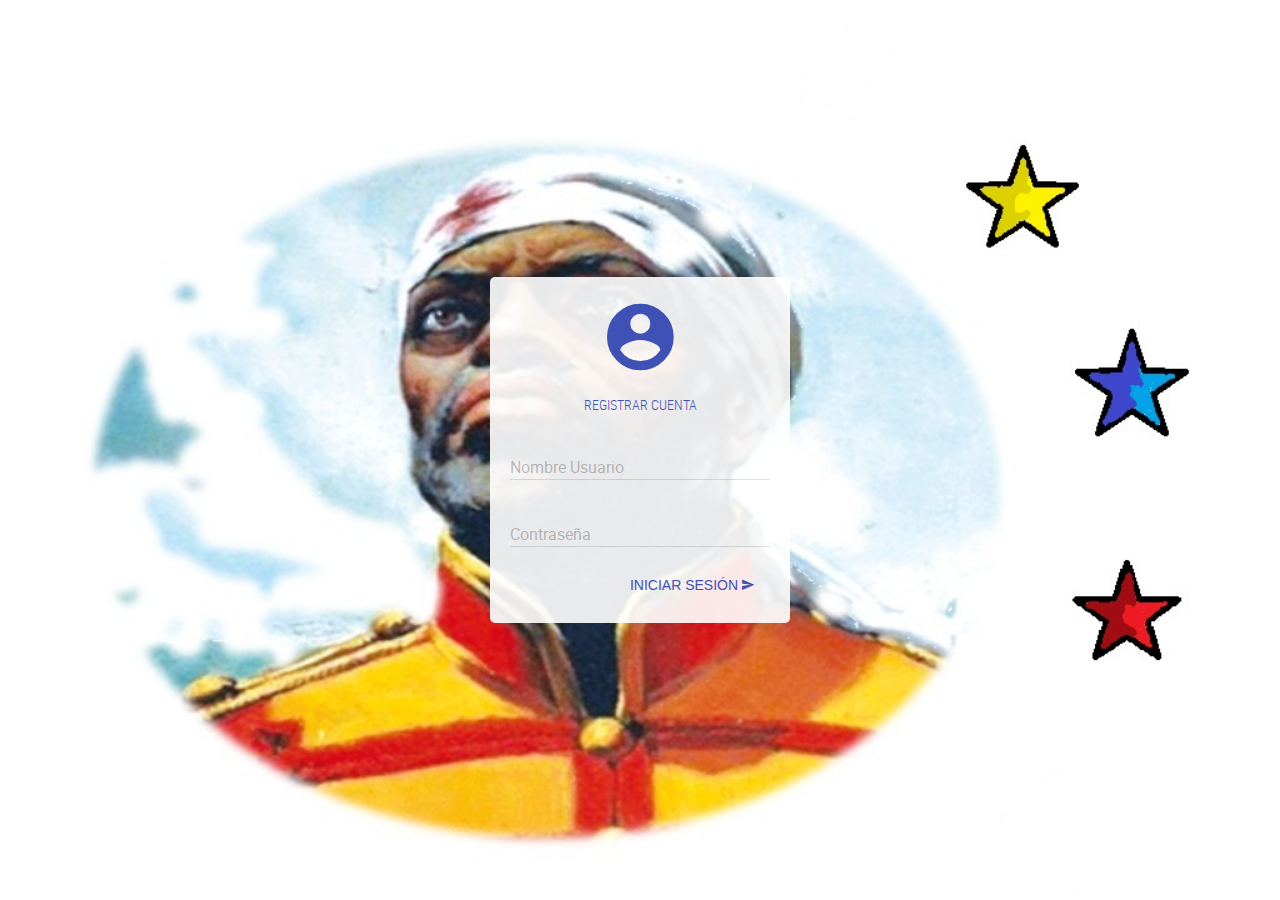
<file: index.html>
<!DOCTYPE html>
<html lang="es">
<head>
	<meta charset="UTF-8">
	<meta name="viewport" content="width=device-width, initial-scale=1">
	<title>Iniciar Sesión</title>
	<link rel="stylesheet" href="css/normalize.css">
	<link rel="stylesheet" href="css/sweetalert2.css">
	<link rel="stylesheet" href="css/material.min.css">
	<link rel="stylesheet" href="css/material-design-iconic-font.min.css">
	<link rel="stylesheet" href="css/jquery.mCustomScrollbar.css">
	<link rel="stylesheet" href="css/main.css">
	<script src="//ajax.googleapis.com/ajax/libs/jquery/1.11.2/jquery.min.js"></script>
	<script>window.jQuery || document.write('<script src="js/jquery-1.11.2.min.js"><\/script>')</script>
	<script src="js/material.min.js" ></script>
	<script src="js/sweetalert2.min.js" ></script>
	<script src="js/jquery.mCustomScrollbar.concat.min.js" ></script>
	<script src="js/main.js" ></script>
</head>
<body class="cover">
	<div class="container-login">
		<p class="text-center" style="font-size: 80px;">
			<i class="zmdi zmdi-account-circle"></i>
		</p>
		<p class="text-center text-condensedLight">REGISTRAR CUENTA</p>
		<form>
			<div class="mdl-textfield mdl-js-textfield mdl-textfield--floating-label">
			    <input class="mdl-textfield__input" type="text" id="userName">
			    <label class="mdl-textfield__label" for="userName">Nombre Usuario</label>
			</div>
			<div class="mdl-textfield mdl-js-textfield mdl-textfield--floating-label">
			    <input class="mdl-textfield__input" type="password" id="pass">
			    <label class="mdl-textfield__label" for="pass">Contraseña</label>
			</div>
			<button id="SingIn" class="mdl-button mdl-js-button mdl-js-ripple-effect" style="color: #3F51B5; float:right;">
				Iniciar Sesión <i class="zmdi zmdi-mail-send"></i>
			</button>
		</form>
	</div>
</body>
</html>
</file>
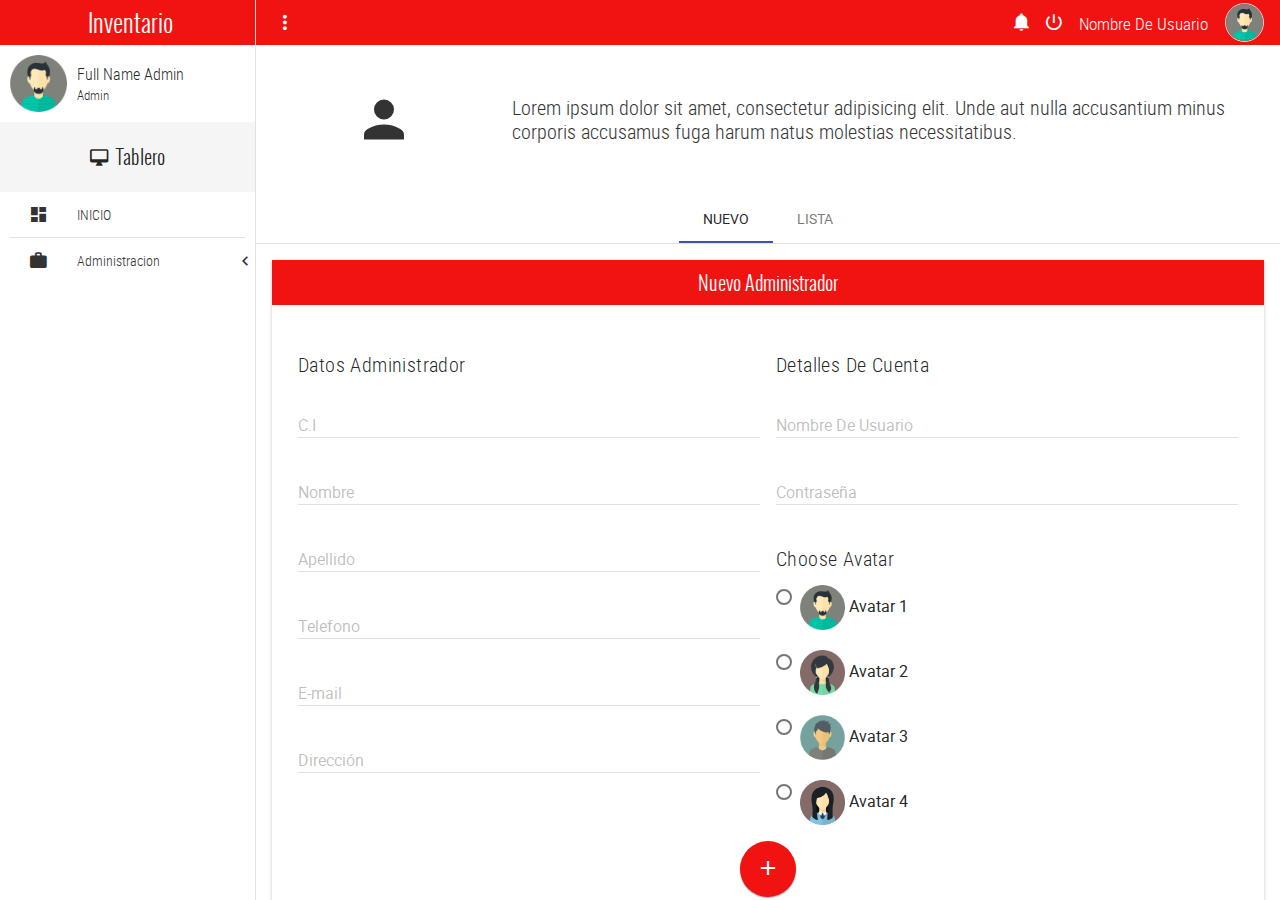
<file: admin.html>
<!DOCTYPE html>
<html lang="es">
<head>
	<meta charset="UTF-8">
	<meta name="viewport" content="width=device-width, initial-scale=1">
	<title>Administrators</title>
	<link rel="stylesheet" href="css/normalize.css">
	<link rel="stylesheet" href="css/sweetalert2.css">
	<link rel="stylesheet" href="css/material.min.css">
	<link rel="stylesheet" href="css/material-design-iconic-font.min.css">
	<link rel="stylesheet" href="css/jquery.mCustomScrollbar.css">
	<link rel="stylesheet" href="css/main.css">
	<script src="//ajax.googleapis.com/ajax/libs/jquery/1.11.2/jquery.min.js"></script>
	<script>window.jQuery || document.write('<script src="js/jquery-1.11.2.min.js"><\/script>')</script>
	<script src="js/material.min.js" ></script>
	<script src="js/sweetalert2.min.js" ></script>
	<script src="js/jquery.mCustomScrollbar.concat.min.js" ></script>
	<script src="js/main.js" ></script>
</head>
<body>
	<!-- Notifications area -->
	<section class="full-width container-notifications">
		<div class="full-width container-notifications-bg btn-Notification"></div>
	    <section class="NotificationArea">
	        <div class="full-width text-center NotificationArea-title tittles">Notificaciones <i class="zmdi zmdi-close btn-Notification"></i></div>
	        <a href="#" class="Notification" id="notifation-unread-1">
	            <div class="Notification-icon"><i class="zmdi zmdi-accounts-alt bg-info"></i></div>
	            <div class="Notification-text">
	                <p>
	                    <i class="zmdi zmdi-circle"></i>
	                    <strong>Nuevo Usuario Registrado</strong> 
	                    <br>
	                    <small>Justo ahora</small>
	                </p>
	            </div>
	        	<div class="mdl-tooltip mdl-tooltip--left" for="notifation-unread-1">Notification as UnRead</div> 
	        </a>
	        <a href="#" class="Notification" id="notifation-read-1">
	            <div class="Notification-icon"><i class="zmdi zmdi-cloud-download bg-primary"></i></div>
	            <div class="Notification-text">
	                <p>
	                    <i class="zmdi zmdi-circle-o"></i>
	                    <strong>Nuevas Actualizaciones</strong> 
	                    <br>
	                    <small>30 Mins Ago</small>
	                </p>
	            </div>
	            <div class="mdl-tooltip mdl-tooltip--left" for="notifation-read-1">Notification as Read</div>
	        </a>
	        <a href="#" class="Notification" id="notifation-unread-2">
	            <div class="Notification-icon"><i class="zmdi zmdi-upload bg-success"></i></div>
	            <div class="Notification-text">
	                <p>
	                    <i class="zmdi zmdi-circle"></i>
	                    <strong> Archivo subidos</strong> 
	                    <br>
	                    <small>31 Mins Ago</small>
	                </p>
	            </div>
	            <div class="mdl-tooltip mdl-tooltip--left" for="notifation-unread-2">Notification as UnRead</div>
	        </a> 
	        <a href="#" class="Notification" id="notifation-read-2">
	            <div class="Notification-icon"><i class="zmdi zmdi-mail-send bg-danger"></i></div>
	            <div class="Notification-text">
	                <p>
	                    <i class="zmdi zmdi-circle-o"></i>
	                    <strong>Nuevo Mensaje</strong> 
	                    <br>
	                    <small>37 Mins Ago</small>
	                </p>
	            </div>
	            <div class="mdl-tooltip mdl-tooltip--left" for="notifation-read-2">Notification as Read</div>
	        </a>
	        <a href="#" class="Notification" id="notifation-read-3">
	            <div class="Notification-icon"><i class="zmdi zmdi-folder bg-primary"></i></div>
	            <div class="Notification-text">
	                <p>
	                    <i class="zmdi zmdi-circle-o"></i>
	                    <strong>Elementos eliminados</strong> 
	                    <br>
	                    <small>1 hours Ago</small>
	                </p>
	            </div>
	            <div class="mdl-tooltip mdl-tooltip--left" for="notifation-read-3">Notification as Read</div>
	        </a>  
	    </section>
	</section>
	<!-- navBar -->
	<div class="full-width navBar">
		<div class="full-width navBar-options">
			<i class="zmdi zmdi-more-vert btn-menu" id="btn-menu"></i>	
			<div class="mdl-tooltip" for="btn-menu">Menu</div>
			<nav class="navBar-options-list">
				<ul class="list-unstyle">
					<li class="btn-Notification" id="notifications">
						<i class="zmdi zmdi-notifications"></i>
						<!-- <i class="zmdi zmdi-notifications-active btn-Notification" id="notifications"></i> -->
						<div class="mdl-tooltip" for="notifications">Notificaciones</div>
					</li>
					<li class="btn-exit" id="btn-exit">
						<i class="zmdi zmdi-power"></i>
						<div class="mdl-tooltip" for="btn-exit">Cerrar Sesión</div>
					</li>
					<li class="text-condensedLight noLink" ><small>Nombre De Usuario</small></li>
					<li class="noLink">
						<figure>
							<img src="assets/img/avatar-male.png" alt="Avatar" class="img-responsive">
						</figure>
					</li>
				</ul>
			</nav>
		</div>
	</div>
	<!-- navLateral -->
	<section class="full-width navLateral">
		<div class="full-width navLateral-bg btn-menu"></div>
		<div class="full-width navLateral-body">
			<div class="full-width navLateral-body-logo text-center tittles">
				<i class="zmdi zmdi-close btn-menu"></i> Inventario 
			</div>
			<figure class="full-width" style="height: 77px;">
				<div class="navLateral-body-cl">
					<img src="assets/img/avatar-male.png" alt="Avatar" class="img-responsive">
				</div>
				<figcaption class="navLateral-body-cr hide-on-tablet">
					<span>
						Full Name Admin<br>
						<small>Admin</small>
					</span>
				</figcaption>
			</figure>
			<div class="full-width tittles navLateral-body-tittle-menu">
				<i class="zmdi zmdi-desktop-mac"></i><span class="hide-on-tablet">&nbsp; Tablero</span>
			</div>
			<nav class="full-width">
				<ul class="full-width list-unstyle menu-principal">
					<li class="full-width">
						<a href="home.html" class="full-width">
							<div class="navLateral-body-cl">
								<i class="zmdi zmdi-view-dashboard"></i>
							</div>
							<div class="navLateral-body-cr hide-on-tablet">
								INICIO
							</div>
						</a>
					</li>
					<li class="full-width divider-menu-h"></li>
					<li class="full-width">
						<a href="#!" class="full-width btn-subMenu">
							<div class="navLateral-body-cl">
								<i class="zmdi zmdi-case"></i>
							</div>
							<div class="navLateral-body-cr hide-on-tablet">
								Administracion
							</div>
							<span class="zmdi zmdi-chevron-left"></span>
						</a>
						<ul class="full-width menu-principal sub-menu-options">
							<li class="full-width">
								<a href="company.html" class="full-width">
									<div class="navLateral-body-cl">
										<i class="zmdi zmdi-balance"></i>
									</div>
									<div class="navLateral-body-cr hide-on-tablet">
									Carpeta De Archivos
										
										
									</div>
							
									
				
								</a>
								
							</li>	
							<li>
							
							<a href="company.html" class="full-width">
									<div class="navLateral-body-cl">
										<i class="zmdi zmdi-balance"></i>
									</div>
									<div class="navLateral-body-cr hide-on-tablet">
										Historia
										
										
									</div>
							
									
				
								</a>
							
							
							
							</li>
					
						
					
					<li class="full-width divider-menu-h"></li>
					<li class="full-width">
						<a href="#!" class="full-width btn-subMenu">
							<div class="navLateral-body-cl">
								<i class="zmdi zmdi-face"></i>
							</div>
							<div class="navLateral-body-cr hide-on-tablet">
								USUARIOS
							</div>
							<span class="zmdi zmdi-chevron-left"></span>
						</a>
						<ul class="full-width menu-principal sub-menu-options">
							<li class="full-width">
								<a href="admin.html" class="full-width">
									<div class="navLateral-body-cl">
										<i class="zmdi zmdi-account"></i>
									</div>
									<div class="navLateral-body-cr hide-on-tablet">
										ADMINISTRADORES
									</div>
								</a>
							</li>
							<li class="full-width">
								<a href="client.html" class="full-width">
									<div class="navLateral-body-cl">
										<i class="zmdi zmdi-accounts"></i>
									</div>
									<div class="navLateral-body-cr hide-on-tablet">
										CLIENTES
									</div>
								</a>
							</li>
							<li class="full-width">
								<a href="client.html" class="full-width">
									<div class="navLateral-body-cl">
										<i class="zmdi zmdi-accounts"></i>
									</div>
									<div class="navLateral-body-cr hide-on-tablet">
										Configuración De Usuarios
									</div>
								</a>
							</li>
							
						</ul>
					</li>
					
					<li class="full-width divider-menu-h"></li>
					<li class="full-width">
						<a href="#!" class="full-width btn-subMenu">
							<div class="navLateral-body-cl">
								<i class="zmdi zmdi-wrench"></i>
							</div>
							<div class="navLateral-body-cr hide-on-tablet">
								CONFIGURACIONES
							</div>
							<span class="zmdi zmdi-chevron-left"></span>
						</a>
						<ul class="full-width menu-principal sub-menu-options">
							<li class="full-width">
								<a href="#!" class="full-width">
									<div class="navLateral-body-cl">
										<i class="zmdi zmdi-widgets"></i>
									</div>
									<div class="navLateral-body-cr hide-on-tablet">
										OPCIONES
									</div>
								</a>
							</li>
							<li class="full-width">
								<a href="#!" class="full-width">
									<div class="navLateral-body-cl">
										<i class="zmdi zmdi-widgets"></i>
									</div>
									<div class="navLateral-body-cr hide-on-tablet">
										CARASTERISTICAS
									</div>
								</a>
							</li>
						</ul>
					</li>
				</ul>
			</nav>
		</div>
	</section>
	<!-- pageContent -->
	<section class="full-width pageContent">
		<section class="full-width header-well">
			<div class="full-width header-well-icon">
				<i class="zmdi zmdi-account"></i>
			</div>
			<div class="full-width header-well-text">
				<p class="text-condensedLight">
					Lorem ipsum dolor sit amet, consectetur adipisicing elit. Unde aut nulla accusantium minus corporis accusamus fuga harum natus molestias necessitatibus.
				</p>
			</div>
		</section>
		<div class="mdl-tabs mdl-js-tabs mdl-js-ripple-effect">
			<div class="mdl-tabs__tab-bar">
				<a href="#tabNewAdmin" class="mdl-tabs__tab is-active">NUEVO</a>
				<a href="#tabListAdmin" class="mdl-tabs__tab">LISTA</a>
			</div>
			<div class="mdl-tabs__panel is-active" id="tabNewAdmin">
				<div class="mdl-grid">
					<div class="mdl-cell mdl-cell--4-col-phone mdl-cell--8-col-tablet mdl-cell--12-col-desktop">
						<div class="full-width panel mdl-shadow--2dp">
							<div class="full-width panel-tittle bg-primary text-center tittles">
								Nuevo Administrador
							</div>
							<div class="full-width panel-content">
								<form>
									<div class="mdl-grid">
										<div class="mdl-cell mdl-cell--4-col-phone mdl-cell--8-col-tablet mdl-cell--6-col-desktop">
											<h5 class="text-condensedLight">Datos Administrador</h5>
											<div class="mdl-textfield mdl-js-textfield mdl-textfield--floating-label">
												<input class="mdl-textfield__input" type="number" pattern="-?[0-9]*(\.[0-9]+)?" id="DNIAdmin">
												<label class="mdl-textfield__label" for="DNIAdmin">C.I</label>
												<span class="mdl-textfield__error">Invalid number</span>
											</div>
											<div class="mdl-textfield mdl-js-textfield mdl-textfield--floating-label">
												<input class="mdl-textfield__input" type="text" pattern="-?[A-Za-záéíóúÁÉÍÓÚ ]*(\.[0-9]+)?" id="NameAdmin">
												<label class="mdl-textfield__label" for="NameAdmin">Nombre</label>
												<span class="mdl-textfield__error">Invalid name</span>
											</div>
											<div class="mdl-textfield mdl-js-textfield mdl-textfield--floating-label">
												<input class="mdl-textfield__input" type="text" pattern="-?[A-Za-záéíóúÁÉÍÓÚ ]*(\.[0-9]+)?" id="LastNameAdmin">
												<label class="mdl-textfield__label" for="LastNameAdmin">Apellido</label>
												<span class="mdl-textfield__error">Invalid last name</span>
											</div>
											<div class="mdl-textfield mdl-js-textfield mdl-textfield--floating-label">
												<input class="mdl-textfield__input" type="tel" pattern="-?[0-9+()- ]*(\.[0-9]+)?" id="phoneAdmin">
												<label class="mdl-textfield__label" for="phoneAdmin">Telefono</label>
												<span class="mdl-textfield__error">Invalid phone number</span>
											</div>
											<div class="mdl-textfield mdl-js-textfield mdl-textfield--floating-label">
												<input class="mdl-textfield__input" type="email" id="emailAdmin">
												<label class="mdl-textfield__label" for="emailAdmin">E-mail</label>
												<span class="mdl-textfield__error">Invalid E-mail</span>
											</div>
											<div class="mdl-textfield mdl-js-textfield mdl-textfield--floating-label">
												<input class="mdl-textfield__input" type="text" id="addressAdmin">
												<label class="mdl-textfield__label" for="addressAdmin">Dirección</label>
												<span class="mdl-textfield__error">Invalid address</span>
											</div>
										</div>
										<div class="mdl-cell mdl-cell--4-col-phone mdl-cell--8-col-tablet mdl-cell--6-col-desktop">
											<h5 class="text-condensedLight">Detalles De Cuenta</h5>
											<div class="mdl-textfield mdl-js-textfield mdl-textfield--floating-label">
												<input class="mdl-textfield__input" type="text" pattern="-?[A-Za-z0-9áéíóúÁÉÍÓÚ]*(\.[0-9]+)?" id="UserNameAdmin">
												<label class="mdl-textfield__label" for="UserNameAdmin">Nombre De Usuario</label>
												<span class="mdl-textfield__error">Invalid user name</span>
											</div>
											<div class="mdl-textfield mdl-js-textfield mdl-textfield--floating-label">
												<input class="mdl-textfield__input" type="password" id="passwordAdmin">
												<label class="mdl-textfield__label" for="passwordAdmin">Contraseña</label>
												<span class="mdl-textfield__error">Invalid password</span>
											</div>
											<h5 class="text-condensedLight">Choose Avatar</h5>
											<label class="mdl-radio mdl-js-radio mdl-js-ripple-effect" for="option-1">
												<input type="radio" id="option-1" class="mdl-radio__button" name="options" value="avatar-male.png">
												<img src="assets/img/avatar-male.png" alt="avatar" style="height: 45px; width="45px;" ">
												<span class="mdl-radio__label">Avatar 1</span>
											</label>
											<br><br>
											<label class="mdl-radio mdl-js-radio mdl-js-ripple-effect" for="option-2">
												<input type="radio" id="option-2" class="mdl-radio__button" name="options" value="avatar-female.png">
												<img src="assets/img/avatar-female.png" alt="avatar" style="height: 45px; width="45px;" ">
												<span class="mdl-radio__label">Avatar 2</span>
											</label>
											<br><br>
											<label class="mdl-radio mdl-js-radio mdl-js-ripple-effect" for="option-3">
												<input type="radio" id="option-3" class="mdl-radio__button" name="options" value="avatar-male2.png">
												<img src="assets/img/avatar-male2.png" alt="avatar" style="height: 45px; width="45px;" ">
												<span class="mdl-radio__label">Avatar 3</span>
											</label>
											<br><br>
											<label class="mdl-radio mdl-js-radio mdl-js-ripple-effect" for="option-4">
												<input type="radio" id="option-4" class="mdl-radio__button" name="options" value="avatar-female2.png">
												<img src="assets/img/avatar-female2.png" alt="avatar" style="height: 45px; width="45px;" ">
												<span class="mdl-radio__label">Avatar 4</span>
											</label>
										</div>
									</div>
									<p class="text-center">
										<button class="mdl-button mdl-js-button mdl-button--fab mdl-js-ripple-effect mdl-button--colored bg-primary" id="btn-addAdmin">
											<i class="zmdi zmdi-plus"></i>
										</button>
										<div class="mdl-tooltip" for="btn-addAdmin">Add Administrator</div>
									</p>
								</form>
							</div>
						</div>
					</div>
				</div>
			</div>
			<div class="mdl-tabs__panel" id="tabListAdmin">
				<div class="mdl-grid">
					<div class="mdl-cell mdl-cell--4-col-phone mdl-cell--8-col-tablet mdl-cell--8-col-desktop mdl-cell--2-offset-desktop">
						<div class="full-width panel mdl-shadow--2dp">
							<div class="full-width panel-tittle bg-success text-center tittles">
								List Administrator
							</div>
							<div class="full-width panel-content">
								<form action="#">
									<div class="mdl-textfield mdl-js-textfield mdl-textfield--expandable">
										<label class="mdl-button mdl-js-button mdl-button--icon" for="searchAdmin">
											<i class="zmdi zmdi-search"></i>
										</label>
										<div class="mdl-textfield__expandable-holder">
											<input class="mdl-textfield__input" type="text" id="searchAdmin">
											<label class="mdl-textfield__label"></label>
										</div>
									</div>
								</form>
								<div class="mdl-list">
									<div class="mdl-list__item mdl-list__item--two-line">
										<span class="mdl-list__item-primary-content">
											<i class="zmdi zmdi-account mdl-list__item-avatar"></i>
											<span>1. Administrator name</span>
											<span class="mdl-list__item-sub-title">DNI</span>
										</span>
										<a class="mdl-list__item-secondary-action" href="#!"><i class="zmdi zmdi-more"></i></a>
									</div>
									<li class="full-width divider-menu-h"></li>
									<div class="mdl-list__item mdl-list__item--two-line">
										<span class="mdl-list__item-primary-content">
											<i class="zmdi zmdi-account mdl-list__item-avatar"></i>
											<span>2. Administrator name</span>
											<span class="mdl-list__item-sub-title">DNI</span>
										</span>
										<a class="mdl-list__item-secondary-action" href="#!"><i class="zmdi zmdi-more"></i></a>
									</div>
									<li class="full-width divider-menu-h"></li>
									<div class="mdl-list__item mdl-list__item--two-line">
										<span class="mdl-list__item-primary-content">
											<i class="zmdi zmdi-account mdl-list__item-avatar"></i>
											<span>3. Administrator name</span>
											<span class="mdl-list__item-sub-title">DNI</span>
										</span>
										<a class="mdl-list__item-secondary-action" href="#!"><i class="zmdi zmdi-more"></i></a>
									</div>
									<li class="full-width divider-menu-h"></li>
									<div class="mdl-list__item mdl-list__item--two-line">
										<span class="mdl-list__item-primary-content">
											<i class="zmdi zmdi-account mdl-list__item-avatar"></i>
											<span>4. Administrator name</span>
											<span class="mdl-list__item-sub-title">DNI</span>
										</span>
										<a class="mdl-list__item-secondary-action" href="#!"><i class="zmdi zmdi-more"></i></a>
									</div>
									<li class="full-width divider-menu-h"></li>
									<div class="mdl-list__item mdl-list__item--two-line">
										<span class="mdl-list__item-primary-content">
											<i class="zmdi zmdi-account mdl-list__item-avatar"></i>
											<span>5. Administrator name</span>
											<span class="mdl-list__item-sub-title">DNI</span>
										</span>
										<a class="mdl-list__item-secondary-action" href="#!"><i class="zmdi zmdi-more"></i></a>
									</div>
								</div>
							</div>
						</div>
					</div>
				</div>
			</div>
		</div>
	</section>
</body>
</html>
</file>
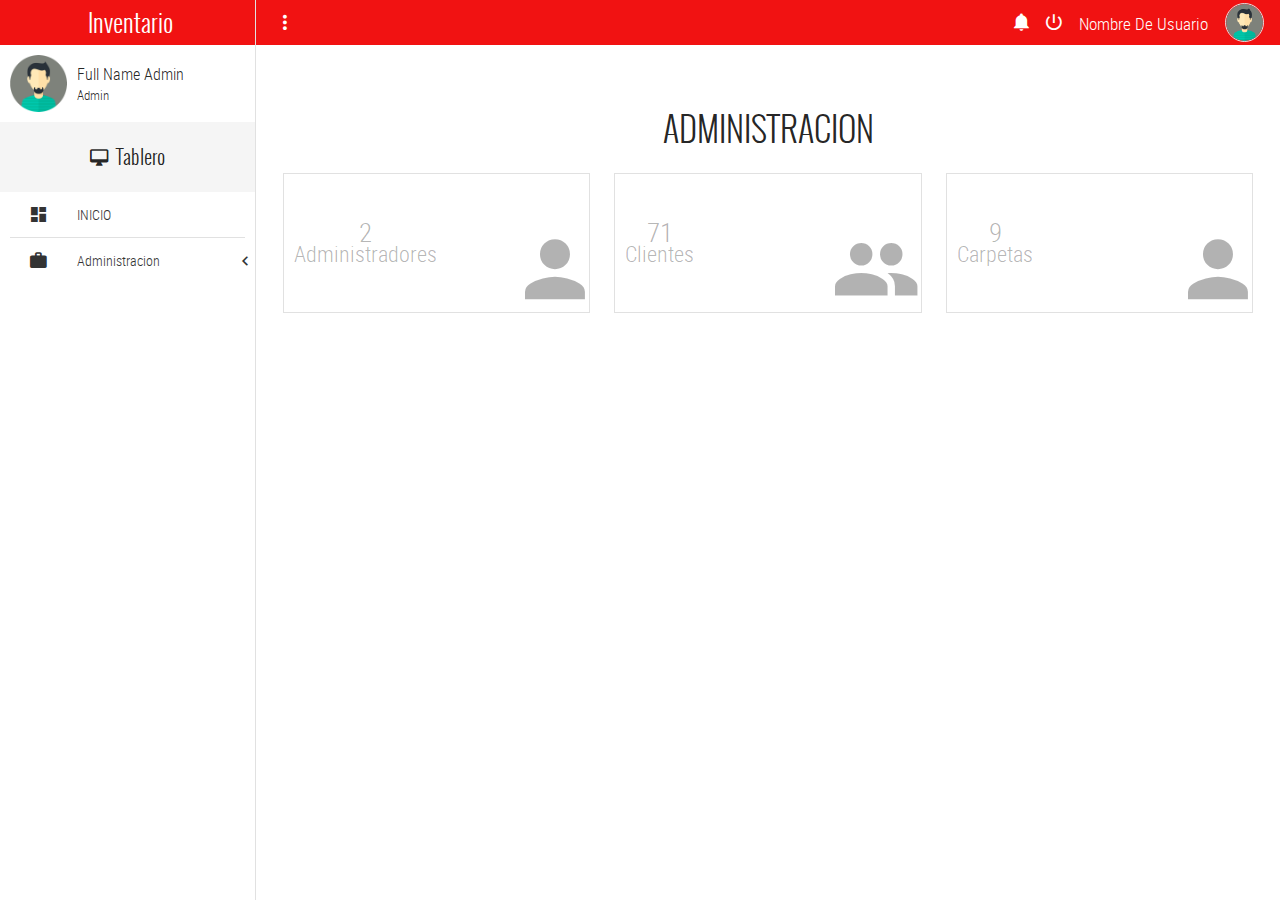
<file: home.html>
<!DOCTYPE html>
<html lang="es">
<head>
	<meta charset="UTF-8">
	<meta name="viewport" content="width=device-width, initial-scale=1">
	<title>Home</title>
	<link rel="stylesheet" href="css/normalize.css">
	<link rel="stylesheet" href="css/sweetalert2.css">
	<link rel="stylesheet" href="css/material.min.css">
	<link rel="stylesheet" href="css/material-design-iconic-font.min.css">
	<link rel="stylesheet" href="css/jquery.mCustomScrollbar.css">
	<link rel="stylesheet" href="css/main.css">
	<script src="//ajax.googleapis.com/ajax/libs/jquery/1.11.2/jquery.min.js"></script>
	<script>window.jQuery || document.write('<script src="js/jquery-1.11.2.min.js"><\/script>')</script>
	<script src="js/material.min.js" ></script>
	<script src="js/sweetalert2.min.js" ></script>
	<script src="js/jquery.mCustomScrollbar.concat.min.js" ></script>
	<script src="js/main.js" ></script>
</head>
<body>
	<!-- Notifications area -->
	<section class="full-width container-notifications">
		<div class="full-width container-notifications-bg btn-Notification"></div>
	    <section class="NotificationArea">
	        <div class="full-width text-center NotificationArea-title tittles">Notificaciones <i class="zmdi zmdi-close btn-Notification"></i></div>
	        <a href="#" class="Notification" id="notifation-unread-1">
	            <div class="Notification-icon"><i class="zmdi zmdi-accounts-alt bg-info"></i></div>
	            <div class="Notification-text">
	                <p>
	                    <i class="zmdi zmdi-circle"></i>
	                    <strong>Nuevo Usuario Registrado</strong> 
	                    <br>
	                    <small>Justo ahora</small>
	                </p>
	            </div>
	        	<div class="mdl-tooltip mdl-tooltip--left" for="notifation-unread-1">Notification as UnRead</div> 
	        </a>
	        <a href="#" class="Notification" id="notifation-read-1">
	            <div class="Notification-icon"><i class="zmdi zmdi-cloud-download bg-primary"></i></div>
	            <div class="Notification-text">
	                <p>
	                    <i class="zmdi zmdi-circle-o"></i>
	                    <strong>Nuevas Actualizaciones</strong> 
	                    <br>
	                    <small>30 Mins Ago</small>
	                </p>
	            </div>
	            <div class="mdl-tooltip mdl-tooltip--left" for="notifation-read-1">Notification as Read</div>
	        </a>
	        <a href="#" class="Notification" id="notifation-unread-2">
	            <div class="Notification-icon"><i class="zmdi zmdi-upload bg-success"></i></div>
	            <div class="Notification-text">
	                <p>
	                    <i class="zmdi zmdi-circle"></i>
	                    <strong> Archivo subidos</strong> 
	                    <br>
	                    <small>31 Mins Ago</small>
	                </p>
	            </div>
	            <div class="mdl-tooltip mdl-tooltip--left" for="notifation-unread-2">Notification as UnRead</div>
	        </a> 
	        <a href="#" class="Notification" id="notifation-read-2">
	            <div class="Notification-icon"><i class="zmdi zmdi-mail-send bg-danger"></i></div>
	            <div class="Notification-text">
	                <p>
	                    <i class="zmdi zmdi-circle-o"></i>
	                    <strong>Nuevo Mensaje</strong> 
	                    <br>
	                    <small>37 Mins Ago</small>
	                </p>
	            </div>
	            <div class="mdl-tooltip mdl-tooltip--left" for="notifation-read-2">Notification as Read</div>
	        </a>
	        <a href="#" class="Notification" id="notifation-read-3">
	            <div class="Notification-icon"><i class="zmdi zmdi-folder bg-primary"></i></div>
	            <div class="Notification-text">
	                <p>
	                    <i class="zmdi zmdi-circle-o"></i>
	                    <strong>Elementos eliminados</strong> 
	                    <br>
	                    <small>1 hours Ago</small>
	                </p>
	            </div>
	            <div class="mdl-tooltip mdl-tooltip--left" for="notifation-read-3">Notification as Read</div>
	        </a>  
	    </section>
	</section>
	<!-- navBar -->
	<div class="full-width navBar">
		<div class="full-width navBar-options">
			<i class="zmdi zmdi-more-vert btn-menu" id="btn-menu"></i>	
			<div class="mdl-tooltip" for="btn-menu">Menu</div>
			<nav class="navBar-options-list">
				<ul class="list-unstyle">
					<li class="btn-Notification" id="notifications">
						<i class="zmdi zmdi-notifications"></i>
						<!-- <i class="zmdi zmdi-notifications-active btn-Notification" id="notifications"></i> -->
						<div class="mdl-tooltip" for="notifications">Notificaciones</div>
					</li>
					<li class="btn-exit" id="btn-exit">
						<i class="zmdi zmdi-power"></i>
						<div class="mdl-tooltip" for="btn-exit">Cerrar Sesión</div>
					</li>
					<li class="text-condensedLight noLink" ><small>Nombre De Usuario</small></li>
					<li class="noLink">
						<figure>
							<img src="assets/img/avatar-male.png" alt="Avatar" class="img-responsive">
						</figure>
					</li>
				</ul>
			</nav>
		</div>
	</div>
	<!-- navLateral -->
	<section class="full-width navLateral">
		<div class="full-width navLateral-bg btn-menu"></div>
		<div class="full-width navLateral-body">
			<div class="full-width navLateral-body-logo text-center tittles">
				<i class="zmdi zmdi-close btn-menu"></i> Inventario 
			</div>
			<figure class="full-width" style="height: 77px;">
				<div class="navLateral-body-cl">
					<img src="assets/img/avatar-male.png" alt="Avatar" class="img-responsive">
				</div>
				<figcaption class="navLateral-body-cr hide-on-tablet">
					<span>
						Full Name Admin<br>
						<small>Admin</small>
					</span>
				</figcaption>
			</figure>
			<div class="full-width tittles navLateral-body-tittle-menu">
				<i class="zmdi zmdi-desktop-mac"></i><span class="hide-on-tablet">&nbsp; Tablero</span>
			</div>
			<nav class="full-width">
				<ul class="full-width list-unstyle menu-principal">
					<li class="full-width">
						<a href="home.html" class="full-width">
							<div class="navLateral-body-cl">
								<i class="zmdi zmdi-view-dashboard"></i>
							</div>
							<div class="navLateral-body-cr hide-on-tablet">
								INICIO
							</div>
						</a>
					</li>
					<li class="full-width divider-menu-h"></li>
					<li class="full-width">
						<a href="#!" class="full-width btn-subMenu">
							<div class="navLateral-body-cl">
								<i class="zmdi zmdi-case"></i>
							</div>
							<div class="navLateral-body-cr hide-on-tablet">
								Administracion
							</div>
							<span class="zmdi zmdi-chevron-left"></span>
						</a>
						<ul class="full-width menu-principal sub-menu-options">
							<li class="full-width">
								<a href="company.html" class="full-width">
									<div class="navLateral-body-cl">
										<i class="zmdi zmdi-balance"></i>
									</div>
									<div class="navLateral-body-cr hide-on-tablet">
									Carpeta De Archivos
										
										
									</div>
							
									
				
								</a>
								
							</li>	
							<li>
							
							<a href="company.html" class="full-width">
									<div class="navLateral-body-cl">
										<i class="zmdi zmdi-balance"></i>
									</div>
									<div class="navLateral-body-cr hide-on-tablet">
										Historia
										
										
									</div>
							
									
				
								</a>
							
							
							
							</li>
					
						
					
					<li class="full-width divider-menu-h"></li>
					<li class="full-width">
						<a href="#!" class="full-width btn-subMenu">
							<div class="navLateral-body-cl">
								<i class="zmdi zmdi-face"></i>
							</div>
							<div class="navLateral-body-cr hide-on-tablet">
								USUARIOS
							</div>
							<span class="zmdi zmdi-chevron-left"></span>
						</a>
						<ul class="full-width menu-principal sub-menu-options">
							<li class="full-width">
								<a href="admin.html" class="full-width">
									<div class="navLateral-body-cl">
										<i class="zmdi zmdi-account"></i>
									</div>
									<div class="navLateral-body-cr hide-on-tablet">
										ADMINISTRADORES
									</div>
								</a>
							</li>
							<li class="full-width">
								<a href="client.html" class="full-width">
									<div class="navLateral-body-cl">
										<i class="zmdi zmdi-accounts"></i>
									</div>
									<div class="navLateral-body-cr hide-on-tablet">
										CLIENTES
									</div>
								</a>
							</li>
							<li class="full-width">
								<a href="client.html" class="full-width">
									<div class="navLateral-body-cl">
										<i class="zmdi zmdi-accounts"></i>
									</div>
									<div class="navLateral-body-cr hide-on-tablet">
										Configuración De Usuarios
									</div>
								</a>
							</li>
							
						</ul>
					</li>
					
					<li class="full-width divider-menu-h"></li>
					<li class="full-width">
						<a href="#!" class="full-width btn-subMenu">
							<div class="navLateral-body-cl">
								<i class="zmdi zmdi-wrench"></i>
							</div>
							<div class="navLateral-body-cr hide-on-tablet">
								CONFIGURACIONES
							</div>
							<span class="zmdi zmdi-chevron-left"></span>
						</a>
						<ul class="full-width menu-principal sub-menu-options">
							<li class="full-width">
								<a href="#!" class="full-width">
									<div class="navLateral-body-cl">
										<i class="zmdi zmdi-widgets"></i>
									</div>
									<div class="navLateral-body-cr hide-on-tablet">
										OPCIONES
									</div>
								</a>
							</li>
							<li class="full-width">
								<a href="#!" class="full-width">
									<div class="navLateral-body-cl">
										<i class="zmdi zmdi-widgets"></i>
									</div>
									<div class="navLateral-body-cr hide-on-tablet">
										CARASTERISTICAS
									</div>
								</a>
							</li>
						</ul>
					</li>
				</ul>
			</nav>
		</div>
	</section>
	<!-- pageContent -->
	<section class="full-width pageContent">
		<section class="full-width text-center" style="padding: 40px 0;">
			<h3 class="text-center tittles">ADMINISTRACION</h3>
			<!-- Tiles -->
			<article class="full-width tile">
				<div class="tile-text">
					<span class="text-condensedLight">
						2<br>
						<small>Administradores</small>
					</span>
				</div>
				<i class="zmdi zmdi-account tile-icon"></i>
			</article>
			<article class="full-width tile">
				<div class="tile-text">
					<span class="text-condensedLight">
						71<br>
						<small>Clientes</small>
					</span>
				</div>
				<i class="zmdi zmdi-accounts tile-icon"></i>
			</article>
			<article class="full-width tile">
				<div class="tile-text">
					<span class="text-condensedLight">
						9<br>
						<small>Carpetas</small>
					</span>
				</div>
				<i class="zmdi zmdi-account tile-icon"></i>
			</article>
			
	</section>
</body>
</html>
</file>
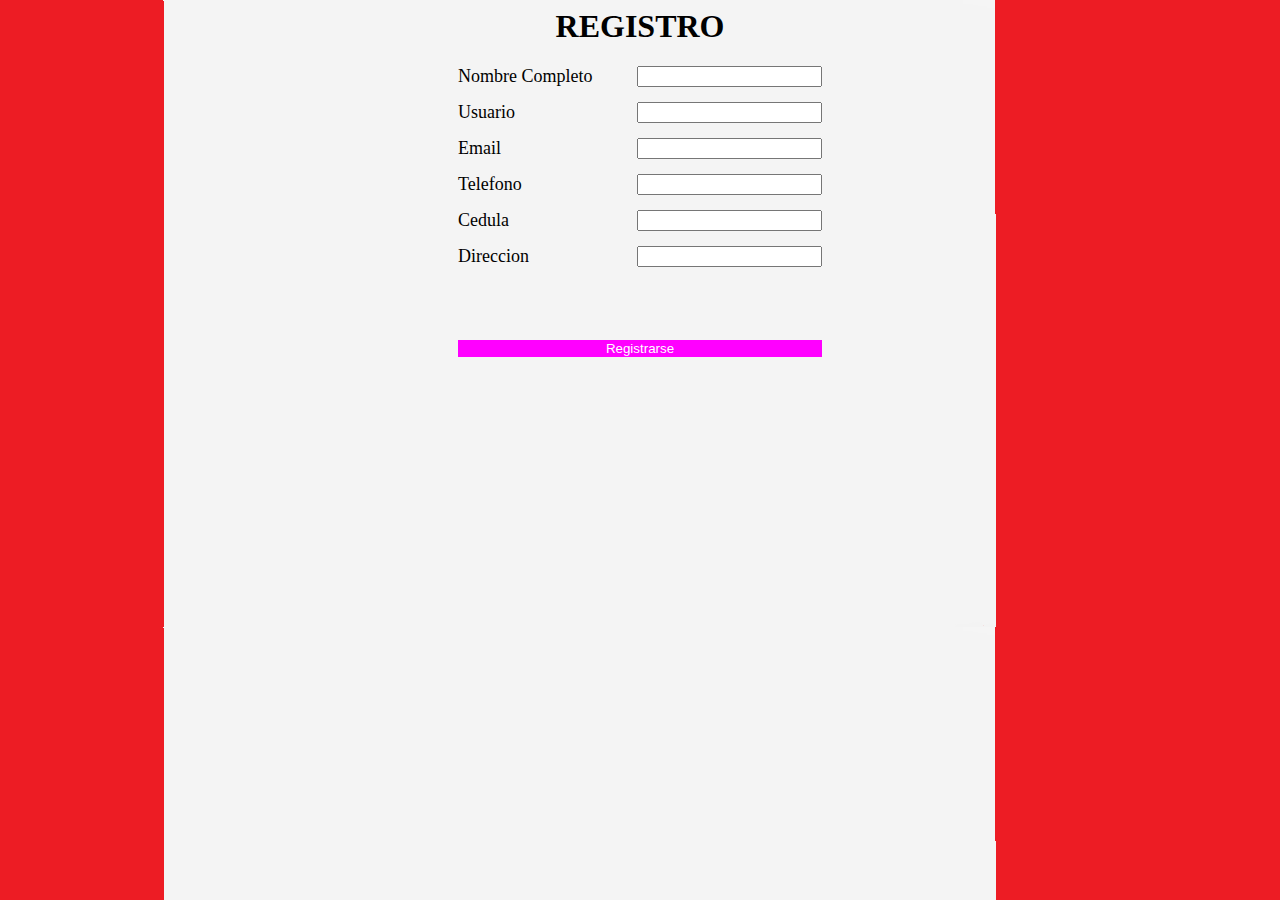
<file: Registro.html>
<html>
<head>


     <meta charset="UTF-8 "/>
     <title> REGISTRO DE USUARIOS</title>
     <link rel="stylesheet" href="style.css"/>
     


</head>
<body class="cover">
	<div class="container-login">

    <header>
     
     <h1 style="text-align: center;">REGISTRO</h1>  

    </header>


    <div class="row">

    	<div class="box">


	   		 <form >


				<div class="grido">
					

		           <label for=" nombre"> Nombre Completo</label>
		           <input type="text" name="nombre">
					
					<label for=" nombre"> Usuario</label>
		           <input type="text" name="Usuario">

		           <label for="email"> Email</label>
		           <input type="email" name="email">


		           <label for="Telefono"> Telefono</label>
		           <input type="phone" name="telefono">

		            <label for="cedula"> Cedula</label>
		           <input type="text" name="cedula">

		            <label for="direccion"> Direccion</label>
		           <input type="text" name="direccion">


				</div>

	            <div >
	           		<button class="btn"> Registrarse</button>
	            </div>


	     </form>
    		


    	</div>
    	



    </div>





	</div>
	</div>

</body>



</html>
</file>
<file: css/sweetalert2.css>
.sweet-overlay {
  background-color: rgba(0, 0, 0, 0.4);
  position: fixed;
  left: 0;
  right: 0;
  top: 0;
  bottom: 0;
  display: none;
  z-index: 1000; }

.sweet-alert {
  font-family: "RobotoCondensedLight";
  background-color: #fff;
  border-radius: 5px;
  box-sizing: border-box;
  text-align: center;
  position: fixed;
  left: 50%;
  top: 50%;
  margin-top: -200px;
  max-height: 90%;
  overflow-x: hidden;
  overflow-y: auto;
  display: none;
  z-index: 2000; }
  .sweet-alert h2 {
    color: #575757;
    font-family: "OswaldLight";
    font-size: 30px;
    text-align: center;
    font-weight: 600;
    text-transform: none;
    position: relative;
    margin: 0;
    padding: 0;
    line-height: 60px;
    display: block; }
  .sweet-alert p {
    font-size: 16px;
    text-align: center;
    font-weight: 300;
    position: relative;
    float: none;
    margin: 0;
    padding: 0;
    line-height: normal; }
  .sweet-alert hr {
    height: 10px;
    color: transparent;
    border: 0; }
  .sweet-alert button.styled {
    color: #fff;
    border: 0;
    box-shadow: none;
    font-size: 17px;
    font-weight: 500;
    border-radius: 5px;
    padding: 10px 32px;
    margin: 0 5px;
    cursor: pointer; }
    .sweet-alert button.styled:focus {
      outline: none; }
    .sweet-alert button.styled.sweet-cancel[disabled] {
      opacity: .4; }
    .sweet-alert button.styled.sweet-confirm[disabled] {
      border: 4px solid transparent;
      border-color: transparent;
      width: 40px;
      height: 40px;
      padding: 0;
      margin: 0 30px;
      vertical-align: middle;
      background-color: transparent !important;
      color: transparent;
      cursor: default;
      border-radius: 100%;
      -webkit-animation: rotate-loading 1.5s linear 0s infinite normal;
              animation: rotate-loading 1.5s linear 0s infinite normal; }
    .sweet-alert button.styled::-moz-focus-inner {
      border: 0; }
  .sweet-alert[data-has-cancel-button=false] button {
    box-shadow: none !important; }
  .sweet-alert .icon {
    width: 80px;
    height: 80px;
    border: 4px solid #808080;
    border-radius: 50%;
    margin: 20px auto;
    padding: 0;
    position: relative;
    box-sizing: content-box; }
    .sweet-alert .icon.error {
      border-color: #f27474; }
      .sweet-alert .icon.error .x-mark {
        position: relative;
        display: block; }
      .sweet-alert .icon.error .line {
        position: absolute;
        height: 5px;
        width: 47px;
        background-color: #f27474;
        display: block;
        top: 37px;
        border-radius: 2px; }
        .sweet-alert .icon.error .line.left {
          -webkit-transform: rotate(45deg);
                  transform: rotate(45deg);
          left: 17px; }
        .sweet-alert .icon.error .line.right {
          -webkit-transform: rotate(-45deg);
                  transform: rotate(-45deg);
          right: 16px; }
    .sweet-alert .icon.warning {
      border-color: #f8bb86; }
      .sweet-alert .icon.warning .body {
        position: absolute;
        width: 5px;
        height: 47px;
        left: 50%;
        top: 10px;
        border-radius: 2px;
        margin-left: -2px;
        background-color: #f8bb86; }
      .sweet-alert .icon.warning .dot {
        position: absolute;
        width: 7px;
        height: 7px;
        border-radius: 50%;
        margin-left: -3px;
        left: 50%;
        bottom: 10px;
        background-color: #f8bb86; }
    .sweet-alert .icon.info {
      border-color: #c9dae1; }
      .sweet-alert .icon.info::before {
        content: '';
        position: absolute;
        width: 5px;
        height: 29px;
        left: 50%;
        bottom: 17px;
        border-radius: 2px;
        margin-left: -2px;
        background-color: #c9dae1; }
      .sweet-alert .icon.info::after {
        content: '';
        position: absolute;
        width: 7px;
        height: 7px;
        border-radius: 50%;
        margin-left: -3px;
        top: 19px;
        background-color: #c9dae1; }
    .sweet-alert .icon.success {
      border-color: #a5dc86; }
      .sweet-alert .icon.success::before, .sweet-alert .icon.success::after {
        content: '';
        border-radius: 50%;
        position: absolute;
        width: 60px;
        height: 120px;
        background: #fff;
        -webkit-transform: rotate(45deg);
                transform: rotate(45deg); }
      .sweet-alert .icon.success::before {
        border-radius: 120px 0 0 120px;
        top: -7px;
        left: -33px;
        -webkit-transform: rotate(-45deg);
                transform: rotate(-45deg);
        -webkit-transform-origin: 60px 60px;
                transform-origin: 60px 60px; }
      .sweet-alert .icon.success::after {
        border-radius: 0 120px 120px 0;
        top: -11px;
        left: 30px;
        -webkit-transform: rotate(-45deg);
                transform: rotate(-45deg);
        -webkit-transform-origin: 0 60px;
                transform-origin: 0 60px; }
      .sweet-alert .icon.success .placeholder {
        width: 80px;
        height: 80px;
        border: 4px solid rgba(165, 220, 134, 0.2);
        border-radius: 50%;
        box-sizing: content-box;
        position: absolute;
        left: -4px;
        top: -4px;
        z-index: 2; }
      .sweet-alert .icon.success .fix {
        width: 5px;
        height: 90px;
        background-color: #fff;
        position: absolute;
        left: 28px;
        top: 8px;
        z-index: 1;
        -webkit-transform: rotate(-45deg);
                transform: rotate(-45deg); }
      .sweet-alert .icon.success .line {
        height: 5px;
        background-color: #a5dc86;
        display: block;
        border-radius: 2px;
        position: absolute;
        z-index: 2; }
        .sweet-alert .icon.success .line.tip {
          width: 25px;
          left: 14px;
          top: 46px;
          -webkit-transform: rotate(45deg);
                  transform: rotate(45deg); }
        .sweet-alert .icon.success .line.long {
          width: 47px;
          right: 8px;
          top: 38px;
          -webkit-transform: rotate(-45deg);
                  transform: rotate(-45deg); }
  .sweet-alert .sweet-image {
    margin: 20px auto; }

@-webkit-keyframes showSweetAlert {
  0% {
    -webkit-transform: scale(0.7);
            transform: scale(0.7); }
  45% {
    -webkit-transform: scale(1.05);
            transform: scale(1.05); }
  80% {
    -webkit-transform: scale(0.95);
            transform: scale(0.95); }
  100% {
    -webkit-transform: scale(1);
            transform: scale(1); } }

@keyframes showSweetAlert {
  0% {
    -webkit-transform: scale(0.7);
            transform: scale(0.7); }
  45% {
    -webkit-transform: scale(1.05);
            transform: scale(1.05); }
  80% {
    -webkit-transform: scale(0.95);
            transform: scale(0.95); }
  100% {
    -webkit-transform: scale(1);
            transform: scale(1); } }

@-webkit-keyframes hideSweetAlert {
  0% {
    -webkit-transform: scale(1);
            transform: scale(1); }
  100% {
    -webkit-transform: scale(0.5);
            transform: scale(0.5); } }

@keyframes hideSweetAlert {
  0% {
    -webkit-transform: scale(1);
            transform: scale(1); }
  100% {
    -webkit-transform: scale(0.5);
            transform: scale(0.5); } }

.show-sweet-alert {
  -webkit-animation: showSweetAlert 0.3s;
          animation: showSweetAlert 0.3s; }
  .show-sweet-alert.no-animation {
    -webkit-animation: none;
            animation: none; }

.hide-sweet-alert {
  -webkit-animation: hideSweetAlert 0.2s;
          animation: hideSweetAlert 0.2s; }
  .hide-sweet-alert.no-animation {
    -webkit-animation: none;
            animation: none; }

@-webkit-keyframes animate-success-tip {
  0% {
    width: 0;
    left: 1px;
    top: 19px; }
  54% {
    width: 0;
    left: 1px;
    top: 19px; }
  70% {
    width: 50px;
    left: -8px;
    top: 37px; }
  84% {
    width: 17px;
    left: 21px;
    top: 48px; }
  100% {
    width: 25px;
    left: 14px;
    top: 45px; } }

@keyframes animate-success-tip {
  0% {
    width: 0;
    left: 1px;
    top: 19px; }
  54% {
    width: 0;
    left: 1px;
    top: 19px; }
  70% {
    width: 50px;
    left: -8px;
    top: 37px; }
  84% {
    width: 17px;
    left: 21px;
    top: 48px; }
  100% {
    width: 25px;
    left: 14px;
    top: 45px; } }

@-webkit-keyframes animate-success-long {
  0% {
    width: 0;
    right: 46px;
    top: 54px; }
  65% {
    width: 0;
    right: 46px;
    top: 54px; }
  84% {
    width: 55px;
    right: 0;
    top: 35px; }
  100% {
    width: 47px;
    right: 8px;
    top: 38px; } }

@keyframes animate-success-long {
  0% {
    width: 0;
    right: 46px;
    top: 54px; }
  65% {
    width: 0;
    right: 46px;
    top: 54px; }
  84% {
    width: 55px;
    right: 0;
    top: 35px; }
  100% {
    width: 47px;
    right: 8px;
    top: 38px; } }

@-webkit-keyframes rotatePlaceholder {
  0% {
    -webkit-transform: rotate(-45deg);
            transform: rotate(-45deg); }
  5% {
    -webkit-transform: rotate(-45deg);
            transform: rotate(-45deg); }
  12% {
    -webkit-transform: rotate(-405deg);
            transform: rotate(-405deg); }
  100% {
    -webkit-transform: rotate(-405deg);
            transform: rotate(-405deg); } }

@keyframes rotatePlaceholder {
  0% {
    -webkit-transform: rotate(-45deg);
            transform: rotate(-45deg); }
  5% {
    -webkit-transform: rotate(-45deg);
            transform: rotate(-45deg); }
  12% {
    -webkit-transform: rotate(-405deg);
            transform: rotate(-405deg); }
  100% {
    -webkit-transform: rotate(-405deg);
            transform: rotate(-405deg); } }

.animate-success-tip {
  -webkit-animation: animate-success-tip 0.75s;
          animation: animate-success-tip 0.75s; }

.animate-success-long {
  -webkit-animation: animate-success-long 0.75s;
          animation: animate-success-long 0.75s; }

.icon.success.animate::after {
  -webkit-animation: rotatePlaceholder 4.25s ease-in;
          animation: rotatePlaceholder 4.25s ease-in; }

@-webkit-keyframes animate-error-icon {
  0% {
    -webkit-transform: rotateX(100deg);
            transform: rotateX(100deg);
    opacity: 0; }
  100% {
    -webkit-transform: rotateX(0deg);
            transform: rotateX(0deg);
    opacity: 1; } }

@keyframes animate-error-icon {
  0% {
    -webkit-transform: rotateX(100deg);
            transform: rotateX(100deg);
    opacity: 0; }
  100% {
    -webkit-transform: rotateX(0deg);
            transform: rotateX(0deg);
    opacity: 1; } }

.animate-error-icon {
  -webkit-animation: animate-error-icon 0.5s;
          animation: animate-error-icon 0.5s; }

@-webkit-keyframes animate-x-mark {
  0% {
    -webkit-transform: scale(0.4);
            transform: scale(0.4);
    margin-top: 26px;
    opacity: 0; }
  50% {
    -webkit-transform: scale(0.4);
            transform: scale(0.4);
    margin-top: 26px;
    opacity: 0; }
  80% {
    -webkit-transform: scale(1.15);
            transform: scale(1.15);
    margin-top: -6px; }
  100% {
    -webkit-transform: scale(1);
            transform: scale(1);
    margin-top: 0;
    opacity: 1; } }

@keyframes animate-x-mark {
  0% {
    -webkit-transform: scale(0.4);
            transform: scale(0.4);
    margin-top: 26px;
    opacity: 0; }
  50% {
    -webkit-transform: scale(0.4);
            transform: scale(0.4);
    margin-top: 26px;
    opacity: 0; }
  80% {
    -webkit-transform: scale(1.15);
            transform: scale(1.15);
    margin-top: -6px; }
  100% {
    -webkit-transform: scale(1);
            transform: scale(1);
    margin-top: 0;
    opacity: 1; } }

.animate-x-mark {
  -webkit-animation: animate-x-mark 0.5s;
          animation: animate-x-mark 0.5s; }

@-webkit-keyframes pulse-warning {
  0% {
    border-color: #f8d486; }
  100% {
    border-color: #f8bb86; } }

@keyframes pulse-warning {
  0% {
    border-color: #f8d486; }
  100% {
    border-color: #f8bb86; } }

.pulse-warning {
  -webkit-animation: pulse-warning 0.75s infinite alternate;
          animation: pulse-warning 0.75s infinite alternate; }

@-webkit-keyframes pulse-warning-ins {
  0% {
    background-color: #f8d486; }
  100% {
    background-color: #f8bb86; } }

@keyframes pulse-warning-ins {
  0% {
    background-color: #f8d486; }
  100% {
    background-color: #f8bb86; } }

.pulse-warning-ins {
  -webkit-animation: pulse-warning-ins 0.75s infinite alternate;
          animation: pulse-warning-ins 0.75s infinite alternate; }

@-webkit-keyframes rotate-loading {
  0% {
    -webkit-transform: rotate(0deg);
            transform: rotate(0deg); }
  100% {
    -webkit-transform: rotate(360deg);
            transform: rotate(360deg); } }

@keyframes rotate-loading {
  0% {
    -webkit-transform: rotate(0deg);
            transform: rotate(0deg); }
  100% {
    -webkit-transform: rotate(360deg);
            transform: rotate(360deg); } }
</file>
<file: css/main.css>
/*=====================================================
					Tipografia
======================================================*/
@font-face{
    font-family: "RobotoCondensedLight";
    src: url("../fonts/robotocondensed-light.ttf"), 
    url("../fonts/robotocondensed-light.eot"), 
    url("../fonts/robotocondensed-light.woff"), 
    url("../fonts/robotocondensed-light.woff2"), 
    url("../fonts/robotocondensed-light.svg");
}
@font-face{
    font-family: "RobotoRegular";
    src: url("../fonts/roboto-regular.ttf"), 
    url("../fonts/roboto-regular.eot"), 
    url("../fonts/roboto-regular.woff"), 
    url("../fonts/roboto-regular.woff2"), 
    url("../fonts/roboto-regular.svg");
}
@font-face{
    font-family: "OswaldLight";
    src: url("../fonts/oswald-light.ttf"), 
    url("../fonts/oswald-light.eot"), 
    url("../fonts/oswald-light.woff"), 
    url("../fonts/oswald-light.woff2"), 
    url("../fonts/oswald-light.svg");
}
/*=====================================================
					Estilos generales
======================================================*/
html, body{
	width: 100%;
	height: 100%;
	margin: 0;
	padding: 0;
	font-size: 16px;
	font-family: "RobotoRegular";
	position: relative;
	background-color: #fff;
}
.text-condensedLight{ font-family: "RobotoCondensedLight"; }
.text-center{ text-align: center; }
.tittles{ font-family: "OswaldLight"; }
.mdl-textfield{ width: 100%; }
.full-width{
	margin: 0;
	padding: 0;
	width: 100%;
	box-sizing: border-box;
}
.list-unstyle{
	margin: 0;
	padding: 0;
	list-style: none;
	box-sizing: border-box;
}
.img-responsive{
	width: 100%;
	height: auto;
}
.divider-menu-h{
	height: 0 !important;
	border-top: 1px solid #E1E1E1;
	width: 92% !important;
	margin: 0 auto !important;
}
.cover{
	background-size: cover;
	background-attachment: fixed;
	background-repeat: no-repeat;
	background-position: center center;
	background-color: #fff;
	background-image: url(../assets/img/imagen2.jpg);

}

}

.mdl-list__item-avatar{
	line-height: 40px;
	text-align: center;
	font-size: 30px;
}
.table-responsive{
	width: 100%;
	overflow-x: scroll;
	position: relative;
}
/*====== paneles*/
.panel{ height: auto; }
.panel-tittle{
	height: 45px;
	display: block;
	line-height: 45px;
	color: #fff;
	font-size: 20px;
}
.panel-content{
	display: block;
	padding: 10px;
}
/*====== encabezados de paginas*/
.header-well,
.header-well-icon,
.header-well-text{
	min-height: 150px;
	height: auto;
}
.header-well{
	position: relative;
}
.header-well-icon,
.header-well-text{
	position: absolute;
	top: 0;
	color: #333;
}
.header-well-icon{
	left: 0;
	width: 25%;
}
.header-well-icon i,
.header-well-text p{
	position: absolute;
	top: 50%;
	display: block;
	width: 100%;
	transform: translateY(-50%);
}
.header-well-icon i{
	text-align: center;
	font-size: 60px;
}
.header-well-text{
	right: 0;
	width: 75%;
}
.header-well-text p{
	font-size: 20px;
	margin: 0;
	padding: 0;
}
/*====== Area de notificacion*/
.container-notifications{
    position: fixed;
	height: 100%;
	top: 0;
	left: 0;
	pointer-events: none;
	opacity: 0;
    z-index: 997;
}
.container-notifications-bg{
	height: 100%;
	position: absolute;
	top: 0;
	left: 0;
	background-color: rgba(0,0,0,.5);
}
.container-notifications-show{
	pointer-events: auto;
	opacity: 1;
}
.NotificationArea{
	box-sizing: border-box;
    background-color: #fff;
    height: 100%;
    width: 300px;
    top: 0;
    z-index: 999;
    right: -300px;
    transition: all .3s ease-in-out;
    position: absolute;
}
.NotificationArea-title{
	font-size: 21px;
    height: 45px;
    line-height: 45px;
    color: #fff;
    background-color: #3F51B5;
    box-sizing: border-box;
}
.NotificationArea-title i{
    position: absolute;
    top: 0;
    right: 0;
    height: 45px;
    width: 45px;
    line-height: 45px;
    font-size: 25px;
    cursor: pointer;
}
.Notification,
.Notification-icon,
.Notification-text{
    margin: 0;
    padding: 0;
    height: 80px;
    box-sizing: border-box;
}
.Notification{
    position: relative;
    display: block;
    width: 300px;
    border-top: 1px solid #f3f3f3;
    color: #2b2b2c;
    font-size: 14px;
    transition: all .3s ease-in-out;
}
.Notification:hover{
	background-color: rgba(0,0,0,.07);
}
.Notification small{
    color: #BDBDBD;
}
.Notification-icon,
.Notification-text{
    position: absolute;
    top: 0;
}
.Notification-icon{
    width: 80px;
    left: 0;
    box-sizing: border-box;
}
.Notification-icon i{
    height: 50px;
    width: 50px;
    line-height: 50px;
    margin-left: 15px;
    margin-top: 15px;
    text-align: center;
    font-size: 20px;
    color: #fff;
    background-color: #D9534F;
    border-radius: 50%;
}
.Notification-text{
    width: 220px;
    right: 0;
}
.Notification-text p{
	position: absolute;
	width: 100%;
	top: 50%;
	left: 0;
	transform: translateY(-50%);
}
.NotificationArea-show{
    right: 0;
}
/*====== Backgrouns color*/
.bg-primary {
    background-color: #f11212 !important;
}
.bg-success {
    background-color: #3f903f !important;
}
.bg-danger {
    background-color: #d9534f !important;
}
.bg-info {
    background-color: #5bc0de !important;
}
/*=============Estilos login*/
.container-login{
	width: 300px;
	box-sizing: border-box;
	height: auto;
	margin: 0;
	padding: 20px;
	background-color: rgba(255,255,255,.9);
	position: absolute;
	top: 50%;
	left: 50%;
	transform: translate(-50%, -50%);
	border-radius: 5px;
	color: #3F51B5;
}
/*=============Estilos barra superior*/
.navBar{
	background-color: #f11212;
	height: 45px;
	position: absolute;
	top: 0;
	left: 0;
	z-index: 79;
	color: #fff;
}
.navBar-options{
	line-height: 45px;
	height: 45px;
	position: absolute;
	width: 80%;
	top: 0;
	right: 0;
	padding: 0;
	transition: all .3s ease-in-out;
}
.navBar-options-change{
	width: 100%;
}
.navBar-options .zmdi-more-vert,
.navBar-options-list{
	line-height: 45px;
	position: absolute;
	top: 0;
	height: 45px;
	margin: 0;
	padding: 0;
}
.navBar-options .zmdi-more-vert{
	width: 40px;
	left: 0;
	font-size: 23px;
	cursor: pointer;
	user-select: none;
	text-align: center;
	outline: none;
	margin-left: 9px;
}
.navBar-options-list{
	right: 9px;
}
.navBar-options-list .noLink{
	cursor: inherit !important;
}
.navBar-options-list ul{
	height: 45px;
}
.navBar-options-list ul li{
	height: 45px;
	line-height: 45px;
	cursor: pointer;
	display: inline-block;
	padding: 0 7px;
	font-size: 21px;
	-moz-user-select: none;
	-webkit-user-select: none;
	-ms-user-select: none;
}
.navBar-options-list ul li{ outline: none; }
.navBar-options-list ul li figure,
.navBar-options-list ul li figure img{
	margin: 0;
	padding: 0;
	padding-top: 0;
	margin-top: 0;
	box-sizing: border-box;
}
.navBar-options-list ul li figure{
	height: 45px;
}
.navBar-options-list ul li figure img{
	border: 1px solid #E1E1E1;
	border-radius: 50%;
	width: 39px;
	height: 39px;
	margin-bottom: 3px;
}
.navBar-options-list ul li i.zmdi-notifications-active{
	color: #FF4081;
}
/*=============Estilos en comun navegacion lateral y contenido pagina*/
.navLateral,
.pageContent,
.navLateral-body,
.navLateral-bg{
	position: absolute;
	top: 0;
	height: 100%;
}
/*=============Estilos navegacion lateral*/
.navLateral{
	left: 0;
	width: 20%;
	z-index: 80;
	/*box-shadow: 0 0px 15px rgba(0,0,0,.4);*/
	border-right: 1px solid #E1E1E1;
	transition: all .3s ease-in-out;
}
.navLateral-change{
	pointer-events: none;
	opacity: 0;
	width: 0;
}
.navLateral-body{
	background-color: #fff;
	z-index: 82;
	left: 0;
	padding-bottom: 30px;
}
.navLateral-body-logo{
	height: 45px;
	line-height: 45px;
	color: #fff;
	width: 100%;
	font-size: 25px;
	background-color: #f11212;
}
.navLateral-body-logo .zmdi-close{
	width: 0;
	height: 0;
	pointer-events: none;
	opacity: 0;
}
.navLateral-body-cl,
.navLateral-body-cr{
	box-sizing: border-box;
	height: 77px;
	float: left;
	margin: 0;
	padding: 0;
	position: relative;
}
.navLateral-body-cl{
	width: 30%;
}
.navLateral-body-cl img{
	width: 57px;
	height: 57px;
	margin: 0 auto;
	display: block;
	margin-top: 10px;
}
.navLateral-body-cr{
	width: 70%;
	font-family: "RobotoCondensedLight";
}
.navLateral-body-cr span{
	position: absolute;
	top: 50%;
	left: 50%;
	transform: translate(-50%, -50%);
	display: block;
	width: 100%;
}
.navLateral-body-tittle-menu{
	height: 70px;
	line-height: 70px; 
	font-size:20px; 
	background-color: #F5F5F5;
	text-align: center;
}
.menu-principal li,
.menu-principal li a{
	display: block;
}
.menu-principal li a{
	height: 45px;
	color: #333;
	position: relative;
	transition: all .3s ease-in-out;
}
.menu-principal li a:hover{
	color: #3F51B5;
}
.menu-principal li a div.navLateral-body-cl,
.menu-principal li a div.navLateral-body-cr{
	height: 45px;
	line-height: 45px;
}
.menu-principal li a div.navLateral-body-cl{
	text-align: center;
	font-size: 20px;
}
.btn-subMenu span{
	position: absolute;
	top: 0;
	right: 7px;
	line-height: 45px;
	height: 45px;
	font-size: 19px;
}
.sub-menu-options{
	height: 0;
	overflow-y: hidden;
	overflow-x: hidden;
	background-color: #F5F5F5;
	transition: all .3s ease-in-out;
}
.sub-menu-options li a{ border-left: 3px solid transparent; }
.sub-menu-options li a:hover{ border-left: 3px solid #3F51B5; }
.sub-menu-options-show{
	height: auto !important;
	overflow-y: auto !important;
	overflow-x: hidden;
}
/*=============Estilos contenido pagina*/
.pageContent{
	padding-top: 45px;
	right: 0;
	width: 80%;
	z-index: 77;
	background-color: #fff;
	transition: all .3s ease-in-out;
}
.pageContent-change{
	width: 100%;
}
/*=====================================================
					Estilos home
======================================================*/
/*=============Azulejos o accesos directos(Tiles)*/
.tile{
	border: 1px solid #E1E1E1;
	height: 140px;
	width: 30%;
	margin: 0 1%;
	position: relative;
	transition: all .3s ease-in-out;
	overflow: hidden;
	cursor: pointer;
	margin-bottom: 20px;
	display: inline-block;
}
.tile:hover .tile-text span{ color: #3F51B5; }
.tile:hover .tile-icon{
	color: rgba(0,191,238,.3);
	transform: scale(1.5) translate(-10px, -10px);
}
.tile-text{
	display: block;
	height: 140px;
	width: 100%;
	box-sizing: border-box;
}
.tile-text span,
.tile-icon{
	position: absolute;
	color: rgba(0,0,0,.3);
	transition: all .3s ease-in-out;
	-moz-user-select: none;
	-webkit-user-select: none;
	-ms-user-select: none;
}
.tile-text span{
	top: 50%;
	left: 10px;
	transform: translateY(-50%);
	display: block;
	font-size: 27px;
	z-index: 2;
}
.tile-icon{
	bottom: 9px;
	right: 4px;
	font-size: 90px;
	line-height: 67px;
	z-index: 1;
}
/*=============Linea de tiempo (TimeLine)*/
.timeline-c{
  width: 90%;
  max-width: 1170px;
  margin: 0 auto;
  box-sizing: border-box;
}
.timeline-c::after {
  content: '';
  display: table;
  clear: both;
}
#timeline-c{
  position: relative;
  padding: 2em 0;
  margin-top: 2em;
  margin-bottom: 2em;
}
#timeline-c::before{
  content: '';
  position: absolute;
  top: 0;
  left: 18px;
  height: 100%;
  width: 4px;
  background-color: #3F51B5;
}
.timeline-c-box{
  position: relative;
  margin: 2em 0;
}
.timeline-c-box::after{
  content: "";
  display: table;
  clear: both;
}
.timeline-c-box:first-child {
  margin-top: 0;
}
.timeline-c-box:last-child {
  margin-bottom: 0;
}
.timeline-c-box-icon{
  position: absolute;
  top: 0;
  left: 0;
  width: 40px;
  height: 40px;
  border-radius: 50%;
  border: 3px solid #fff;
  background-color: #3F51B5;
}
.timeline-c-box-icon i{
  display: block;
  width: 40px;
  height: 40px;
  line-height: 40px;
  color: #fff;
  font-size: 25px;
  text-align: center;
  position: relative;
}
.timeline-c-box-content{
  position: relative;
  margin-left: 60px;
  border-radius: 0.25em;
  padding: 1em;
  background-color: #fff;
  color: #333;
  border: 1px solid #E1E1E1;
  box-sizing: border-box;
  border-radius: 5px;
}
.timeline-c-box-content::after{
  content: "";
  display: table;
  clear: both;
}
.timeline-c-box-content::before{
  content: '';
  position: absolute;
  top: 16px;
  right: 100%;
  height: 0;
  width: 0;
  border: 7px solid transparent;
  border-right: 9px solid #E1E1E1;
}
.timeline-c-box-content .timeline-date{
  display: inline-block;
  color: rgb(119,119,119);
}
.timeline-c-box-content p{
  margin: 1em 0;
  line-height: 1.6;
}
.timeline-c-box-content .timeline-date{
  float: left;
  padding: .8em 0;
}
/*=====================================================
					Estilos products
======================================================*/
.menu-categories ul li{
	display: inline-block;
	margin: 5px 7px;
}
.menu-categories ul li a{
	text-decoration: none;
	font-size: 19px;
	font-family: "RobotoCondensedLight";
}
.product-card{
	display: inline-block;
	margin: 5px;
	width: 300px;
	text-align: left;
}
.product-card .mdl-card__actions button,
.product-card .mdl-card__actions a{
	float: right;
}
/*=====================================================
					Media  Queries
======================================================*/
/*Phone*/
@media (max-width: 479px){
	.hide-on-phone{
		width: 0;
		height: 0;
		pointer-events: none;
		opacity: 0;
	}
	.visible-on-phone{
		pointer-events: auto;
		opacity: 1;
	}
	.visible-on-tablet,
	.visible-on-desktop{
		pointer-events: none;
		opacity: 0;
		width: 0;
		height: 0;
	}
	.header-well-icon,
	.header-well-text{
		position: relative;
		display: block;
		width: 100%;
		text-align: center;
	}
	.navBar-options{
		width: 100%;
	}
	.navLateral{
		width: 100%;
		position: fixed;
		pointer-events: none;
		opacity: 0;
	}
	.navLateral-bg{
		left: 0;
		background-color: rgba(0,0,0,.5);
		z-index: 81;
	}
	.navLateral-body{
		width: 300px;
	}
	.navLateral-body-logo .zmdi-close{
		position: absolute;
		top: 0;
		left: 11px;
		padding: 0 9px;
		cursor: pointer;
		height: 45px;
		line-height: 45px;
		pointer-events: auto;
		opacity: 1;
	}
	.navLateral-change{
		pointer-events: auto;
		opacity: 1;
	}
	.pageContent{
		width: 100%;
	}
	.tile{
		width: 97%;
	}
	.product-card{
		width: 100%;
		margin: 0;
	}
}
/*Tablet*/
@media (min-width: 480px) and (max-width: 839px) {
	.hide-on-tablet{
		width: 0;
		height: 0;
		pointer-events: none;
		opacity: 0;
	}
	.visible-on-tablet{
		pointer-events: auto;
		opacity: 1;
	}
	.visible-on-desktop,
	.visible-on-phone{
		pointer-events: none;
		opacity: 0;
		width: 0;
		height: 0;
	}
	.navLateral-body-cl{
		width: 100%;
	}
	.navLateral-body-tittle-menu i{
		display: block;
		line-height: 70px;
		font-size: 27px;
	}
	.tile{
		width: 47%;
	}
}
/*Desktop*/
@media (min-width: 840px){
	.hide-on-desktop{
		width: 0;
		height: 0;
		pointer-events: none;
		opacity: 0;
	}
	.visible-on-desktop{
		pointer-events: auto;
		opacity: 1;
	}
	.visible-on-tablet,
	.visible-on-phone{
		pointer-events: none;
		opacity: 0;
		width: 0;
		height: 0;
	}
	/*======= Estilos linea de tiempo (TimeLine) en desktop*/
	#timeline-c{
		margin-top: 3em;
		margin-bottom: 3em;
	}
	#timeline-c::before{
		left: 50%;
		margin-left: -2px;
	}
	.timeline-c-box{
		margin: 4em 0;
	}
	.timeline-c-box:first-child{
		margin-top: 0;
	}
	.timeline-c-box:last-child{
		margin-bottom: 0;
	}
	.timeline-c-box-icon{
		left: 50%;
		margin-left: -23px;
		-webkit-transform: translateZ(0);
		-webkit-backface-visibility: hidden;
	}
	.timeline-c-box-content{
		margin-left: 0;
		width: 45%;
	}
	.timeline-c-box-content::before{
		top: 24px;
		left: 100%;
		border-color: transparent;
		border-left-color: #E1E1E1;
	}
	.timeline-c-box-content .timeline-date{
		position: absolute;
		width: 100%;
		left: 122%;
		top: 6px;
	}
	.timeline-c-box:nth-child(even) .timeline-c-box-content{
		float: right;
	}
	.timeline-c-box:nth-child(even) .timeline-c-box-content::before {
		top: 24px;
		left: auto;
		right: 100%;
		border-color: transparent;
		border-right-color: #E1E1E1;
	}
	.timeline-c-box:nth-child(even) .timeline-c-box-content .timeline-date {
		left: auto;
		right: 122%;
		text-align: right;
	}

	

	
}
</file>
<file: style.css>
body{
	background-image: url(fondo.png);

	
}

.grido{
	display: grid;
	grid-template-columns: repeat(2,1fr);
	grid-gap: 15px;


}

.btn{
	border: none;
	width: 100%;
	margin-top: 20%;
	background-color:fuchsia;
	color: white;
	cursor:pointer;
}
.btn:hover{
	background-color: blue;
}


.row{
	display: flex;
	padding: 0 450px;
	color: black;
	font-size: 18px;

}
</file>
<file: css/material.min.css>
@charset "UTF-8";html{color:rgba(0,0,0,.87)}::-moz-selection{background:#b3d4fc;text-shadow:none}::selection{background:#b3d4fc;text-shadow:none}hr{display:block;height:1px;border:0;border-top:1px solid #ccc;margin:1em 0;padding:0}audio,canvas,iframe,img,svg,video{vertical-align:middle}fieldset{border:0;margin:0;padding:0}textarea{resize:vertical}.browserupgrade{margin:.2em 0;background:#ccc;color:#000;padding:.2em 0}.hidden{display:none!important}.visuallyhidden{border:0;clip:rect(0 0 0 0);height:1px;margin:-1px;overflow:hidden;padding:0;position:absolute;width:1px}.visuallyhidden.focusable:active,.visuallyhidden.focusable:focus{clip:auto;height:auto;margin:0;overflow:visible;position:static;width:auto}.invisible{visibility:hidden}.clearfix:before,.clearfix:after{content:" ";display:table}.clearfix:after{clear:both}@media print{*,*:before,*:after,*:first-letter{background:transparent!important;color:#000!important;box-shadow:none!important}a,a:visited{text-decoration:underline}a[href]:after{content:" (" attr(href)")"}abbr[title]:after{content:" (" attr(title)")"}a[href^="#"]:after,a[href^="javascript:"]:after{content:""}pre,blockquote{border:1px solid #999;page-break-inside:avoid}thead{display:table-header-group}tr,img{page-break-inside:avoid}img{max-width:100%!important}p,h2,h3{orphans:3;widows:3}h2,h3{page-break-after:avoid}}a,.mdl-accordion,.mdl-button,.mdl-card,.mdl-checkbox,.mdl-dropdown-menu,.mdl-icon-toggle,.mdl-item,.mdl-radio,.mdl-slider,.mdl-switch,.mdl-tabs__tab{-webkit-tap-highlight-color:transparent;-webkit-tap-highlight-color:rgba(255,255,255,0)}html{width:100%;height:100%;-ms-touch-action:manipulation;touch-action:manipulation}body{width:100%;min-height:100%;margin:0}main{display:block}*[hidden]{display:none!important}html,body{font-family:"Helvetica","Arial",sans-serif;font-size:14px;font-weight:400;line-height:20px}h1,h2,h3,h4,h5,h6,p{padding:0}h1 small,h2 small,h3 small,h4 small,h5 small,h6 small{font-family:"Roboto","Helvetica","Arial",sans-serif;font-weight:400;line-height:1.35;letter-spacing:-.02em;opacity:.54;font-size:.6em}h1{font-size:56px;line-height:1.35;letter-spacing:-.02em;margin:24px 0}h1,h2{font-family:"Roboto","Helvetica","Arial",sans-serif;font-weight:400}h2{font-size:45px;line-height:48px}h2,h3{margin:24px 0}h3{font-size:34px;line-height:40px}h3,h4{font-family:"Roboto","Helvetica","Arial",sans-serif;font-weight:400}h4{font-size:24px;line-height:32px;-moz-osx-font-smoothing:grayscale;margin:24px 0 16px}h5{font-size:20px;font-weight:500;line-height:1;letter-spacing:.02em}h5,h6{font-family:"Roboto","Helvetica","Arial",sans-serif;margin:24px 0 16px}h6{font-size:16px;letter-spacing:.04em}h6,p{font-weight:400;line-height:24px}p{font-size:14px;letter-spacing:0;margin:0 0 16px}a{color:#ff4081;font-weight:500}blockquote{font-family:"Roboto","Helvetica","Arial",sans-serif;position:relative;font-size:24px;font-weight:300;font-style:italic;line-height:1.35;letter-spacing:.08em}blockquote:before{position:absolute;left:-.5em;content:'“'}blockquote:after{content:'”';margin-left:-.05em}mark{background-color:#f4ff81}dt{font-weight:700}address{font-size:12px;line-height:1;font-style:normal}address,ul,ol{font-weight:400;letter-spacing:0}ul,ol{font-size:14px;line-height:24px}.mdl-typography--display-4,.mdl-typography--display-4-color-contrast{font-family:"Roboto","Helvetica","Arial",sans-serif;font-size:112px;font-weight:300;line-height:1;letter-spacing:-.04em}.mdl-typography--display-4-color-contrast{opacity:.54}.mdl-typography--display-3,.mdl-typography--display-3-color-contrast{font-family:"Roboto","Helvetica","Arial",sans-serif;font-size:56px;font-weight:400;line-height:1.35;letter-spacing:-.02em}.mdl-typography--display-3-color-contrast{opacity:.54}.mdl-typography--display-2,.mdl-typography--display-2-color-contrast{font-family:"Roboto","Helvetica","Arial",sans-serif;font-size:45px;font-weight:400;line-height:48px}.mdl-typography--display-2-color-contrast{opacity:.54}.mdl-typography--display-1,.mdl-typography--display-1-color-contrast{font-family:"Roboto","Helvetica","Arial",sans-serif;font-size:34px;font-weight:400;line-height:40px}.mdl-typography--display-1-color-contrast{opacity:.54}.mdl-typography--headline,.mdl-typography--headline-color-contrast{font-family:"Roboto","Helvetica","Arial",sans-serif;font-size:24px;font-weight:400;line-height:32px;-moz-osx-font-smoothing:grayscale}.mdl-typography--headline-color-contrast{opacity:.87}.mdl-typography--title,.mdl-typography--title-color-contrast{font-family:"Roboto","Helvetica","Arial",sans-serif;font-size:20px;font-weight:500;line-height:1;letter-spacing:.02em}.mdl-typography--title-color-contrast{opacity:.87}.mdl-typography--subhead,.mdl-typography--subhead-color-contrast{font-family:"Roboto","Helvetica","Arial",sans-serif;font-size:16px;font-weight:400;line-height:24px;letter-spacing:.04em}.mdl-typography--subhead-color-contrast{opacity:.87}.mdl-typography--body-2,.mdl-typography--body-2-color-contrast{font-size:14px;font-weight:700;line-height:24px;letter-spacing:0}.mdl-typography--body-2-color-contrast{opacity:.87}.mdl-typography--body-1,.mdl-typography--body-1-color-contrast{font-size:14px;font-weight:400;line-height:24px;letter-spacing:0}.mdl-typography--body-1-color-contrast{opacity:.87}.mdl-typography--body-2-force-preferred-font,.mdl-typography--body-2-force-preferred-font-color-contrast{font-family:"Roboto","Helvetica","Arial",sans-serif;font-size:14px;font-weight:500;line-height:24px;letter-spacing:0}.mdl-typography--body-2-force-preferred-font-color-contrast{opacity:.87}.mdl-typography--body-1-force-preferred-font,.mdl-typography--body-1-force-preferred-font-color-contrast{font-family:"Roboto","Helvetica","Arial",sans-serif;font-size:14px;font-weight:400;line-height:24px;letter-spacing:0}.mdl-typography--body-1-force-preferred-font-color-contrast{opacity:.87}.mdl-typography--caption,.mdl-typography--caption-force-preferred-font{font-size:12px;font-weight:400;line-height:1;letter-spacing:0}.mdl-typography--caption-force-preferred-font{font-family:"Roboto","Helvetica","Arial",sans-serif}.mdl-typography--caption-color-contrast,.mdl-typography--caption-force-preferred-font-color-contrast{font-size:12px;font-weight:400;line-height:1;letter-spacing:0;opacity:.54}.mdl-typography--caption-force-preferred-font-color-contrast,.mdl-typography--menu{font-family:"Roboto","Helvetica","Arial",sans-serif}.mdl-typography--menu{font-size:14px;font-weight:500;line-height:1;letter-spacing:0}.mdl-typography--menu-color-contrast{opacity:.87}.mdl-typography--menu-color-contrast,.mdl-typography--button,.mdl-typography--button-color-contrast{font-family:"Roboto","Helvetica","Arial",sans-serif;font-size:14px;font-weight:500;line-height:1;letter-spacing:0}.mdl-typography--button,.mdl-typography--button-color-contrast{text-transform:uppercase}.mdl-typography--button-color-contrast{opacity:.87}.mdl-typography--text-left{text-align:left}.mdl-typography--text-right{text-align:right}.mdl-typography--text-center{text-align:center}.mdl-typography--text-justify{text-align:justify}.mdl-typography--text-nowrap{white-space:nowrap}.mdl-typography--text-lowercase{text-transform:lowercase}.mdl-typography--text-uppercase{text-transform:uppercase}.mdl-typography--text-capitalize{text-transform:capitalize}.mdl-typography--font-thin{font-weight:200!important}.mdl-typography--font-light{font-weight:300!important}.mdl-typography--font-regular{font-weight:400!important}.mdl-typography--font-medium{font-weight:500!important}.mdl-typography--font-bold{font-weight:700!important}.mdl-typography--font-black{font-weight:900!important}.material-icons{font-family:'Material Icons';font-weight:400;font-style:normal;font-size:24px;line-height:1;letter-spacing:normal;text-transform:none;display:inline-block;word-wrap:normal;-moz-font-feature-settings:'liga';font-feature-settings:'liga';-webkit-font-feature-settings:'liga';-webkit-font-smoothing:antialiased}.mdl-color-text--red{color:#f44336 !important}.mdl-color--red{background-color:#f44336 !important}.mdl-color-text--red-50{color:#ffebee !important}.mdl-color--red-50{background-color:#ffebee !important}.mdl-color-text--red-100{color:#ffcdd2 !important}.mdl-color--red-100{background-color:#ffcdd2 !important}.mdl-color-text--red-200{color:#ef9a9a !important}.mdl-color--red-200{background-color:#ef9a9a !important}.mdl-color-text--red-300{color:#e57373 !important}.mdl-color--red-300{background-color:#e57373 !important}.mdl-color-text--red-400{color:#ef5350 !important}.mdl-color--red-400{background-color:#ef5350 !important}.mdl-color-text--red-500{color:#f44336 !important}.mdl-color--red-500{background-color:#f44336 !important}.mdl-color-text--red-600{color:#e53935 !important}.mdl-color--red-600{background-color:#e53935 !important}.mdl-color-text--red-700{color:#d32f2f !important}.mdl-color--red-700{background-color:#d32f2f !important}.mdl-color-text--red-800{color:#c62828 !important}.mdl-color--red-800{background-color:#c62828 !important}.mdl-color-text--red-900{color:#b71c1c !important}.mdl-color--red-900{background-color:#b71c1c !important}.mdl-color-text--red-A100{color:#ff8a80 !important}.mdl-color--red-A100{background-color:#ff8a80 !important}.mdl-color-text--red-A200{color:#ff5252 !important}.mdl-color--red-A200{background-color:#ff5252 !important}.mdl-color-text--red-A400{color:#ff1744 !important}.mdl-color--red-A400{background-color:#ff1744 !important}.mdl-color-text--red-A700{color:#d50000 !important}.mdl-color--red-A700{background-color:#d50000 !important}.mdl-color-text--pink{color:#e91e63 !important}.mdl-color--pink{background-color:#e91e63 !important}.mdl-color-text--pink-50{color:#fce4ec !important}.mdl-color--pink-50{background-color:#fce4ec !important}.mdl-color-text--pink-100{color:#f8bbd0 !important}.mdl-color--pink-100{background-color:#f8bbd0 !important}.mdl-color-text--pink-200{color:#f48fb1 !important}.mdl-color--pink-200{background-color:#f48fb1 !important}.mdl-color-text--pink-300{color:#f06292 !important}.mdl-color--pink-300{background-color:#f06292 !important}.mdl-color-text--pink-400{color:#ec407a !important}.mdl-color--pink-400{background-color:#ec407a !important}.mdl-color-text--pink-500{color:#e91e63 !important}.mdl-color--pink-500{background-color:#e91e63 !important}.mdl-color-text--pink-600{color:#d81b60 !important}.mdl-color--pink-600{background-color:#d81b60 !important}.mdl-color-text--pink-700{color:#c2185b !important}.mdl-color--pink-700{background-color:#c2185b !important}.mdl-color-text--pink-800{color:#ad1457 !important}.mdl-color--pink-800{background-color:#ad1457 !important}.mdl-color-text--pink-900{color:#880e4f !important}.mdl-color--pink-900{background-color:#880e4f !important}.mdl-color-text--pink-A100{color:#ff80ab !important}.mdl-color--pink-A100{background-color:#ff80ab !important}.mdl-color-text--pink-A200{color:#ff4081 !important}.mdl-color--pink-A200{background-color:#ff4081 !important}.mdl-color-text--pink-A400{color:#f50057 !important}.mdl-color--pink-A400{background-color:#f50057 !important}.mdl-color-text--pink-A700{color:#c51162 !important}.mdl-color--pink-A700{background-color:#c51162 !important}.mdl-color-text--purple{color:#9c27b0 !important}.mdl-color--purple{background-color:#9c27b0 !important}.mdl-color-text--purple-50{color:#f3e5f5 !important}.mdl-color--purple-50{background-color:#f3e5f5 !important}.mdl-color-text--purple-100{color:#e1bee7 !important}.mdl-color--purple-100{background-color:#e1bee7 !important}.mdl-color-text--purple-200{color:#ce93d8 !important}.mdl-color--purple-200{background-color:#ce93d8 !important}.mdl-color-text--purple-300{color:#ba68c8 !important}.mdl-color--purple-300{background-color:#ba68c8 !important}.mdl-color-text--purple-400{color:#ab47bc !important}.mdl-color--purple-400{background-color:#ab47bc !important}.mdl-color-text--purple-500{color:#9c27b0 !important}.mdl-color--purple-500{background-color:#9c27b0 !important}.mdl-color-text--purple-600{color:#8e24aa !important}.mdl-color--purple-600{background-color:#8e24aa !important}.mdl-color-text--purple-700{color:#7b1fa2 !important}.mdl-color--purple-700{background-color:#7b1fa2 !important}.mdl-color-text--purple-800{color:#6a1b9a !important}.mdl-color--purple-800{background-color:#6a1b9a !important}.mdl-color-text--purple-900{color:#4a148c !important}.mdl-color--purple-900{background-color:#4a148c !important}.mdl-color-text--purple-A100{color:#ea80fc !important}.mdl-color--purple-A100{background-color:#ea80fc !important}.mdl-color-text--purple-A200{color:#e040fb !important}.mdl-color--purple-A200{background-color:#e040fb !important}.mdl-color-text--purple-A400{color:#d500f9 !important}.mdl-color--purple-A400{background-color:#d500f9 !important}.mdl-color-text--purple-A700{color:#a0f !important}.mdl-color--purple-A700{background-color:#a0f !important}.mdl-color-text--deep-purple{color:#673ab7 !important}.mdl-color--deep-purple{background-color:#673ab7 !important}.mdl-color-text--deep-purple-50{color:#ede7f6 !important}.mdl-color--deep-purple-50{background-color:#ede7f6 !important}.mdl-color-text--deep-purple-100{color:#d1c4e9 !important}.mdl-color--deep-purple-100{background-color:#d1c4e9 !important}.mdl-color-text--deep-purple-200{color:#b39ddb !important}.mdl-color--deep-purple-200{background-color:#b39ddb !important}.mdl-color-text--deep-purple-300{color:#9575cd !important}.mdl-color--deep-purple-300{background-color:#9575cd !important}.mdl-color-text--deep-purple-400{color:#7e57c2 !important}.mdl-color--deep-purple-400{background-color:#7e57c2 !important}.mdl-color-text--deep-purple-500{color:#673ab7 !important}.mdl-color--deep-purple-500{background-color:#673ab7 !important}.mdl-color-text--deep-purple-600{color:#5e35b1 !important}.mdl-color--deep-purple-600{background-color:#5e35b1 !important}.mdl-color-text--deep-purple-700{color:#512da8 !important}.mdl-color--deep-purple-700{background-color:#512da8 !important}.mdl-color-text--deep-purple-800{color:#4527a0 !important}.mdl-color--deep-purple-800{background-color:#4527a0 !important}.mdl-color-text--deep-purple-900{color:#311b92 !important}.mdl-color--deep-purple-900{background-color:#311b92 !important}.mdl-color-text--deep-purple-A100{color:#b388ff !important}.mdl-color--deep-purple-A100{background-color:#b388ff !important}.mdl-color-text--deep-purple-A200{color:#7c4dff !important}.mdl-color--deep-purple-A200{background-color:#7c4dff !important}.mdl-color-text--deep-purple-A400{color:#651fff !important}.mdl-color--deep-purple-A400{background-color:#651fff !important}.mdl-color-text--deep-purple-A700{color:#6200ea !important}.mdl-color--deep-purple-A700{background-color:#6200ea !important}.mdl-color-text--indigo{color:#3f51b5 !important}.mdl-color--indigo{background-color:#3f51b5 !important}.mdl-color-text--indigo-50{color:#e8eaf6 !important}.mdl-color--indigo-50{background-color:#e8eaf6 !important}.mdl-color-text--indigo-100{color:#c5cae9 !important}.mdl-color--indigo-100{background-color:#c5cae9 !important}.mdl-color-text--indigo-200{color:#9fa8da !important}.mdl-color--indigo-200{background-color:#9fa8da !important}.mdl-color-text--indigo-300{color:#7986cb !important}.mdl-color--indigo-300{background-color:#7986cb !important}.mdl-color-text--indigo-400{color:#5c6bc0 !important}.mdl-color--indigo-400{background-color:#5c6bc0 !important}.mdl-color-text--indigo-500{color:#3f51b5 !important}.mdl-color--indigo-500{background-color:#3f51b5 !important}.mdl-color-text--indigo-600{color:#3949ab !important}.mdl-color--indigo-600{background-color:#3949ab !important}.mdl-color-text--indigo-700{color:#303f9f !important}.mdl-color--indigo-700{background-color:#303f9f !important}.mdl-color-text--indigo-800{color:#283593 !important}.mdl-color--indigo-800{background-color:#283593 !important}.mdl-color-text--indigo-900{color:#1a237e !important}.mdl-color--indigo-900{background-color:#1a237e !important}.mdl-color-text--indigo-A100{color:#8c9eff !important}.mdl-color--indigo-A100{background-color:#8c9eff !important}.mdl-color-text--indigo-A200{color:#536dfe !important}.mdl-color--indigo-A200{background-color:#536dfe !important}.mdl-color-text--indigo-A400{color:#3d5afe !important}.mdl-color--indigo-A400{background-color:#3d5afe !important}.mdl-color-text--indigo-A700{color:#304ffe !important}.mdl-color--indigo-A700{background-color:#304ffe !important}.mdl-color-text--blue{color:#2196f3 !important}.mdl-color--blue{background-color:#2196f3 !important}.mdl-color-text--blue-50{color:#e3f2fd !important}.mdl-color--blue-50{background-color:#e3f2fd !important}.mdl-color-text--blue-100{color:#bbdefb !important}.mdl-color--blue-100{background-color:#bbdefb !important}.mdl-color-text--blue-200{color:#90caf9 !important}.mdl-color--blue-200{background-color:#90caf9 !important}.mdl-color-text--blue-300{color:#64b5f6 !important}.mdl-color--blue-300{background-color:#64b5f6 !important}.mdl-color-text--blue-400{color:#42a5f5 !important}.mdl-color--blue-400{background-color:#42a5f5 !important}.mdl-color-text--blue-500{color:#2196f3 !important}.mdl-color--blue-500{background-color:#2196f3 !important}.mdl-color-text--blue-600{color:#1e88e5 !important}.mdl-color--blue-600{background-color:#1e88e5 !important}.mdl-color-text--blue-700{color:#1976d2 !important}.mdl-color--blue-700{background-color:#1976d2 !important}.mdl-color-text--blue-800{color:#1565c0 !important}.mdl-color--blue-800{background-color:#1565c0 !important}.mdl-color-text--blue-900{color:#0d47a1 !important}.mdl-color--blue-900{background-color:#0d47a1 !important}.mdl-color-text--blue-A100{color:#82b1ff !important}.mdl-color--blue-A100{background-color:#82b1ff !important}.mdl-color-text--blue-A200{color:#448aff !important}.mdl-color--blue-A200{background-color:#448aff !important}.mdl-color-text--blue-A400{color:#2979ff !important}.mdl-color--blue-A400{background-color:#2979ff !important}.mdl-color-text--blue-A700{color:#2962ff !important}.mdl-color--blue-A700{background-color:#2962ff !important}.mdl-color-text--light-blue{color:#03a9f4 !important}.mdl-color--light-blue{background-color:#03a9f4 !important}.mdl-color-text--light-blue-50{color:#e1f5fe !important}.mdl-color--light-blue-50{background-color:#e1f5fe !important}.mdl-color-text--light-blue-100{color:#b3e5fc !important}.mdl-color--light-blue-100{background-color:#b3e5fc !important}.mdl-color-text--light-blue-200{color:#81d4fa !important}.mdl-color--light-blue-200{background-color:#81d4fa !important}.mdl-color-text--light-blue-300{color:#4fc3f7 !important}.mdl-color--light-blue-300{background-color:#4fc3f7 !important}.mdl-color-text--light-blue-400{color:#29b6f6 !important}.mdl-color--light-blue-400{background-color:#29b6f6 !important}.mdl-color-text--light-blue-500{color:#03a9f4 !important}.mdl-color--light-blue-500{background-color:#03a9f4 !important}.mdl-color-text--light-blue-600{color:#039be5 !important}.mdl-color--light-blue-600{background-color:#039be5 !important}.mdl-color-text--light-blue-700{color:#0288d1 !important}.mdl-color--light-blue-700{background-color:#0288d1 !important}.mdl-color-text--light-blue-800{color:#0277bd !important}.mdl-color--light-blue-800{background-color:#0277bd !important}.mdl-color-text--light-blue-900{color:#01579b !important}.mdl-color--light-blue-900{background-color:#01579b !important}.mdl-color-text--light-blue-A100{color:#80d8ff !important}.mdl-color--light-blue-A100{background-color:#80d8ff !important}.mdl-color-text--light-blue-A200{color:#40c4ff !important}.mdl-color--light-blue-A200{background-color:#40c4ff !important}.mdl-color-text--light-blue-A400{color:#00b0ff !important}.mdl-color--light-blue-A400{background-color:#00b0ff !important}.mdl-color-text--light-blue-A700{color:#0091ea !important}.mdl-color--light-blue-A700{background-color:#0091ea !important}.mdl-color-text--cyan{color:#00bcd4 !important}.mdl-color--cyan{background-color:#00bcd4 !important}.mdl-color-text--cyan-50{color:#e0f7fa !important}.mdl-color--cyan-50{background-color:#e0f7fa !important}.mdl-color-text--cyan-100{color:#b2ebf2 !important}.mdl-color--cyan-100{background-color:#b2ebf2 !important}.mdl-color-text--cyan-200{color:#80deea !important}.mdl-color--cyan-200{background-color:#80deea !important}.mdl-color-text--cyan-300{color:#4dd0e1 !important}.mdl-color--cyan-300{background-color:#4dd0e1 !important}.mdl-color-text--cyan-400{color:#26c6da !important}.mdl-color--cyan-400{background-color:#26c6da !important}.mdl-color-text--cyan-500{color:#00bcd4 !important}.mdl-color--cyan-500{background-color:#00bcd4 !important}.mdl-color-text--cyan-600{color:#00acc1 !important}.mdl-color--cyan-600{background-color:#00acc1 !important}.mdl-color-text--cyan-700{color:#0097a7 !important}.mdl-color--cyan-700{background-color:#0097a7 !important}.mdl-color-text--cyan-800{color:#00838f !important}.mdl-color--cyan-800{background-color:#00838f !important}.mdl-color-text--cyan-900{color:#006064 !important}.mdl-color--cyan-900{background-color:#006064 !important}.mdl-color-text--cyan-A100{color:#84ffff !important}.mdl-color--cyan-A100{background-color:#84ffff !important}.mdl-color-text--cyan-A200{color:#18ffff !important}.mdl-color--cyan-A200{background-color:#18ffff !important}.mdl-color-text--cyan-A400{color:#00e5ff !important}.mdl-color--cyan-A400{background-color:#00e5ff !important}.mdl-color-text--cyan-A700{color:#00b8d4 !important}.mdl-color--cyan-A700{background-color:#00b8d4 !important}.mdl-color-text--teal{color:#009688 !important}.mdl-color--teal{background-color:#009688 !important}.mdl-color-text--teal-50{color:#e0f2f1 !important}.mdl-color--teal-50{background-color:#e0f2f1 !important}.mdl-color-text--teal-100{color:#b2dfdb !important}.mdl-color--teal-100{background-color:#b2dfdb !important}.mdl-color-text--teal-200{color:#80cbc4 !important}.mdl-color--teal-200{background-color:#80cbc4 !important}.mdl-color-text--teal-300{color:#4db6ac !important}.mdl-color--teal-300{background-color:#4db6ac !important}.mdl-color-text--teal-400{color:#26a69a !important}.mdl-color--teal-400{background-color:#26a69a !important}.mdl-color-text--teal-500{color:#009688 !important}.mdl-color--teal-500{background-color:#009688 !important}.mdl-color-text--teal-600{color:#00897b !important}.mdl-color--teal-600{background-color:#00897b !important}.mdl-color-text--teal-700{color:#00796b !important}.mdl-color--teal-700{background-color:#00796b !important}.mdl-color-text--teal-800{color:#00695c !important}.mdl-color--teal-800{background-color:#00695c !important}.mdl-color-text--teal-900{color:#004d40 !important}.mdl-color--teal-900{background-color:#004d40 !important}.mdl-color-text--teal-A100{color:#a7ffeb !important}.mdl-color--teal-A100{background-color:#a7ffeb !important}.mdl-color-text--teal-A200{color:#64ffda !important}.mdl-color--teal-A200{background-color:#64ffda !important}.mdl-color-text--teal-A400{color:#1de9b6 !important}.mdl-color--teal-A400{background-color:#1de9b6 !important}.mdl-color-text--teal-A700{color:#00bfa5 !important}.mdl-color--teal-A700{background-color:#00bfa5 !important}.mdl-color-text--green{color:#4caf50 !important}.mdl-color--green{background-color:#4caf50 !important}.mdl-color-text--green-50{color:#e8f5e9 !important}.mdl-color--green-50{background-color:#e8f5e9 !important}.mdl-color-text--green-100{color:#c8e6c9 !important}.mdl-color--green-100{background-color:#c8e6c9 !important}.mdl-color-text--green-200{color:#a5d6a7 !important}.mdl-color--green-200{background-color:#a5d6a7 !important}.mdl-color-text--green-300{color:#81c784 !important}.mdl-color--green-300{background-color:#81c784 !important}.mdl-color-text--green-400{color:#66bb6a !important}.mdl-color--green-400{background-color:#66bb6a !important}.mdl-color-text--green-500{color:#4caf50 !important}.mdl-color--green-500{background-color:#4caf50 !important}.mdl-color-text--green-600{color:#43a047 !important}.mdl-color--green-600{background-color:#43a047 !important}.mdl-color-text--green-700{color:#388e3c !important}.mdl-color--green-700{background-color:#388e3c !important}.mdl-color-text--green-800{color:#2e7d32 !important}.mdl-color--green-800{background-color:#2e7d32 !important}.mdl-color-text--green-900{color:#1b5e20 !important}.mdl-color--green-900{background-color:#1b5e20 !important}.mdl-color-text--green-A100{color:#b9f6ca !important}.mdl-color--green-A100{background-color:#b9f6ca !important}.mdl-color-text--green-A200{color:#69f0ae !important}.mdl-color--green-A200{background-color:#69f0ae !important}.mdl-color-text--green-A400{color:#00e676 !important}.mdl-color--green-A400{background-color:#00e676 !important}.mdl-color-text--green-A700{color:#00c853 !important}.mdl-color--green-A700{background-color:#00c853 !important}.mdl-color-text--light-green{color:#8bc34a !important}.mdl-color--light-green{background-color:#8bc34a !important}.mdl-color-text--light-green-50{color:#f1f8e9 !important}.mdl-color--light-green-50{background-color:#f1f8e9 !important}.mdl-color-text--light-green-100{color:#dcedc8 !important}.mdl-color--light-green-100{background-color:#dcedc8 !important}.mdl-color-text--light-green-200{color:#c5e1a5 !important}.mdl-color--light-green-200{background-color:#c5e1a5 !important}.mdl-color-text--light-green-300{color:#aed581 !important}.mdl-color--light-green-300{background-color:#aed581 !important}.mdl-color-text--light-green-400{color:#9ccc65 !important}.mdl-color--light-green-400{background-color:#9ccc65 !important}.mdl-color-text--light-green-500{color:#8bc34a !important}.mdl-color--light-green-500{background-color:#8bc34a !important}.mdl-color-text--light-green-600{color:#7cb342 !important}.mdl-color--light-green-600{background-color:#7cb342 !important}.mdl-color-text--light-green-700{color:#689f38 !important}.mdl-color--light-green-700{background-color:#689f38 !important}.mdl-color-text--light-green-800{color:#558b2f !important}.mdl-color--light-green-800{background-color:#558b2f !important}.mdl-color-text--light-green-900{color:#33691e !important}.mdl-color--light-green-900{background-color:#33691e !important}.mdl-color-text--light-green-A100{color:#ccff90 !important}.mdl-color--light-green-A100{background-color:#ccff90 !important}.mdl-color-text--light-green-A200{color:#b2ff59 !important}.mdl-color--light-green-A200{background-color:#b2ff59 !important}.mdl-color-text--light-green-A400{color:#76ff03 !important}.mdl-color--light-green-A400{background-color:#76ff03 !important}.mdl-color-text--light-green-A700{color:#64dd17 !important}.mdl-color--light-green-A700{background-color:#64dd17 !important}.mdl-color-text--lime{color:#cddc39 !important}.mdl-color--lime{background-color:#cddc39 !important}.mdl-color-text--lime-50{color:#f9fbe7 !important}.mdl-color--lime-50{background-color:#f9fbe7 !important}.mdl-color-text--lime-100{color:#f0f4c3 !important}.mdl-color--lime-100{background-color:#f0f4c3 !important}.mdl-color-text--lime-200{color:#e6ee9c !important}.mdl-color--lime-200{background-color:#e6ee9c !important}.mdl-color-text--lime-300{color:#dce775 !important}.mdl-color--lime-300{background-color:#dce775 !important}.mdl-color-text--lime-400{color:#d4e157 !important}.mdl-color--lime-400{background-color:#d4e157 !important}.mdl-color-text--lime-500{color:#cddc39 !important}.mdl-color--lime-500{background-color:#cddc39 !important}.mdl-color-text--lime-600{color:#c0ca33 !important}.mdl-color--lime-600{background-color:#c0ca33 !important}.mdl-color-text--lime-700{color:#afb42b !important}.mdl-color--lime-700{background-color:#afb42b !important}.mdl-color-text--lime-800{color:#9e9d24 !important}.mdl-color--lime-800{background-color:#9e9d24 !important}.mdl-color-text--lime-900{color:#827717 !important}.mdl-color--lime-900{background-color:#827717 !important}.mdl-color-text--lime-A100{color:#f4ff81 !important}.mdl-color--lime-A100{background-color:#f4ff81 !important}.mdl-color-text--lime-A200{color:#eeff41 !important}.mdl-color--lime-A200{background-color:#eeff41 !important}.mdl-color-text--lime-A400{color:#c6ff00 !important}.mdl-color--lime-A400{background-color:#c6ff00 !important}.mdl-color-text--lime-A700{color:#aeea00 !important}.mdl-color--lime-A700{background-color:#aeea00 !important}.mdl-color-text--yellow{color:#ffeb3b !important}.mdl-color--yellow{background-color:#ffeb3b !important}.mdl-color-text--yellow-50{color:#fffde7 !important}.mdl-color--yellow-50{background-color:#fffde7 !important}.mdl-color-text--yellow-100{color:#fff9c4 !important}.mdl-color--yellow-100{background-color:#fff9c4 !important}.mdl-color-text--yellow-200{color:#fff59d !important}.mdl-color--yellow-200{background-color:#fff59d !important}.mdl-color-text--yellow-300{color:#fff176 !important}.mdl-color--yellow-300{background-color:#fff176 !important}.mdl-color-text--yellow-400{color:#ffee58 !important}.mdl-color--yellow-400{background-color:#ffee58 !important}.mdl-color-text--yellow-500{color:#ffeb3b !important}.mdl-color--yellow-500{background-color:#ffeb3b !important}.mdl-color-text--yellow-600{color:#fdd835 !important}.mdl-color--yellow-600{background-color:#fdd835 !important}.mdl-color-text--yellow-700{color:#fbc02d !important}.mdl-color--yellow-700{background-color:#fbc02d !important}.mdl-color-text--yellow-800{color:#f9a825 !important}.mdl-color--yellow-800{background-color:#f9a825 !important}.mdl-color-text--yellow-900{color:#f57f17 !important}.mdl-color--yellow-900{background-color:#f57f17 !important}.mdl-color-text--yellow-A100{color:#ffff8d !important}.mdl-color--yellow-A100{background-color:#ffff8d !important}.mdl-color-text--yellow-A200{color:#ff0 !important}.mdl-color--yellow-A200{background-color:#ff0 !important}.mdl-color-text--yellow-A400{color:#ffea00 !important}.mdl-color--yellow-A400{background-color:#ffea00 !important}.mdl-color-text--yellow-A700{color:#ffd600 !important}.mdl-color--yellow-A700{background-color:#ffd600 !important}.mdl-color-text--amber{color:#ffc107 !important}.mdl-color--amber{background-color:#ffc107 !important}.mdl-color-text--amber-50{color:#fff8e1 !important}.mdl-color--amber-50{background-color:#fff8e1 !important}.mdl-color-text--amber-100{color:#ffecb3 !important}.mdl-color--amber-100{background-color:#ffecb3 !important}.mdl-color-text--amber-200{color:#ffe082 !important}.mdl-color--amber-200{background-color:#ffe082 !important}.mdl-color-text--amber-300{color:#ffd54f !important}.mdl-color--amber-300{background-color:#ffd54f !important}.mdl-color-text--amber-400{color:#ffca28 !important}.mdl-color--amber-400{background-color:#ffca28 !important}.mdl-color-text--amber-500{color:#ffc107 !important}.mdl-color--amber-500{background-color:#ffc107 !important}.mdl-color-text--amber-600{color:#ffb300 !important}.mdl-color--amber-600{background-color:#ffb300 !important}.mdl-color-text--amber-700{color:#ffa000 !important}.mdl-color--amber-700{background-color:#ffa000 !important}.mdl-color-text--amber-800{color:#ff8f00 !important}.mdl-color--amber-800{background-color:#ff8f00 !important}.mdl-color-text--amber-900{color:#ff6f00 !important}.mdl-color--amber-900{background-color:#ff6f00 !important}.mdl-color-text--amber-A100{color:#ffe57f !important}.mdl-color--amber-A100{background-color:#ffe57f !important}.mdl-color-text--amber-A200{color:#ffd740 !important}.mdl-color--amber-A200{background-color:#ffd740 !important}.mdl-color-text--amber-A400{color:#ffc400 !important}.mdl-color--amber-A400{background-color:#ffc400 !important}.mdl-color-text--amber-A700{color:#ffab00 !important}.mdl-color--amber-A700{background-color:#ffab00 !important}.mdl-color-text--orange{color:#ff9800 !important}.mdl-color--orange{background-color:#ff9800 !important}.mdl-color-text--orange-50{color:#fff3e0 !important}.mdl-color--orange-50{background-color:#fff3e0 !important}.mdl-color-text--orange-100{color:#ffe0b2 !important}.mdl-color--orange-100{background-color:#ffe0b2 !important}.mdl-color-text--orange-200{color:#ffcc80 !important}.mdl-color--orange-200{background-color:#ffcc80 !important}.mdl-color-text--orange-300{color:#ffb74d !important}.mdl-color--orange-300{background-color:#ffb74d !important}.mdl-color-text--orange-400{color:#ffa726 !important}.mdl-color--orange-400{background-color:#ffa726 !important}.mdl-color-text--orange-500{color:#ff9800 !important}.mdl-color--orange-500{background-color:#ff9800 !important}.mdl-color-text--orange-600{color:#fb8c00 !important}.mdl-color--orange-600{background-color:#fb8c00 !important}.mdl-color-text--orange-700{color:#f57c00 !important}.mdl-color--orange-700{background-color:#f57c00 !important}.mdl-color-text--orange-800{color:#ef6c00 !important}.mdl-color--orange-800{background-color:#ef6c00 !important}.mdl-color-text--orange-900{color:#e65100 !important}.mdl-color--orange-900{background-color:#e65100 !important}.mdl-color-text--orange-A100{color:#ffd180 !important}.mdl-color--orange-A100{background-color:#ffd180 !important}.mdl-color-text--orange-A200{color:#ffab40 !important}.mdl-color--orange-A200{background-color:#ffab40 !important}.mdl-color-text--orange-A400{color:#ff9100 !important}.mdl-color--orange-A400{background-color:#ff9100 !important}.mdl-color-text--orange-A700{color:#ff6d00 !important}.mdl-color--orange-A700{background-color:#ff6d00 !important}.mdl-color-text--deep-orange{color:#ff5722 !important}.mdl-color--deep-orange{background-color:#ff5722 !important}.mdl-color-text--deep-orange-50{color:#fbe9e7 !important}.mdl-color--deep-orange-50{background-color:#fbe9e7 !important}.mdl-color-text--deep-orange-100{color:#ffccbc !important}.mdl-color--deep-orange-100{background-color:#ffccbc !important}.mdl-color-text--deep-orange-200{color:#ffab91 !important}.mdl-color--deep-orange-200{background-color:#ffab91 !important}.mdl-color-text--deep-orange-300{color:#ff8a65 !important}.mdl-color--deep-orange-300{background-color:#ff8a65 !important}.mdl-color-text--deep-orange-400{color:#ff7043 !important}.mdl-color--deep-orange-400{background-color:#ff7043 !important}.mdl-color-text--deep-orange-500{color:#ff5722 !important}.mdl-color--deep-orange-500{background-color:#ff5722 !important}.mdl-color-text--deep-orange-600{color:#f4511e !important}.mdl-color--deep-orange-600{background-color:#f4511e !important}.mdl-color-text--deep-orange-700{color:#e64a19 !important}.mdl-color--deep-orange-700{background-color:#e64a19 !important}.mdl-color-text--deep-orange-800{color:#d84315 !important}.mdl-color--deep-orange-800{background-color:#d84315 !important}.mdl-color-text--deep-orange-900{color:#bf360c !important}.mdl-color--deep-orange-900{background-color:#bf360c !important}.mdl-color-text--deep-orange-A100{color:#ff9e80 !important}.mdl-color--deep-orange-A100{background-color:#ff9e80 !important}.mdl-color-text--deep-orange-A200{color:#ff6e40 !important}.mdl-color--deep-orange-A200{background-color:#ff6e40 !important}.mdl-color-text--deep-orange-A400{color:#ff3d00 !important}.mdl-color--deep-orange-A400{background-color:#ff3d00 !important}.mdl-color-text--deep-orange-A700{color:#dd2c00 !important}.mdl-color--deep-orange-A700{background-color:#dd2c00 !important}.mdl-color-text--brown{color:#795548 !important}.mdl-color--brown{background-color:#795548 !important}.mdl-color-text--brown-50{color:#efebe9 !important}.mdl-color--brown-50{background-color:#efebe9 !important}.mdl-color-text--brown-100{color:#d7ccc8 !important}.mdl-color--brown-100{background-color:#d7ccc8 !important}.mdl-color-text--brown-200{color:#bcaaa4 !important}.mdl-color--brown-200{background-color:#bcaaa4 !important}.mdl-color-text--brown-300{color:#a1887f !important}.mdl-color--brown-300{background-color:#a1887f !important}.mdl-color-text--brown-400{color:#8d6e63 !important}.mdl-color--brown-400{background-color:#8d6e63 !important}.mdl-color-text--brown-500{color:#795548 !important}.mdl-color--brown-500{background-color:#795548 !important}.mdl-color-text--brown-600{color:#6d4c41 !important}.mdl-color--brown-600{background-color:#6d4c41 !important}.mdl-color-text--brown-700{color:#5d4037 !important}.mdl-color--brown-700{background-color:#5d4037 !important}.mdl-color-text--brown-800{color:#4e342e !important}.mdl-color--brown-800{background-color:#4e342e !important}.mdl-color-text--brown-900{color:#3e2723 !important}.mdl-color--brown-900{background-color:#3e2723 !important}.mdl-color-text--grey{color:#9e9e9e !important}.mdl-color--grey{background-color:#9e9e9e !important}.mdl-color-text--grey-50{color:#fafafa !important}.mdl-color--grey-50{background-color:#fafafa !important}.mdl-color-text--grey-100{color:#f5f5f5 !important}.mdl-color--grey-100{background-color:#f5f5f5 !important}.mdl-color-text--grey-200{color:#eee !important}.mdl-color--grey-200{background-color:#eee !important}.mdl-color-text--grey-300{color:#e0e0e0 !important}.mdl-color--grey-300{background-color:#e0e0e0 !important}.mdl-color-text--grey-400{color:#bdbdbd !important}.mdl-color--grey-400{background-color:#bdbdbd !important}.mdl-color-text--grey-500{color:#9e9e9e !important}.mdl-color--grey-500{background-color:#9e9e9e !important}.mdl-color-text--grey-600{color:#757575 !important}.mdl-color--grey-600{background-color:#757575 !important}.mdl-color-text--grey-700{color:#616161 !important}.mdl-color--grey-700{background-color:#616161 !important}.mdl-color-text--grey-800{color:#424242 !important}.mdl-color--grey-800{background-color:#424242 !important}.mdl-color-text--grey-900{color:#212121 !important}.mdl-color--grey-900{background-color:#212121 !important}.mdl-color-text--blue-grey{color:#607d8b !important}.mdl-color--blue-grey{background-color:#607d8b !important}.mdl-color-text--blue-grey-50{color:#eceff1 !important}.mdl-color--blue-grey-50{background-color:#eceff1 !important}.mdl-color-text--blue-grey-100{color:#cfd8dc !important}.mdl-color--blue-grey-100{background-color:#cfd8dc !important}.mdl-color-text--blue-grey-200{color:#b0bec5 !important}.mdl-color--blue-grey-200{background-color:#b0bec5 !important}.mdl-color-text--blue-grey-300{color:#90a4ae !important}.mdl-color--blue-grey-300{background-color:#90a4ae !important}.mdl-color-text--blue-grey-400{color:#78909c !important}.mdl-color--blue-grey-400{background-color:#78909c !important}.mdl-color-text--blue-grey-500{color:#607d8b !important}.mdl-color--blue-grey-500{background-color:#607d8b !important}.mdl-color-text--blue-grey-600{color:#546e7a !important}.mdl-color--blue-grey-600{background-color:#546e7a !important}.mdl-color-text--blue-grey-700{color:#455a64 !important}.mdl-color--blue-grey-700{background-color:#455a64 !important}.mdl-color-text--blue-grey-800{color:#37474f !important}.mdl-color--blue-grey-800{background-color:#37474f !important}.mdl-color-text--blue-grey-900{color:#263238 !important}.mdl-color--blue-grey-900{background-color:#263238 !important}.mdl-color--black{background-color:#000 !important}.mdl-color-text--black{color:#000 !important}.mdl-color--white{background-color:#fff !important}.mdl-color-text--white{color:#fff !important}.mdl-color--primary{background-color:#3f51b5 !important}.mdl-color--primary-contrast{background-color:#fff !important}.mdl-color--primary-dark{background-color:#303f9f !important}.mdl-color--accent{background-color:#ff4081 !important}.mdl-color--accent-contrast{background-color:#fff !important}.mdl-color-text--primary{color:#3f51b5 !important}.mdl-color-text--primary-contrast{color:#fff !important}.mdl-color-text--primary-dark{color:#303f9f !important}.mdl-color-text--accent{color:#ff4081 !important}.mdl-color-text--accent-contrast{color:#fff !important}.mdl-ripple{background:#000;border-radius:50%;height:50px;left:0;opacity:0;pointer-events:none;position:absolute;top:0;-webkit-transform:translate(-50%,-50%);transform:translate(-50%,-50%);width:50px;overflow:hidden}.mdl-ripple.is-animating{transition:transform .3s cubic-bezier(0,0,.2,1),width .3s cubic-bezier(0,0,.2,1),height .3s cubic-bezier(0,0,.2,1),opacity .6s cubic-bezier(0,0,.2,1);transition:transform .3s cubic-bezier(0,0,.2,1),width .3s cubic-bezier(0,0,.2,1),height .3s cubic-bezier(0,0,.2,1),opacity .6s cubic-bezier(0,0,.2,1),-webkit-transform .3s cubic-bezier(0,0,.2,1)}.mdl-ripple.is-visible{opacity:.3}.mdl-animation--default,.mdl-animation--fast-out-slow-in{transition-timing-function:cubic-bezier(.4,0,.2,1)}.mdl-animation--linear-out-slow-in{transition-timing-function:cubic-bezier(0,0,.2,1)}.mdl-animation--fast-out-linear-in{transition-timing-function:cubic-bezier(.4,0,1,1)}.mdl-badge{position:relative;white-space:nowrap;margin-right:24px}.mdl-badge:not([data-badge]){margin-right:auto}.mdl-badge[data-badge]:after{content:attr(data-badge);display:-webkit-flex;display:-ms-flexbox;display:flex;-webkit-flex-direction:row;-ms-flex-direction:row;flex-direction:row;-webkit-flex-wrap:wrap;-ms-flex-wrap:wrap;flex-wrap:wrap;-webkit-justify-content:center;-ms-flex-pack:center;justify-content:center;-webkit-align-content:center;-ms-flex-line-pack:center;align-content:center;-webkit-align-items:center;-ms-flex-align:center;align-items:center;position:absolute;top:-11px;right:-24px;font-family:"Roboto","Helvetica","Arial",sans-serif;font-weight:600;font-size:12px;width:22px;height:22px;border-radius:50%;background:#ff4081;color:#fff}.mdl-button .mdl-badge[data-badge]:after{top:-10px;right:-5px}.mdl-badge.mdl-badge--no-background[data-badge]:after{color:#ff4081;background:rgba(255,255,255,.2);box-shadow:0 0 1px gray}.mdl-badge.mdl-badge--overlap{margin-right:10px}.mdl-badge.mdl-badge--overlap:after{right:-10px}.mdl-button{background:0 0;border:none;border-radius:2px;color:#000;position:relative;height:36px;margin:0;min-width:64px;padding:0 16px;display:inline-block;font-family:"Roboto","Helvetica","Arial",sans-serif;font-size:14px;font-weight:500;text-transform:uppercase;letter-spacing:0;overflow:hidden;will-change:box-shadow;transition:box-shadow .2s cubic-bezier(.4,0,1,1),background-color .2s cubic-bezier(.4,0,.2,1),color .2s cubic-bezier(.4,0,.2,1);outline:none;cursor:pointer;text-decoration:none;text-align:center;line-height:36px;vertical-align:middle}.mdl-button::-moz-focus-inner{border:0}.mdl-button:hover{background-color:rgba(158,158,158,.2)}.mdl-button:focus:not(:active){background-color:rgba(0,0,0,.12)}.mdl-button:active{background-color:rgba(158,158,158,.4)}.mdl-button.mdl-button--colored{color:#3f51b5}.mdl-button.mdl-button--colored:focus:not(:active){background-color:rgba(0,0,0,.12)}input.mdl-button[type="submit"]{-webkit-appearance:none}.mdl-button--raised{background:rgba(158,158,158,.2);box-shadow:0 2px 2px 0 rgba(0,0,0,.14),0 3px 1px -2px rgba(0,0,0,.2),0 1px 5px 0 rgba(0,0,0,.12)}.mdl-button--raised:active{box-shadow:0 4px 5px 0 rgba(0,0,0,.14),0 1px 10px 0 rgba(0,0,0,.12),0 2px 4px -1px rgba(0,0,0,.2);background-color:rgba(158,158,158,.4)}.mdl-button--raised:focus:not(:active){box-shadow:0 0 8px rgba(0,0,0,.18),0 8px 16px rgba(0,0,0,.36);background-color:rgba(158,158,158,.4)}.mdl-button--raised.mdl-button--colored{background:#3f51b5;color:#fff}.mdl-button--raised.mdl-button--colored:hover{background-color:#3f51b5}.mdl-button--raised.mdl-button--colored:active{background-color:#3f51b5}.mdl-button--raised.mdl-button--colored:focus:not(:active){background-color:#3f51b5}.mdl-button--raised.mdl-button--colored .mdl-ripple{background:#fff}.mdl-button--fab{border-radius:50%;font-size:24px;height:56px;margin:auto;min-width:56px;width:56px;padding:0;overflow:hidden;background:rgba(158,158,158,.2);box-shadow:0 1px 1.5px 0 rgba(0,0,0,.12),0 1px 1px 0 rgba(0,0,0,.24);position:relative;line-height:normal}.mdl-button--fab .material-icons{position:absolute;top:50%;left:50%;-webkit-transform:translate(-12px,-12px);transform:translate(-12px,-12px);line-height:24px;width:24px}.mdl-button--fab.mdl-button--mini-fab{height:40px;min-width:40px;width:40px}.mdl-button--fab .mdl-button__ripple-container{border-radius:50%;-webkit-mask-image:-webkit-radial-gradient(circle,#fff,#000)}.mdl-button--fab:active{box-shadow:0 4px 5px 0 rgba(0,0,0,.14),0 1px 10px 0 rgba(0,0,0,.12),0 2px 4px -1px rgba(0,0,0,.2);background-color:rgba(158,158,158,.4)}.mdl-button--fab:focus:not(:active){box-shadow:0 0 8px rgba(0,0,0,.18),0 8px 16px rgba(0,0,0,.36);background-color:rgba(158,158,158,.4)}.mdl-button--fab.mdl-button--colored{background:#ff4081;color:#fff}.mdl-button--fab.mdl-button--colored:hover{background-color:#ff4081}.mdl-button--fab.mdl-button--colored:focus:not(:active){background-color:#ff4081}.mdl-button--fab.mdl-button--colored:active{background-color:#ff4081}.mdl-button--fab.mdl-button--colored .mdl-ripple{background:#fff}.mdl-button--icon{border-radius:50%;font-size:24px;height:32px;margin-left:0;margin-right:0;min-width:32px;width:32px;padding:0;overflow:hidden;color:inherit;line-height:normal}.mdl-button--icon .material-icons{position:absolute;top:50%;left:50%;-webkit-transform:translate(-12px,-12px);transform:translate(-12px,-12px);line-height:24px;width:24px}.mdl-button--icon.mdl-button--mini-icon{height:24px;min-width:24px;width:24px}.mdl-button--icon.mdl-button--mini-icon .material-icons{top:0;left:0}.mdl-button--icon .mdl-button__ripple-container{border-radius:50%;-webkit-mask-image:-webkit-radial-gradient(circle,#fff,#000)}.mdl-button__ripple-container{display:block;height:100%;left:0;position:absolute;top:0;width:100%;z-index:0;overflow:hidden}.mdl-button[disabled] .mdl-button__ripple-container .mdl-ripple,.mdl-button.mdl-button--disabled .mdl-button__ripple-container .mdl-ripple{background-color:transparent}.mdl-button--primary.mdl-button--primary{color:#3f51b5}.mdl-button--primary.mdl-button--primary .mdl-ripple{background:#fff}.mdl-button--primary.mdl-button--primary.mdl-button--raised,.mdl-button--primary.mdl-button--primary.mdl-button--fab{color:#fff;background-color:#3f51b5}.mdl-button--accent.mdl-button--accent{color:#ff4081}.mdl-button--accent.mdl-button--accent .mdl-ripple{background:#fff}.mdl-button--accent.mdl-button--accent.mdl-button--raised,.mdl-button--accent.mdl-button--accent.mdl-button--fab{color:#fff;background-color:#ff4081}.mdl-button[disabled][disabled],.mdl-button.mdl-button--disabled.mdl-button--disabled{color:rgba(0,0,0,.26);cursor:default;background-color:transparent}.mdl-button--fab[disabled][disabled],.mdl-button--fab.mdl-button--disabled.mdl-button--disabled{background-color:rgba(0,0,0,.12);color:rgba(0,0,0,.26)}.mdl-button--raised[disabled][disabled],.mdl-button--raised.mdl-button--disabled.mdl-button--disabled{background-color:rgba(0,0,0,.12);color:rgba(0,0,0,.26);box-shadow:none}.mdl-button--colored[disabled][disabled],.mdl-button--colored.mdl-button--disabled.mdl-button--disabled{color:rgba(0,0,0,.26)}.mdl-button .material-icons{vertical-align:middle}.mdl-card{display:-webkit-flex;display:-ms-flexbox;display:flex;-webkit-flex-direction:column;-ms-flex-direction:column;flex-direction:column;font-size:16px;font-weight:400;min-height:200px;overflow:hidden;width:330px;z-index:1;position:relative;background:#fff;border-radius:2px;box-sizing:border-box}.mdl-card__media{background-color:#ff4081;background-repeat:repeat;background-position:50% 50%;background-size:cover;background-origin:padding-box;background-attachment:scroll;box-sizing:border-box}.mdl-card__title{-webkit-align-items:center;-ms-flex-align:center;align-items:center;color:#000;display:block;display:-webkit-flex;display:-ms-flexbox;display:flex;-webkit-justify-content:stretch;-ms-flex-pack:stretch;justify-content:stretch;line-height:normal;padding:16px;-webkit-perspective-origin:165px 56px;perspective-origin:165px 56px;-webkit-transform-origin:165px 56px;transform-origin:165px 56px;box-sizing:border-box}.mdl-card__title.mdl-card--border{border-bottom:1px solid rgba(0,0,0,.1)}.mdl-card__title-text{-webkit-align-self:flex-end;-ms-flex-item-align:end;align-self:flex-end;color:inherit;display:block;display:-webkit-flex;display:-ms-flexbox;display:flex;font-size:24px;font-weight:300;line-height:normal;overflow:hidden;-webkit-transform-origin:149px 48px;transform-origin:149px 48px;margin:0}.mdl-card__subtitle-text{font-size:14px;color:rgba(0,0,0,.54);margin:0}.mdl-card__supporting-text{color:rgba(0,0,0,.54);font-size:1rem;line-height:18px;overflow:hidden;padding:16px;width:90%}.mdl-card__actions{font-size:16px;line-height:normal;width:100%;background-color:transparent;padding:8px;box-sizing:border-box}.mdl-card__actions.mdl-card--border{border-top:1px solid rgba(0,0,0,.1)}.mdl-card--expand{-webkit-flex-grow:1;-ms-flex-positive:1;flex-grow:1}.mdl-card__menu{position:absolute;right:16px;top:16px}.mdl-checkbox{position:relative;z-index:1;vertical-align:middle;display:inline-block;box-sizing:border-box;width:100%;height:24px;margin:0;padding:0}.mdl-checkbox.is-upgraded{padding-left:24px}.mdl-checkbox__input{line-height:24px}.mdl-checkbox.is-upgraded .mdl-checkbox__input{position:absolute;width:0;height:0;margin:0;padding:0;opacity:0;-ms-appearance:none;-moz-appearance:none;-webkit-appearance:none;appearance:none;border:none}.mdl-checkbox__box-outline{position:absolute;top:3px;left:0;display:inline-block;box-sizing:border-box;width:16px;height:16px;margin:0;cursor:pointer;overflow:hidden;border:2px solid rgba(0,0,0,.54);border-radius:2px;z-index:2}.mdl-checkbox.is-checked .mdl-checkbox__box-outline{border:2px solid #3f51b5}fieldset[disabled] .mdl-checkbox .mdl-checkbox__box-outline,.mdl-checkbox.is-disabled .mdl-checkbox__box-outline{border:2px solid rgba(0,0,0,.26);cursor:auto}.mdl-checkbox__focus-helper{position:absolute;top:3px;left:0;display:inline-block;box-sizing:border-box;width:16px;height:16px;border-radius:50%;background-color:transparent}.mdl-checkbox.is-focused .mdl-checkbox__focus-helper{box-shadow:0 0 0 8px rgba(0,0,0,.1);background-color:rgba(0,0,0,.1)}.mdl-checkbox.is-focused.is-checked .mdl-checkbox__focus-helper{box-shadow:0 0 0 8px rgba(63,81,181,.26);background-color:rgba(63,81,181,.26)}.mdl-checkbox__tick-outline{position:absolute;top:0;left:0;height:100%;width:100%;-webkit-mask:url("[data-uri]");mask:url("[data-uri]");background:0 0;transition-duration:.28s;transition-timing-function:cubic-bezier(.4,0,.2,1);transition-property:background}.mdl-checkbox.is-checked .mdl-checkbox__tick-outline{background:#3f51b5 url("[data-uri]")}fieldset[disabled] .mdl-checkbox.is-checked .mdl-checkbox__tick-outline,.mdl-checkbox.is-checked.is-disabled .mdl-checkbox__tick-outline{background:rgba(0,0,0,.26)url("[data-uri]")}.mdl-checkbox__label{position:relative;cursor:pointer;font-size:16px;line-height:24px;margin:0}fieldset[disabled] .mdl-checkbox .mdl-checkbox__label,.mdl-checkbox.is-disabled .mdl-checkbox__label{color:rgba(0,0,0,.26);cursor:auto}.mdl-checkbox__ripple-container{position:absolute;z-index:2;top:-6px;left:-10px;box-sizing:border-box;width:36px;height:36px;border-radius:50%;cursor:pointer;overflow:hidden;-webkit-mask-image:-webkit-radial-gradient(circle,#fff,#000)}.mdl-checkbox__ripple-container .mdl-ripple{background:#3f51b5}fieldset[disabled] .mdl-checkbox .mdl-checkbox__ripple-container,.mdl-checkbox.is-disabled .mdl-checkbox__ripple-container{cursor:auto}fieldset[disabled] .mdl-checkbox .mdl-checkbox__ripple-container .mdl-ripple,.mdl-checkbox.is-disabled .mdl-checkbox__ripple-container .mdl-ripple{background:0 0}.mdl-data-table{position:relative;border:1px solid rgba(0,0,0,.12);border-collapse:collapse;white-space:nowrap;font-size:13px;background-color:#fff}.mdl-data-table thead{padding-bottom:3px}.mdl-data-table thead .mdl-data-table__select{margin-top:0}.mdl-data-table tbody tr{position:relative;height:48px;transition-duration:.28s;transition-timing-function:cubic-bezier(.4,0,.2,1);transition-property:background-color}.mdl-data-table tbody tr.is-selected{background-color:#e0e0e0}.mdl-data-table tbody tr:hover{background-color:#eee}.mdl-data-table td{text-align:right}.mdl-data-table th{padding:0 18px 12px 18px;text-align:right}.mdl-data-table td:first-of-type,.mdl-data-table th:first-of-type{padding-left:24px}.mdl-data-table td:last-of-type,.mdl-data-table th:last-of-type{padding-right:24px}.mdl-data-table td{position:relative;height:48px;border-top:1px solid rgba(0,0,0,.12);border-bottom:1px solid rgba(0,0,0,.12);padding:12px 18px;box-sizing:border-box}.mdl-data-table td,.mdl-data-table td .mdl-data-table__select{vertical-align:middle}.mdl-data-table th{position:relative;vertical-align:bottom;text-overflow:ellipsis;font-weight:700;line-height:24px;letter-spacing:0;height:48px;font-size:12px;color:rgba(0,0,0,.54);padding-bottom:8px;box-sizing:border-box}.mdl-data-table th.mdl-data-table__header--sorted-ascending,.mdl-data-table th.mdl-data-table__header--sorted-descending{color:rgba(0,0,0,.87)}.mdl-data-table th.mdl-data-table__header--sorted-ascending:before,.mdl-data-table th.mdl-data-table__header--sorted-descending:before{font-family:'Material Icons';font-weight:400;font-style:normal;line-height:1;letter-spacing:normal;text-transform:none;display:inline-block;word-wrap:normal;-moz-font-feature-settings:'liga';font-feature-settings:'liga';-webkit-font-feature-settings:'liga';-webkit-font-smoothing:antialiased;font-size:16px;content:"\e5d8";margin-right:5px;vertical-align:sub}.mdl-data-table th.mdl-data-table__header--sorted-ascending:hover,.mdl-data-table th.mdl-data-table__header--sorted-descending:hover{cursor:pointer}.mdl-data-table th.mdl-data-table__header--sorted-ascending:hover:before,.mdl-data-table th.mdl-data-table__header--sorted-descending:hover:before{color:rgba(0,0,0,.26)}.mdl-data-table th.mdl-data-table__header--sorted-descending:before{content:"\e5db"}.mdl-data-table__select{width:16px}.mdl-data-table__cell--non-numeric.mdl-data-table__cell--non-numeric{text-align:left}.mdl-dialog{border:none;box-shadow:0 9px 46px 8px rgba(0,0,0,.14),0 11px 15px -7px rgba(0,0,0,.12),0 24px 38px 3px rgba(0,0,0,.2);width:280px}.mdl-dialog__title{padding:24px 24px 0;margin:0;font-size:2.5rem}.mdl-dialog__actions{padding:8px 8px 8px 24px;display:-webkit-flex;display:-ms-flexbox;display:flex;-webkit-flex-direction:row-reverse;-ms-flex-direction:row-reverse;flex-direction:row-reverse;-webkit-flex-wrap:wrap;-ms-flex-wrap:wrap;flex-wrap:wrap}.mdl-dialog__actions>*{margin-right:8px;height:36px}.mdl-dialog__actions>*:first-child{margin-right:0}.mdl-dialog__actions--full-width{padding:0 0 8px}.mdl-dialog__actions--full-width>*{height:48px;-webkit-flex:0 0 100%;-ms-flex:0 0 100%;flex:0 0 100%;padding-right:16px;margin-right:0;text-align:right}.mdl-dialog__content{padding:20px 24px 24px;color:rgba(0,0,0,.54)}.mdl-mega-footer{padding:16px 40px;color:#9e9e9e;background-color:#424242}.mdl-mega-footer--top-section:after,.mdl-mega-footer--middle-section:after,.mdl-mega-footer--bottom-section:after,.mdl-mega-footer__top-section:after,.mdl-mega-footer__middle-section:after,.mdl-mega-footer__bottom-section:after{content:'';display:block;clear:both}.mdl-mega-footer--left-section,.mdl-mega-footer__left-section,.mdl-mega-footer--right-section,.mdl-mega-footer__right-section{margin-bottom:16px}.mdl-mega-footer--right-section a,.mdl-mega-footer__right-section a{display:block;margin-bottom:16px;color:inherit;text-decoration:none}@media screen and (min-width:760px){.mdl-mega-footer--left-section,.mdl-mega-footer__left-section{float:left}.mdl-mega-footer--right-section,.mdl-mega-footer__right-section{float:right}.mdl-mega-footer--right-section a,.mdl-mega-footer__right-section a{display:inline-block;margin-left:16px;line-height:36px;vertical-align:middle}}.mdl-mega-footer--social-btn,.mdl-mega-footer__social-btn{width:36px;height:36px;padding:0;margin:0;background-color:#9e9e9e;border:none}.mdl-mega-footer--drop-down-section,.mdl-mega-footer__drop-down-section{display:block;position:relative}@media screen and (min-width:760px){.mdl-mega-footer--drop-down-section,.mdl-mega-footer__drop-down-section{width:33%}.mdl-mega-footer--drop-down-section:nth-child(1),.mdl-mega-footer--drop-down-section:nth-child(2),.mdl-mega-footer__drop-down-section:nth-child(1),.mdl-mega-footer__drop-down-section:nth-child(2){float:left}.mdl-mega-footer--drop-down-section:nth-child(3),.mdl-mega-footer__drop-down-section:nth-child(3){float:right}.mdl-mega-footer--drop-down-section:nth-child(3):after,.mdl-mega-footer__drop-down-section:nth-child(3):after{clear:right}.mdl-mega-footer--drop-down-section:nth-child(4),.mdl-mega-footer__drop-down-section:nth-child(4){clear:right;float:right}.mdl-mega-footer--middle-section:after,.mdl-mega-footer__middle-section:after{content:'';display:block;clear:both}.mdl-mega-footer--bottom-section,.mdl-mega-footer__bottom-section{padding-top:0}}@media screen and (min-width:1024px){.mdl-mega-footer--drop-down-section,.mdl-mega-footer--drop-down-section:nth-child(3),.mdl-mega-footer--drop-down-section:nth-child(4),.mdl-mega-footer__drop-down-section,.mdl-mega-footer__drop-down-section:nth-child(3),.mdl-mega-footer__drop-down-section:nth-child(4){width:24%;float:left}}.mdl-mega-footer--heading-checkbox,.mdl-mega-footer__heading-checkbox{position:absolute;width:100%;height:55.8px;padding:32px;margin:-16px 0 0;cursor:pointer;z-index:1;opacity:0}.mdl-mega-footer--heading-checkbox+.mdl-mega-footer--heading:after,.mdl-mega-footer--heading-checkbox+.mdl-mega-footer__heading:after,.mdl-mega-footer__heading-checkbox+.mdl-mega-footer--heading:after,.mdl-mega-footer__heading-checkbox+.mdl-mega-footer__heading:after{font-family:'Material Icons';content:'\E5CE'}.mdl-mega-footer--heading-checkbox:checked~.mdl-mega-footer--link-list,.mdl-mega-footer--heading-checkbox:checked~.mdl-mega-footer__link-list,.mdl-mega-footer--heading-checkbox:checked+.mdl-mega-footer--heading+.mdl-mega-footer--link-list,.mdl-mega-footer--heading-checkbox:checked+.mdl-mega-footer__heading+.mdl-mega-footer__link-list,.mdl-mega-footer__heading-checkbox:checked~.mdl-mega-footer--link-list,.mdl-mega-footer__heading-checkbox:checked~.mdl-mega-footer__link-list,.mdl-mega-footer__heading-checkbox:checked+.mdl-mega-footer--heading+.mdl-mega-footer--link-list,.mdl-mega-footer__heading-checkbox:checked+.mdl-mega-footer__heading+.mdl-mega-footer__link-list{display:none}.mdl-mega-footer--heading-checkbox:checked+.mdl-mega-footer--heading:after,.mdl-mega-footer--heading-checkbox:checked+.mdl-mega-footer__heading:after,.mdl-mega-footer__heading-checkbox:checked+.mdl-mega-footer--heading:after,.mdl-mega-footer__heading-checkbox:checked+.mdl-mega-footer__heading:after{font-family:'Material Icons';content:'\E5CF'}.mdl-mega-footer--heading,.mdl-mega-footer__heading{position:relative;width:100%;padding-right:39.8px;margin-bottom:16px;box-sizing:border-box;font-size:14px;line-height:23.8px;font-weight:500;white-space:nowrap;text-overflow:ellipsis;overflow:hidden;color:#e0e0e0}.mdl-mega-footer--heading:after,.mdl-mega-footer__heading:after{content:'';position:absolute;top:0;right:0;display:block;width:23.8px;height:23.8px;background-size:cover}.mdl-mega-footer--link-list,.mdl-mega-footer__link-list{list-style:none;padding:0;margin:0 0 32px}.mdl-mega-footer--link-list:after,.mdl-mega-footer__link-list:after{clear:both;display:block;content:''}.mdl-mega-footer--link-list li,.mdl-mega-footer__link-list li{font-size:14px;font-weight:400;letter-spacing:0;line-height:20px}.mdl-mega-footer--link-list a,.mdl-mega-footer__link-list a{color:inherit;text-decoration:none;white-space:nowrap}@media screen and (min-width:760px){.mdl-mega-footer--heading-checkbox,.mdl-mega-footer__heading-checkbox{display:none}.mdl-mega-footer--heading-checkbox+.mdl-mega-footer--heading:after,.mdl-mega-footer--heading-checkbox+.mdl-mega-footer__heading:after,.mdl-mega-footer__heading-checkbox+.mdl-mega-footer--heading:after,.mdl-mega-footer__heading-checkbox+.mdl-mega-footer__heading:after{content:''}.mdl-mega-footer--heading-checkbox:checked~.mdl-mega-footer--link-list,.mdl-mega-footer--heading-checkbox:checked~.mdl-mega-footer__link-list,.mdl-mega-footer--heading-checkbox:checked+.mdl-mega-footer__heading+.mdl-mega-footer__link-list,.mdl-mega-footer--heading-checkbox:checked+.mdl-mega-footer--heading+.mdl-mega-footer--link-list,.mdl-mega-footer__heading-checkbox:checked~.mdl-mega-footer--link-list,.mdl-mega-footer__heading-checkbox:checked~.mdl-mega-footer__link-list,.mdl-mega-footer__heading-checkbox:checked+.mdl-mega-footer__heading+.mdl-mega-footer__link-list,.mdl-mega-footer__heading-checkbox:checked+.mdl-mega-footer--heading+.mdl-mega-footer--link-list{display:block}.mdl-mega-footer--heading-checkbox:checked+.mdl-mega-footer--heading:after,.mdl-mega-footer--heading-checkbox:checked+.mdl-mega-footer__heading:after,.mdl-mega-footer__heading-checkbox:checked+.mdl-mega-footer--heading:after,.mdl-mega-footer__heading-checkbox:checked+.mdl-mega-footer__heading:after{content:''}}.mdl-mega-footer--bottom-section,.mdl-mega-footer__bottom-section{padding-top:16px;margin-bottom:16px}.mdl-logo{margin-bottom:16px;color:#fff}.mdl-mega-footer--bottom-section .mdl-mega-footer--link-list li,.mdl-mega-footer__bottom-section .mdl-mega-footer__link-list li{float:left;margin-bottom:0;margin-right:16px}@media screen and (min-width:760px){.mdl-logo{float:left;margin-bottom:0;margin-right:16px}}.mdl-mini-footer{display:-webkit-flex;display:-ms-flexbox;display:flex;-webkit-flex-flow:row wrap;-ms-flex-flow:row wrap;flex-flow:row wrap;-webkit-justify-content:space-between;-ms-flex-pack:justify;justify-content:space-between;padding:32px 16px;color:#9e9e9e;background-color:#424242}.mdl-mini-footer:after{content:'';display:block}.mdl-mini-footer .mdl-logo{line-height:36px}.mdl-mini-footer--link-list,.mdl-mini-footer__link-list{display:-webkit-flex;display:-ms-flexbox;display:flex;-webkit-flex-flow:row nowrap;-ms-flex-flow:row nowrap;flex-flow:row nowrap;list-style:none;margin:0;padding:0}.mdl-mini-footer--link-list li,.mdl-mini-footer__link-list li{margin-bottom:0;margin-right:16px}@media screen and (min-width:760px){.mdl-mini-footer--link-list li,.mdl-mini-footer__link-list li{line-height:36px}}.mdl-mini-footer--link-list a,.mdl-mini-footer__link-list a{color:inherit;text-decoration:none;white-space:nowrap}.mdl-mini-footer--left-section,.mdl-mini-footer__left-section{display:inline-block;-webkit-order:0;-ms-flex-order:0;order:0}.mdl-mini-footer--right-section,.mdl-mini-footer__right-section{display:inline-block;-webkit-order:1;-ms-flex-order:1;order:1}.mdl-mini-footer--social-btn,.mdl-mini-footer__social-btn{width:36px;height:36px;padding:0;margin:0;background-color:#9e9e9e;border:none}.mdl-icon-toggle{position:relative;z-index:1;vertical-align:middle;display:inline-block;height:32px;margin:0;padding:0}.mdl-icon-toggle__input{line-height:32px}.mdl-icon-toggle.is-upgraded .mdl-icon-toggle__input{position:absolute;width:0;height:0;margin:0;padding:0;opacity:0;-ms-appearance:none;-moz-appearance:none;-webkit-appearance:none;appearance:none;border:none}.mdl-icon-toggle__label{display:inline-block;position:relative;cursor:pointer;height:32px;width:32px;min-width:32px;color:#616161;border-radius:50%;padding:0;margin-left:0;margin-right:0;text-align:center;background-color:transparent;will-change:background-color;transition:background-color .2s cubic-bezier(.4,0,.2,1),color .2s cubic-bezier(.4,0,.2,1)}.mdl-icon-toggle__label.material-icons{line-height:32px;font-size:24px}.mdl-icon-toggle.is-checked .mdl-icon-toggle__label{color:#3f51b5}.mdl-icon-toggle.is-disabled .mdl-icon-toggle__label{color:rgba(0,0,0,.26);cursor:auto;transition:none}.mdl-icon-toggle.is-focused .mdl-icon-toggle__label{background-color:rgba(0,0,0,.12)}.mdl-icon-toggle.is-focused.is-checked .mdl-icon-toggle__label{background-color:rgba(63,81,181,.26)}.mdl-icon-toggle__ripple-container{position:absolute;z-index:2;top:-2px;left:-2px;box-sizing:border-box;width:36px;height:36px;border-radius:50%;cursor:pointer;overflow:hidden;-webkit-mask-image:-webkit-radial-gradient(circle,#fff,#000)}.mdl-icon-toggle__ripple-container .mdl-ripple{background:#616161}.mdl-icon-toggle.is-disabled .mdl-icon-toggle__ripple-container{cursor:auto}.mdl-icon-toggle.is-disabled .mdl-icon-toggle__ripple-container .mdl-ripple{background:0 0}.mdl-list{display:block;padding:8px 0;list-style:none}.mdl-list__item{font-family:"Roboto","Helvetica","Arial",sans-serif;font-size:16px;font-weight:400;letter-spacing:.04em;line-height:1;min-height:48px;-webkit-flex-direction:row;-ms-flex-direction:row;flex-direction:row;-webkit-flex-wrap:nowrap;-ms-flex-wrap:nowrap;flex-wrap:nowrap;padding:16px;cursor:default;color:rgba(0,0,0,.87);overflow:hidden}.mdl-list__item,.mdl-list__item .mdl-list__item-primary-content{box-sizing:border-box;display:-webkit-flex;display:-ms-flexbox;display:flex;-webkit-align-items:center;-ms-flex-align:center;align-items:center}.mdl-list__item .mdl-list__item-primary-content{-webkit-order:0;-ms-flex-order:0;order:0;-webkit-flex-grow:2;-ms-flex-positive:2;flex-grow:2;text-decoration:none}.mdl-list__item .mdl-list__item-primary-content .mdl-list__item-icon{margin-right:32px}.mdl-list__item .mdl-list__item-primary-content .mdl-list__item-avatar{margin-right:16px}.mdl-list__item .mdl-list__item-secondary-content{display:-webkit-flex;display:-ms-flexbox;display:flex;-webkit-flex-flow:column;-ms-flex-flow:column;flex-flow:column;-webkit-align-items:flex-end;-ms-flex-align:end;align-items:flex-end;margin-left:16px}.mdl-list__item .mdl-list__item-secondary-content .mdl-list__item-secondary-action label{display:inline}.mdl-list__item .mdl-list__item-secondary-content .mdl-list__item-secondary-info{font-size:12px;font-weight:400;line-height:1;letter-spacing:0;color:rgba(0,0,0,.54)}.mdl-list__item .mdl-list__item-secondary-content .mdl-list__item-sub-header{padding:0 0 0 16px}.mdl-list__item-icon,.mdl-list__item-icon.material-icons{height:24px;width:24px;font-size:24px;box-sizing:border-box;color:#757575}.mdl-list__item-avatar,.mdl-list__item-avatar.material-icons{height:40px;width:40px;box-sizing:border-box;border-radius:50%;background-color:#757575;font-size:40px;color:#fff}.mdl-list__item--two-line{height:72px}.mdl-list__item--two-line .mdl-list__item-primary-content{height:36px;line-height:20px;display:block}.mdl-list__item--two-line .mdl-list__item-primary-content .mdl-list__item-avatar{float:left}.mdl-list__item--two-line .mdl-list__item-primary-content .mdl-list__item-icon{float:left;margin-top:6px}.mdl-list__item--two-line .mdl-list__item-primary-content .mdl-list__item-secondary-content{height:36px}.mdl-list__item--two-line .mdl-list__item-primary-content .mdl-list__item-sub-title{font-size:14px;font-weight:400;letter-spacing:0;line-height:18px;color:rgba(0,0,0,.54);display:block;padding:0}.mdl-list__item--three-line{height:88px}.mdl-list__item--three-line .mdl-list__item-primary-content{height:52px;line-height:20px;display:block}.mdl-list__item--three-line .mdl-list__item-primary-content .mdl-list__item-avatar,.mdl-list__item--three-line .mdl-list__item-primary-content .mdl-list__item-icon{float:left}.mdl-list__item--three-line .mdl-list__item-secondary-content{height:52px}.mdl-list__item--three-line .mdl-list__item-text-body{font-size:14px;font-weight:400;letter-spacing:0;line-height:18px;height:52px;color:rgba(0,0,0,.54);display:block;padding:0}.mdl-menu__container{display:block;margin:0;padding:0;border:none;position:absolute;overflow:visible;height:0;width:0;visibility:hidden;z-index:-1}.mdl-menu__container.is-visible,.mdl-menu__container.is-animating{z-index:999;visibility:visible}.mdl-menu__outline{display:block;background:#fff;margin:0;padding:0;border:none;border-radius:2px;position:absolute;top:0;left:0;overflow:hidden;opacity:0;-webkit-transform:scale(0);transform:scale(0);-webkit-transform-origin:0 0;transform-origin:0 0;box-shadow:0 2px 2px 0 rgba(0,0,0,.14),0 3px 1px -2px rgba(0,0,0,.2),0 1px 5px 0 rgba(0,0,0,.12);will-change:transform;transition:transform .3s cubic-bezier(.4,0,.2,1),opacity .2s cubic-bezier(.4,0,.2,1);transition:transform .3s cubic-bezier(.4,0,.2,1),opacity .2s cubic-bezier(.4,0,.2,1),-webkit-transform .3s cubic-bezier(.4,0,.2,1);z-index:-1}.mdl-menu__container.is-visible .mdl-menu__outline{opacity:1;-webkit-transform:scale(1);transform:scale(1);z-index:999}.mdl-menu__outline.mdl-menu--bottom-right{-webkit-transform-origin:100% 0;transform-origin:100% 0}.mdl-menu__outline.mdl-menu--top-left{-webkit-transform-origin:0 100%;transform-origin:0 100%}.mdl-menu__outline.mdl-menu--top-right{-webkit-transform-origin:100% 100%;transform-origin:100% 100%}.mdl-menu{position:absolute;list-style:none;top:0;left:0;height:auto;width:auto;min-width:124px;padding:8px 0;margin:0;opacity:0;clip:rect(0 0 0 0);z-index:-1}.mdl-menu__container.is-visible .mdl-menu{opacity:1;z-index:999}.mdl-menu.is-animating{transition:opacity .2s cubic-bezier(.4,0,.2,1),clip .3s cubic-bezier(.4,0,.2,1)}.mdl-menu.mdl-menu--bottom-right{left:auto;right:0}.mdl-menu.mdl-menu--top-left{top:auto;bottom:0}.mdl-menu.mdl-menu--top-right{top:auto;left:auto;bottom:0;right:0}.mdl-menu.mdl-menu--unaligned{top:auto;left:auto}.mdl-menu__item{display:block;border:none;color:rgba(0,0,0,.87);background-color:transparent;text-align:left;margin:0;padding:0 16px;outline-color:#bdbdbd;position:relative;overflow:hidden;font-size:14px;font-weight:400;letter-spacing:0;text-decoration:none;cursor:pointer;height:48px;line-height:48px;white-space:nowrap;opacity:0;transition:opacity .2s cubic-bezier(.4,0,.2,1);-webkit-user-select:none;-moz-user-select:none;-ms-user-select:none;user-select:none}.mdl-menu__container.is-visible .mdl-menu__item{opacity:1}.mdl-menu__item::-moz-focus-inner{border:0}.mdl-menu__item--full-bleed-divider{border-bottom:1px solid rgba(0,0,0,.12)}.mdl-menu__item[disabled],.mdl-menu__item[data-mdl-disabled]{color:#bdbdbd;background-color:transparent;cursor:auto}.mdl-menu__item[disabled]:hover,.mdl-menu__item[data-mdl-disabled]:hover{background-color:transparent}.mdl-menu__item[disabled]:focus,.mdl-menu__item[data-mdl-disabled]:focus{background-color:transparent}.mdl-menu__item[disabled] .mdl-ripple,.mdl-menu__item[data-mdl-disabled] .mdl-ripple{background:0 0}.mdl-menu__item:hover{background-color:#eee}.mdl-menu__item:focus{outline:none;background-color:#eee}.mdl-menu__item:active{background-color:#e0e0e0}.mdl-menu__item--ripple-container{display:block;height:100%;left:0;position:absolute;top:0;width:100%;z-index:0;overflow:hidden}.mdl-progress{display:block;position:relative;height:4px;width:500px;max-width:100%}.mdl-progress>.bar{display:block;position:absolute;top:0;bottom:0;width:0%;transition:width .2s cubic-bezier(.4,0,.2,1)}.mdl-progress>.progressbar{background-color:#3f51b5;z-index:1;left:0}.mdl-progress>.bufferbar{background-image:linear-gradient(to right,rgba(255,255,255,.7),rgba(255,255,255,.7)),linear-gradient(to right,#3f51b5 ,#3f51b5);z-index:0;left:0}.mdl-progress>.auxbar{right:0}@supports (-webkit-appearance:none){.mdl-progress:not(.mdl-progress--indeterminate):not(.mdl-progress--indeterminate)>.auxbar,.mdl-progress:not(.mdl-progress__indeterminate):not(.mdl-progress__indeterminate)>.auxbar{background-image:linear-gradient(to right,rgba(255,255,255,.7),rgba(255,255,255,.7)),linear-gradient(to right,#3f51b5 ,#3f51b5);-webkit-mask:url("[data-uri]");mask:url("[data-uri]")}}.mdl-progress:not(.mdl-progress--indeterminate)>.auxbar,.mdl-progress:not(.mdl-progress__indeterminate)>.auxbar{background-image:linear-gradient(to right,rgba(255,255,255,.9),rgba(255,255,255,.9)),linear-gradient(to right,#3f51b5 ,#3f51b5)}.mdl-progress.mdl-progress--indeterminate>.bar1,.mdl-progress.mdl-progress__indeterminate>.bar1{-webkit-animation-name:indeterminate1;animation-name:indeterminate1}.mdl-progress.mdl-progress--indeterminate>.bar1,.mdl-progress.mdl-progress__indeterminate>.bar1,.mdl-progress.mdl-progress--indeterminate>.bar3,.mdl-progress.mdl-progress__indeterminate>.bar3{background-color:#3f51b5;-webkit-animation-duration:2s;animation-duration:2s;-webkit-animation-iteration-count:infinite;animation-iteration-count:infinite;-webkit-animation-timing-function:linear;animation-timing-function:linear}.mdl-progress.mdl-progress--indeterminate>.bar3,.mdl-progress.mdl-progress__indeterminate>.bar3{background-image:none;-webkit-animation-name:indeterminate2;animation-name:indeterminate2}@-webkit-keyframes indeterminate1{0%{left:0%;width:0%}50%{left:25%;width:75%}75%{left:100%;width:0%}}@keyframes indeterminate1{0%{left:0%;width:0%}50%{left:25%;width:75%}75%{left:100%;width:0%}}@-webkit-keyframes indeterminate2{0%,50%{left:0%;width:0%}75%{left:0%;width:25%}100%{left:100%;width:0%}}@keyframes indeterminate2{0%,50%{left:0%;width:0%}75%{left:0%;width:25%}100%{left:100%;width:0%}}.mdl-navigation{display:-webkit-flex;display:-ms-flexbox;display:flex;-webkit-flex-wrap:nowrap;-ms-flex-wrap:nowrap;flex-wrap:nowrap;box-sizing:border-box}.mdl-navigation__link{color:#424242;text-decoration:none;margin:0;font-size:14px;font-weight:400;line-height:24px;letter-spacing:0;opacity:.87}.mdl-navigation__link .material-icons{vertical-align:middle}.mdl-layout{width:100%;height:100%;display:-webkit-flex;display:-ms-flexbox;display:flex;-webkit-flex-direction:column;-ms-flex-direction:column;flex-direction:column;overflow-y:auto;overflow-x:hidden;position:relative;-webkit-overflow-scrolling:touch}.mdl-layout.is-small-screen .mdl-layout--large-screen-only{display:none}.mdl-layout:not(.is-small-screen) .mdl-layout--small-screen-only{display:none}.mdl-layout__container{position:absolute;width:100%;height:100%}.mdl-layout__title,.mdl-layout-title{display:block;position:relative;font-family:"Roboto","Helvetica","Arial",sans-serif;font-size:20px;line-height:1;letter-spacing:.02em;font-weight:400;box-sizing:border-box}.mdl-layout-spacer{-webkit-flex-grow:1;-ms-flex-positive:1;flex-grow:1}.mdl-layout__drawer{display:-webkit-flex;display:-ms-flexbox;display:flex;-webkit-flex-direction:column;-ms-flex-direction:column;flex-direction:column;-webkit-flex-wrap:nowrap;-ms-flex-wrap:nowrap;flex-wrap:nowrap;width:240px;height:100%;max-height:100%;position:absolute;top:0;left:0;box-shadow:0 2px 2px 0 rgba(0,0,0,.14),0 3px 1px -2px rgba(0,0,0,.2),0 1px 5px 0 rgba(0,0,0,.12);box-sizing:border-box;border-right:1px solid #e0e0e0;background:#fafafa;-webkit-transform:translateX(-250px);transform:translateX(-250px);-webkit-transform-style:preserve-3d;transform-style:preserve-3d;will-change:transform;transition-duration:.2s;transition-timing-function:cubic-bezier(.4,0,.2,1);transition-property:transform;transition-property:transform,-webkit-transform;color:#424242;overflow:visible;overflow-y:auto;z-index:5}.mdl-layout__drawer.is-visible{-webkit-transform:translateX(0);transform:translateX(0)}.mdl-layout__drawer.is-visible~.mdl-layout__content.mdl-layout__content{overflow:hidden}.mdl-layout__drawer>*{-webkit-flex-shrink:0;-ms-flex-negative:0;flex-shrink:0}.mdl-layout__drawer>.mdl-layout__title,.mdl-layout__drawer>.mdl-layout-title{line-height:64px;padding-left:40px}@media screen and (max-width:1024px){.mdl-layout__drawer>.mdl-layout__title,.mdl-layout__drawer>.mdl-layout-title{line-height:56px;padding-left:16px}}.mdl-layout__drawer .mdl-navigation{-webkit-flex-direction:column;-ms-flex-direction:column;flex-direction:column;-webkit-align-items:stretch;-ms-flex-align:stretch;-ms-grid-row-align:stretch;align-items:stretch;padding-top:16px}.mdl-layout__drawer .mdl-navigation .mdl-navigation__link{display:block;-webkit-flex-shrink:0;-ms-flex-negative:0;flex-shrink:0;padding:16px 40px;margin:0;color:#757575}@media screen and (max-width:1024px){.mdl-layout__drawer .mdl-navigation .mdl-navigation__link{padding:16px}}.mdl-layout__drawer .mdl-navigation .mdl-navigation__link:hover{background-color:#e0e0e0}.mdl-layout__drawer .mdl-navigation .mdl-navigation__link--current{background-color:#000;color:#e0e0e0}@media screen and (min-width:1025px){.mdl-layout--fixed-drawer>.mdl-layout__drawer{-webkit-transform:translateX(0);transform:translateX(0)}}.mdl-layout__drawer-button{display:block;position:absolute;height:48px;width:48px;border:0;-webkit-flex-shrink:0;-ms-flex-negative:0;flex-shrink:0;overflow:hidden;text-align:center;cursor:pointer;font-size:26px;line-height:50px;font-family:Helvetica,Arial,sans-serif;margin:10px 12px;top:0;left:0;color:#fff;z-index:4}.mdl-layout__header .mdl-layout__drawer-button{position:absolute;color:#fff;background-color:inherit}@media screen and (max-width:1024px){.mdl-layout__header .mdl-layout__drawer-button{margin:4px}}@media screen and (max-width:1024px){.mdl-layout__drawer-button{margin:4px;color:rgba(0,0,0,.5)}}@media screen and (min-width:1025px){.mdl-layout--fixed-drawer>.mdl-layout__drawer-button,.mdl-layout--no-desktop-drawer-button .mdl-layout__drawer-button{display:none}}.mdl-layout--no-drawer-button .mdl-layout__drawer-button{display:none}.mdl-layout__header{display:-webkit-flex;display:-ms-flexbox;display:flex;-webkit-flex-direction:column;-ms-flex-direction:column;flex-direction:column;-webkit-flex-wrap:nowrap;-ms-flex-wrap:nowrap;flex-wrap:nowrap;-webkit-justify-content:flex-start;-ms-flex-pack:start;justify-content:flex-start;box-sizing:border-box;-webkit-flex-shrink:0;-ms-flex-negative:0;flex-shrink:0;width:100%;margin:0;padding:0;border:none;min-height:64px;max-height:1000px;z-index:3;background-color:#3f51b5;color:#fff;box-shadow:0 2px 2px 0 rgba(0,0,0,.14),0 3px 1px -2px rgba(0,0,0,.2),0 1px 5px 0 rgba(0,0,0,.12);transition-duration:.2s;transition-timing-function:cubic-bezier(.4,0,.2,1);transition-property:max-height,box-shadow}@media screen and (max-width:1024px){.mdl-layout__header{min-height:56px}}.mdl-layout--fixed-drawer.is-upgraded:not(.is-small-screen)>.mdl-layout__header{margin-left:240px;width:calc(100% - 240px)}@media screen and (min-width:1025px){.mdl-layout--fixed-drawer>.mdl-layout__header .mdl-layout__header-row{padding-left:40px}}.mdl-layout__header>.mdl-layout-icon{position:absolute;left:40px;top:16px;height:32px;width:32px;overflow:hidden;z-index:3;display:block}@media screen and (max-width:1024px){.mdl-layout__header>.mdl-layout-icon{left:16px;top:12px}}.mdl-layout.has-drawer .mdl-layout__header>.mdl-layout-icon{display:none}.mdl-layout__header.is-compact{max-height:64px}@media screen and (max-width:1024px){.mdl-layout__header.is-compact{max-height:56px}}.mdl-layout__header.is-compact.has-tabs{height:112px}@media screen and (max-width:1024px){.mdl-layout__header.is-compact.has-tabs{min-height:104px}}@media screen and (max-width:1024px){.mdl-layout__header{display:none}.mdl-layout--fixed-header>.mdl-layout__header{display:-webkit-flex;display:-ms-flexbox;display:flex}}.mdl-layout__header--transparent.mdl-layout__header--transparent{background-color:transparent;box-shadow:none}.mdl-layout__header--seamed,.mdl-layout__header--scroll{box-shadow:none}.mdl-layout__header--waterfall{box-shadow:none;overflow:hidden}.mdl-layout__header--waterfall.is-casting-shadow{box-shadow:0 2px 2px 0 rgba(0,0,0,.14),0 3px 1px -2px rgba(0,0,0,.2),0 1px 5px 0 rgba(0,0,0,.12)}.mdl-layout__header--waterfall.mdl-layout__header--waterfall-hide-top{-webkit-justify-content:flex-end;-ms-flex-pack:end;justify-content:flex-end}.mdl-layout__header-row{display:-webkit-flex;display:-ms-flexbox;display:flex;-webkit-flex-direction:row;-ms-flex-direction:row;flex-direction:row;-webkit-flex-wrap:nowrap;-ms-flex-wrap:nowrap;flex-wrap:nowrap;-webkit-flex-shrink:0;-ms-flex-negative:0;flex-shrink:0;box-sizing:border-box;-webkit-align-self:stretch;-ms-flex-item-align:stretch;align-self:stretch;-webkit-align-items:center;-ms-flex-align:center;align-items:center;height:64px;margin:0;padding:0 40px 0 80px}.mdl-layout--no-drawer-button .mdl-layout__header-row{padding-left:40px}@media screen and (min-width:1025px){.mdl-layout--no-desktop-drawer-button .mdl-layout__header-row{padding-left:40px}}@media screen and (max-width:1024px){.mdl-layout__header-row{height:56px;padding:0 16px 0 72px}.mdl-layout--no-drawer-button .mdl-layout__header-row{padding-left:16px}}.mdl-layout__header-row>*{-webkit-flex-shrink:0;-ms-flex-negative:0;flex-shrink:0}.mdl-layout__header--scroll .mdl-layout__header-row{width:100%}.mdl-layout__header-row .mdl-navigation{margin:0;padding:0;height:64px;-webkit-flex-direction:row;-ms-flex-direction:row;flex-direction:row;-webkit-align-items:center;-ms-flex-align:center;-ms-grid-row-align:center;align-items:center}@media screen and (max-width:1024px){.mdl-layout__header-row .mdl-navigation{height:56px}}.mdl-layout__header-row .mdl-navigation__link{display:block;color:#fff;line-height:64px;padding:0 24px}@media screen and (max-width:1024px){.mdl-layout__header-row .mdl-navigation__link{line-height:56px;padding:0 16px}}.mdl-layout__obfuscator{background-color:transparent;position:absolute;top:0;left:0;height:100%;width:100%;z-index:4;visibility:hidden;transition-property:background-color;transition-duration:.2s;transition-timing-function:cubic-bezier(.4,0,.2,1)}.mdl-layout__obfuscator.is-visible{background-color:rgba(0,0,0,.5);visibility:visible}@supports (pointer-events:auto){.mdl-layout__obfuscator{background-color:rgba(0,0,0,.5);opacity:0;transition-property:opacity;visibility:visible;pointer-events:none}.mdl-layout__obfuscator.is-visible{pointer-events:auto;opacity:1}}.mdl-layout__content{-ms-flex:0 1 auto;position:relative;display:inline-block;overflow-y:auto;overflow-x:hidden;-webkit-flex-grow:1;-ms-flex-positive:1;flex-grow:1;z-index:1;-webkit-overflow-scrolling:touch}.mdl-layout--fixed-drawer>.mdl-layout__content{margin-left:240px}.mdl-layout__container.has-scrolling-header .mdl-layout__content{overflow:visible}@media screen and (max-width:1024px){.mdl-layout--fixed-drawer>.mdl-layout__content{margin-left:0}.mdl-layout__container.has-scrolling-header .mdl-layout__content{overflow-y:auto;overflow-x:hidden}}.mdl-layout__tab-bar{height:96px;margin:0;width:calc(100% - 112px);padding:0 0 0 56px;display:-webkit-flex;display:-ms-flexbox;display:flex;background-color:#3f51b5;overflow-y:hidden;overflow-x:scroll}.mdl-layout__tab-bar::-webkit-scrollbar{display:none}.mdl-layout--no-drawer-button .mdl-layout__tab-bar{padding-left:16px;width:calc(100% - 32px)}@media screen and (min-width:1025px){.mdl-layout--no-desktop-drawer-button .mdl-layout__tab-bar{padding-left:16px;width:calc(100% - 32px)}}@media screen and (max-width:1024px){.mdl-layout__tab-bar{width:calc(100% - 60px);padding:0 0 0 60px}.mdl-layout--no-drawer-button .mdl-layout__tab-bar{width:calc(100% - 8px);padding-left:4px}}.mdl-layout--fixed-tabs .mdl-layout__tab-bar{padding:0;overflow:hidden;width:100%}.mdl-layout__tab-bar-container{position:relative;height:48px;width:100%;border:none;margin:0;z-index:2;-webkit-flex-grow:0;-ms-flex-positive:0;flex-grow:0;-webkit-flex-shrink:0;-ms-flex-negative:0;flex-shrink:0;overflow:hidden}.mdl-layout__container>.mdl-layout__tab-bar-container{position:absolute;top:0;left:0}.mdl-layout__tab-bar-button{display:inline-block;position:absolute;top:0;height:48px;width:56px;z-index:4;text-align:center;background-color:#3f51b5;color:transparent;cursor:pointer;-webkit-user-select:none;-moz-user-select:none;-ms-user-select:none;user-select:none}.mdl-layout--no-desktop-drawer-button .mdl-layout__tab-bar-button,.mdl-layout--no-drawer-button .mdl-layout__tab-bar-button{width:16px}.mdl-layout--no-desktop-drawer-button .mdl-layout__tab-bar-button .material-icons,.mdl-layout--no-drawer-button .mdl-layout__tab-bar-button .material-icons{position:relative;left:-4px}@media screen and (max-width:1024px){.mdl-layout__tab-bar-button{display:none;width:60px}}.mdl-layout--fixed-tabs .mdl-layout__tab-bar-button{display:none}.mdl-layout__tab-bar-button .material-icons{line-height:48px}.mdl-layout__tab-bar-button.is-active{color:#fff}.mdl-layout__tab-bar-left-button{left:0}.mdl-layout__tab-bar-right-button{right:0}.mdl-layout__tab{margin:0;border:none;padding:0 24px;float:left;position:relative;display:block;-webkit-flex-grow:0;-ms-flex-positive:0;flex-grow:0;-webkit-flex-shrink:0;-ms-flex-negative:0;flex-shrink:0;text-decoration:none;height:48px;line-height:48px;text-align:center;font-weight:500;font-size:14px;text-transform:uppercase;color:rgba(255,255,255,.6);overflow:hidden}@media screen and (max-width:1024px){.mdl-layout__tab{padding:0 12px}}.mdl-layout--fixed-tabs .mdl-layout__tab{float:none;-webkit-flex-grow:1;-ms-flex-positive:1;flex-grow:1;padding:0}.mdl-layout.is-upgraded .mdl-layout__tab.is-active{color:#fff}.mdl-layout.is-upgraded .mdl-layout__tab.is-active::after{height:2px;width:100%;display:block;content:" ";bottom:0;left:0;position:absolute;background:#ff4081;-webkit-animation:border-expand .2s cubic-bezier(.4,0,.4,1).01s alternate forwards;animation:border-expand .2s cubic-bezier(.4,0,.4,1).01s alternate forwards;transition:all 1s cubic-bezier(.4,0,1,1)}.mdl-layout__tab .mdl-layout__tab-ripple-container{display:block;position:absolute;height:100%;width:100%;left:0;top:0;z-index:1;overflow:hidden}.mdl-layout__tab .mdl-layout__tab-ripple-container .mdl-ripple{background-color:#fff}.mdl-layout__tab-panel{display:block}.mdl-layout.is-upgraded .mdl-layout__tab-panel{display:none}.mdl-layout.is-upgraded .mdl-layout__tab-panel.is-active{display:block}.mdl-radio{position:relative;font-size:16px;line-height:24px;display:inline-block;box-sizing:border-box;margin:0;padding-left:0}.mdl-radio.is-upgraded{padding-left:24px}.mdl-radio__button{line-height:24px}.mdl-radio.is-upgraded .mdl-radio__button{position:absolute;width:0;height:0;margin:0;padding:0;opacity:0;-ms-appearance:none;-moz-appearance:none;-webkit-appearance:none;appearance:none;border:none}.mdl-radio__outer-circle{position:absolute;top:4px;left:0;display:inline-block;box-sizing:border-box;width:16px;height:16px;margin:0;cursor:pointer;border:2px solid rgba(0,0,0,.54);border-radius:50%;z-index:2}.mdl-radio.is-checked .mdl-radio__outer-circle{border:2px solid #3f51b5}.mdl-radio__outer-circle fieldset[disabled] .mdl-radio,.mdl-radio.is-disabled .mdl-radio__outer-circle{border:2px solid rgba(0,0,0,.26);cursor:auto}.mdl-radio__inner-circle{position:absolute;z-index:1;margin:0;top:8px;left:4px;box-sizing:border-box;width:8px;height:8px;cursor:pointer;transition-duration:.28s;transition-timing-function:cubic-bezier(.4,0,.2,1);transition-property:transform;transition-property:transform,-webkit-transform;-webkit-transform:scale3d(0,0,0);transform:scale3d(0,0,0);border-radius:50%;background:#3f51b5}.mdl-radio.is-checked .mdl-radio__inner-circle{-webkit-transform:scale3d(1,1,1);transform:scale3d(1,1,1)}fieldset[disabled] .mdl-radio .mdl-radio__inner-circle,.mdl-radio.is-disabled .mdl-radio__inner-circle{background:rgba(0,0,0,.26);cursor:auto}.mdl-radio.is-focused .mdl-radio__inner-circle{box-shadow:0 0 0 10px rgba(0,0,0,.1)}.mdl-radio__label{cursor:pointer}fieldset[disabled] .mdl-radio .mdl-radio__label,.mdl-radio.is-disabled .mdl-radio__label{color:rgba(0,0,0,.26);cursor:auto}.mdl-radio__ripple-container{position:absolute;z-index:2;top:-9px;left:-13px;box-sizing:border-box;width:42px;height:42px;border-radius:50%;cursor:pointer;overflow:hidden;-webkit-mask-image:-webkit-radial-gradient(circle,#fff,#000)}.mdl-radio__ripple-container .mdl-ripple{background:#3f51b5}fieldset[disabled] .mdl-radio .mdl-radio__ripple-container,.mdl-radio.is-disabled .mdl-radio__ripple-container{cursor:auto}fieldset[disabled] .mdl-radio .mdl-radio__ripple-container .mdl-ripple,.mdl-radio.is-disabled .mdl-radio__ripple-container .mdl-ripple{background:0 0}_:-ms-input-placeholder,:root .mdl-slider.mdl-slider.is-upgraded{-ms-appearance:none;height:32px;margin:0}.mdl-slider{width:calc(100% - 40px);margin:0 20px}.mdl-slider.is-upgraded{-webkit-appearance:none;-moz-appearance:none;appearance:none;height:2px;background:0 0;-webkit-user-select:none;-moz-user-select:none;-ms-user-select:none;user-select:none;outline:0;padding:0;color:#3f51b5;-webkit-align-self:center;-ms-flex-item-align:center;align-self:center;z-index:1;cursor:pointer}.mdl-slider.is-upgraded::-moz-focus-outer{border:0}.mdl-slider.is-upgraded::-ms-tooltip{display:none}.mdl-slider.is-upgraded::-webkit-slider-runnable-track{background:0 0}.mdl-slider.is-upgraded::-moz-range-track{background:0 0;border:none}.mdl-slider.is-upgraded::-ms-track{background:0 0;color:transparent;height:2px;width:100%;border:none}.mdl-slider.is-upgraded::-ms-fill-lower{padding:0;background:linear-gradient(to right,transparent,transparent 16px,#3f51b5 16px,#3f51b5 0)}.mdl-slider.is-upgraded::-ms-fill-upper{padding:0;background:linear-gradient(to left,transparent,transparent 16px,rgba(0,0,0,.26)16px,rgba(0,0,0,.26)0)}.mdl-slider.is-upgraded::-webkit-slider-thumb{-webkit-appearance:none;width:12px;height:12px;box-sizing:border-box;border-radius:50%;background:#3f51b5;border:none;transition:transform .18s cubic-bezier(.4,0,.2,1),border .18s cubic-bezier(.4,0,.2,1),box-shadow .18s cubic-bezier(.4,0,.2,1),background .28s cubic-bezier(.4,0,.2,1);transition:transform .18s cubic-bezier(.4,0,.2,1),border .18s cubic-bezier(.4,0,.2,1),box-shadow .18s cubic-bezier(.4,0,.2,1),background .28s cubic-bezier(.4,0,.2,1),-webkit-transform .18s cubic-bezier(.4,0,.2,1)}.mdl-slider.is-upgraded::-moz-range-thumb{-moz-appearance:none;width:12px;height:12px;box-sizing:border-box;border-radius:50%;background-image:none;background:#3f51b5;border:none}.mdl-slider.is-upgraded:focus:not(:active)::-webkit-slider-thumb{box-shadow:0 0 0 10px rgba(63,81,181,.26)}.mdl-slider.is-upgraded:focus:not(:active)::-moz-range-thumb{box-shadow:0 0 0 10px rgba(63,81,181,.26)}.mdl-slider.is-upgraded:active::-webkit-slider-thumb{background-image:none;background:#3f51b5;-webkit-transform:scale(1.5);transform:scale(1.5)}.mdl-slider.is-upgraded:active::-moz-range-thumb{background-image:none;background:#3f51b5;transform:scale(1.5)}.mdl-slider.is-upgraded::-ms-thumb{width:32px;height:32px;border:none;border-radius:50%;background:#3f51b5;transform:scale(.375);transition:transform .18s cubic-bezier(.4,0,.2,1),background .28s cubic-bezier(.4,0,.2,1);transition:transform .18s cubic-bezier(.4,0,.2,1),background .28s cubic-bezier(.4,0,.2,1),-webkit-transform .18s cubic-bezier(.4,0,.2,1)}.mdl-slider.is-upgraded:focus:not(:active)::-ms-thumb{background:radial-gradient(circle closest-side,#3f51b5 0%,#3f51b5 37.5%,rgba(63,81,181,.26)37.5%,rgba(63,81,181,.26)100%);transform:scale(1)}.mdl-slider.is-upgraded:active::-ms-thumb{background:#3f51b5;transform:scale(.5625)}.mdl-slider.is-upgraded.is-lowest-value::-webkit-slider-thumb{border:2px solid rgba(0,0,0,.26);background:0 0}.mdl-slider.is-upgraded.is-lowest-value::-moz-range-thumb{border:2px solid rgba(0,0,0,.26);background:0 0}.mdl-slider.is-upgraded.is-lowest-value+.mdl-slider__background-flex>.mdl-slider__background-upper{left:6px}.mdl-slider.is-upgraded.is-lowest-value:focus:not(:active)::-webkit-slider-thumb{box-shadow:0 0 0 10px rgba(0,0,0,.12);background:rgba(0,0,0,.12)}.mdl-slider.is-upgraded.is-lowest-value:focus:not(:active)::-moz-range-thumb{box-shadow:0 0 0 10px rgba(0,0,0,.12);background:rgba(0,0,0,.12)}.mdl-slider.is-upgraded.is-lowest-value:active::-webkit-slider-thumb{border:1.6px solid rgba(0,0,0,.26);-webkit-transform:scale(1.5);transform:scale(1.5)}.mdl-slider.is-upgraded.is-lowest-value:active+.mdl-slider__background-flex>.mdl-slider__background-upper{left:9px}.mdl-slider.is-upgraded.is-lowest-value:active::-moz-range-thumb{border:1.5px solid rgba(0,0,0,.26);transform:scale(1.5)}.mdl-slider.is-upgraded.is-lowest-value::-ms-thumb{background:radial-gradient(circle closest-side,transparent 0%,transparent 66.67%,rgba(0,0,0,.26)66.67%,rgba(0,0,0,.26)100%)}.mdl-slider.is-upgraded.is-lowest-value:focus:not(:active)::-ms-thumb{background:radial-gradient(circle closest-side,rgba(0,0,0,.12)0%,rgba(0,0,0,.12)25%,rgba(0,0,0,.26)25%,rgba(0,0,0,.26)37.5%,rgba(0,0,0,.12)37.5%,rgba(0,0,0,.12)100%);transform:scale(1)}.mdl-slider.is-upgraded.is-lowest-value:active::-ms-thumb{transform:scale(.5625);background:radial-gradient(circle closest-side,transparent 0%,transparent 77.78%,rgba(0,0,0,.26)77.78%,rgba(0,0,0,.26)100%)}.mdl-slider.is-upgraded.is-lowest-value::-ms-fill-lower{background:0 0}.mdl-slider.is-upgraded.is-lowest-value::-ms-fill-upper{margin-left:6px}.mdl-slider.is-upgraded.is-lowest-value:active::-ms-fill-upper{margin-left:9px}.mdl-slider.is-upgraded:disabled:focus::-webkit-slider-thumb,.mdl-slider.is-upgraded:disabled:active::-webkit-slider-thumb,.mdl-slider.is-upgraded:disabled::-webkit-slider-thumb{-webkit-transform:scale(.667);transform:scale(.667);background:rgba(0,0,0,.26)}.mdl-slider.is-upgraded:disabled:focus::-moz-range-thumb,.mdl-slider.is-upgraded:disabled:active::-moz-range-thumb,.mdl-slider.is-upgraded:disabled::-moz-range-thumb{transform:scale(.667);background:rgba(0,0,0,.26)}.mdl-slider.is-upgraded:disabled+.mdl-slider__background-flex>.mdl-slider__background-lower{background-color:rgba(0,0,0,.26);left:-6px}.mdl-slider.is-upgraded:disabled+.mdl-slider__background-flex>.mdl-slider__background-upper{left:6px}.mdl-slider.is-upgraded.is-lowest-value:disabled:focus::-webkit-slider-thumb,.mdl-slider.is-upgraded.is-lowest-value:disabled:active::-webkit-slider-thumb,.mdl-slider.is-upgraded.is-lowest-value:disabled::-webkit-slider-thumb{border:3px solid rgba(0,0,0,.26);background:0 0;-webkit-transform:scale(.667);transform:scale(.667)}.mdl-slider.is-upgraded.is-lowest-value:disabled:focus::-moz-range-thumb,.mdl-slider.is-upgraded.is-lowest-value:disabled:active::-moz-range-thumb,.mdl-slider.is-upgraded.is-lowest-value:disabled::-moz-range-thumb{border:3px solid rgba(0,0,0,.26);background:0 0;transform:scale(.667)}.mdl-slider.is-upgraded.is-lowest-value:disabled:active+.mdl-slider__background-flex>.mdl-slider__background-upper{left:6px}.mdl-slider.is-upgraded:disabled:focus::-ms-thumb,.mdl-slider.is-upgraded:disabled:active::-ms-thumb,.mdl-slider.is-upgraded:disabled::-ms-thumb{transform:scale(.25);background:rgba(0,0,0,.26)}.mdl-slider.is-upgraded.is-lowest-value:disabled:focus::-ms-thumb,.mdl-slider.is-upgraded.is-lowest-value:disabled:active::-ms-thumb,.mdl-slider.is-upgraded.is-lowest-value:disabled::-ms-thumb{transform:scale(.25);background:radial-gradient(circle closest-side,transparent 0%,transparent 50%,rgba(0,0,0,.26)50%,rgba(0,0,0,.26)100%)}.mdl-slider.is-upgraded:disabled::-ms-fill-lower{margin-right:6px;background:linear-gradient(to right,transparent,transparent 25px,rgba(0,0,0,.26)25px,rgba(0,0,0,.26)0)}.mdl-slider.is-upgraded:disabled::-ms-fill-upper{margin-left:6px}.mdl-slider.is-upgraded.is-lowest-value:disabled:active::-ms-fill-upper{margin-left:6px}.mdl-slider__ie-container{height:18px;overflow:visible;border:none;margin:none;padding:none}.mdl-slider__container{height:18px;position:relative;-webkit-flex-direction:row;-ms-flex-direction:row;flex-direction:row}.mdl-slider__container,.mdl-slider__background-flex{background:0 0;display:-webkit-flex;display:-ms-flexbox;display:flex}.mdl-slider__background-flex{position:absolute;height:2px;width:calc(100% - 52px);top:50%;left:0;margin:0 26px;overflow:hidden;border:0;padding:0;-webkit-transform:translate(0,-1px);transform:translate(0,-1px)}.mdl-slider__background-lower{background:#3f51b5}.mdl-slider__background-lower,.mdl-slider__background-upper{-webkit-flex:0;-ms-flex:0;flex:0;position:relative;border:0;padding:0}.mdl-slider__background-upper{background:rgba(0,0,0,.26);transition:left .18s cubic-bezier(.4,0,.2,1)}.mdl-snackbar{position:fixed;bottom:0;left:50%;cursor:default;background-color:#323232;z-index:3;display:block;display:-webkit-flex;display:-ms-flexbox;display:flex;-webkit-justify-content:space-between;-ms-flex-pack:justify;justify-content:space-between;font-family:"Roboto","Helvetica","Arial",sans-serif;will-change:transform;-webkit-transform:translate(0,80px);transform:translate(0,80px);transition:transform .25s cubic-bezier(.4,0,1,1);transition:transform .25s cubic-bezier(.4,0,1,1),-webkit-transform .25s cubic-bezier(.4,0,1,1);pointer-events:none}@media (max-width:479px){.mdl-snackbar{width:100%;left:0;min-height:48px;max-height:80px}}@media (min-width:480px){.mdl-snackbar{min-width:288px;max-width:568px;border-radius:2px;-webkit-transform:translate(-50%,80px);transform:translate(-50%,80px)}}.mdl-snackbar--active{-webkit-transform:translate(0,0);transform:translate(0,0);pointer-events:auto;transition:transform .25s cubic-bezier(0,0,.2,1);transition:transform .25s cubic-bezier(0,0,.2,1),-webkit-transform .25s cubic-bezier(0,0,.2,1)}@media (min-width:480px){.mdl-snackbar--active{-webkit-transform:translate(-50%,0);transform:translate(-50%,0)}}.mdl-snackbar__text{padding:14px 12px 14px 24px;vertical-align:middle;color:#fff;float:left}.mdl-snackbar__action{background:0 0;border:none;color:#ff4081;float:right;padding:14px 24px 14px 12px;font-family:"Roboto","Helvetica","Arial",sans-serif;font-size:14px;font-weight:500;text-transform:uppercase;line-height:1;letter-spacing:0;overflow:hidden;outline:none;opacity:0;pointer-events:none;cursor:pointer;text-decoration:none;text-align:center;-webkit-align-self:center;-ms-flex-item-align:center;align-self:center}.mdl-snackbar__action::-moz-focus-inner{border:0}.mdl-snackbar__action:not([aria-hidden]){opacity:1;pointer-events:auto}.mdl-spinner{display:inline-block;position:relative;width:28px;height:28px}.mdl-spinner:not(.is-upgraded).is-active:after{content:"Loading..."}.mdl-spinner.is-upgraded.is-active{-webkit-animation:mdl-spinner__container-rotate 1568.23529412ms linear infinite;animation:mdl-spinner__container-rotate 1568.23529412ms linear infinite}@-webkit-keyframes mdl-spinner__container-rotate{to{-webkit-transform:rotate(360deg);transform:rotate(360deg)}}@keyframes mdl-spinner__container-rotate{to{-webkit-transform:rotate(360deg);transform:rotate(360deg)}}.mdl-spinner__layer{position:absolute;width:100%;height:100%;opacity:0}.mdl-spinner__layer-1{border-color:#42a5f5}.mdl-spinner--single-color .mdl-spinner__layer-1{border-color:#3f51b5}.mdl-spinner.is-active .mdl-spinner__layer-1{-webkit-animation:mdl-spinner__fill-unfill-rotate 5332ms cubic-bezier(.4,0,.2,1)infinite both,mdl-spinner__layer-1-fade-in-out 5332ms cubic-bezier(.4,0,.2,1)infinite both;animation:mdl-spinner__fill-unfill-rotate 5332ms cubic-bezier(.4,0,.2,1)infinite both,mdl-spinner__layer-1-fade-in-out 5332ms cubic-bezier(.4,0,.2,1)infinite both}.mdl-spinner__layer-2{border-color:#f44336}.mdl-spinner--single-color .mdl-spinner__layer-2{border-color:#3f51b5}.mdl-spinner.is-active .mdl-spinner__layer-2{-webkit-animation:mdl-spinner__fill-unfill-rotate 5332ms cubic-bezier(.4,0,.2,1)infinite both,mdl-spinner__layer-2-fade-in-out 5332ms cubic-bezier(.4,0,.2,1)infinite both;animation:mdl-spinner__fill-unfill-rotate 5332ms cubic-bezier(.4,0,.2,1)infinite both,mdl-spinner__layer-2-fade-in-out 5332ms cubic-bezier(.4,0,.2,1)infinite both}.mdl-spinner__layer-3{border-color:#fdd835}.mdl-spinner--single-color .mdl-spinner__layer-3{border-color:#3f51b5}.mdl-spinner.is-active .mdl-spinner__layer-3{-webkit-animation:mdl-spinner__fill-unfill-rotate 5332ms cubic-bezier(.4,0,.2,1)infinite both,mdl-spinner__layer-3-fade-in-out 5332ms cubic-bezier(.4,0,.2,1)infinite both;animation:mdl-spinner__fill-unfill-rotate 5332ms cubic-bezier(.4,0,.2,1)infinite both,mdl-spinner__layer-3-fade-in-out 5332ms cubic-bezier(.4,0,.2,1)infinite both}.mdl-spinner__layer-4{border-color:#4caf50}.mdl-spinner--single-color .mdl-spinner__layer-4{border-color:#3f51b5}.mdl-spinner.is-active .mdl-spinner__layer-4{-webkit-animation:mdl-spinner__fill-unfill-rotate 5332ms cubic-bezier(.4,0,.2,1)infinite both,mdl-spinner__layer-4-fade-in-out 5332ms cubic-bezier(.4,0,.2,1)infinite both;animation:mdl-spinner__fill-unfill-rotate 5332ms cubic-bezier(.4,0,.2,1)infinite both,mdl-spinner__layer-4-fade-in-out 5332ms cubic-bezier(.4,0,.2,1)infinite both}@-webkit-keyframes mdl-spinner__fill-unfill-rotate{12.5%{-webkit-transform:rotate(135deg);transform:rotate(135deg)}25%{-webkit-transform:rotate(270deg);transform:rotate(270deg)}37.5%{-webkit-transform:rotate(405deg);transform:rotate(405deg)}50%{-webkit-transform:rotate(540deg);transform:rotate(540deg)}62.5%{-webkit-transform:rotate(675deg);transform:rotate(675deg)}75%{-webkit-transform:rotate(810deg);transform:rotate(810deg)}87.5%{-webkit-transform:rotate(945deg);transform:rotate(945deg)}to{-webkit-transform:rotate(1080deg);transform:rotate(1080deg)}}@keyframes mdl-spinner__fill-unfill-rotate{12.5%{-webkit-transform:rotate(135deg);transform:rotate(135deg)}25%{-webkit-transform:rotate(270deg);transform:rotate(270deg)}37.5%{-webkit-transform:rotate(405deg);transform:rotate(405deg)}50%{-webkit-transform:rotate(540deg);transform:rotate(540deg)}62.5%{-webkit-transform:rotate(675deg);transform:rotate(675deg)}75%{-webkit-transform:rotate(810deg);transform:rotate(810deg)}87.5%{-webkit-transform:rotate(945deg);transform:rotate(945deg)}to{-webkit-transform:rotate(1080deg);transform:rotate(1080deg)}}@-webkit-keyframes mdl-spinner__layer-1-fade-in-out{from,25%{opacity:.99}26%,89%{opacity:0}90%,100%{opacity:.99}}@keyframes mdl-spinner__layer-1-fade-in-out{from,25%{opacity:.99}26%,89%{opacity:0}90%,100%{opacity:.99}}@-webkit-keyframes mdl-spinner__layer-2-fade-in-out{from,15%{opacity:0}25%,50%{opacity:.99}51%{opacity:0}}@keyframes mdl-spinner__layer-2-fade-in-out{from,15%{opacity:0}25%,50%{opacity:.99}51%{opacity:0}}@-webkit-keyframes mdl-spinner__layer-3-fade-in-out{from,40%{opacity:0}50%,75%{opacity:.99}76%{opacity:0}}@keyframes mdl-spinner__layer-3-fade-in-out{from,40%{opacity:0}50%,75%{opacity:.99}76%{opacity:0}}@-webkit-keyframes mdl-spinner__layer-4-fade-in-out{from,65%{opacity:0}75%,90%{opacity:.99}100%{opacity:0}}@keyframes mdl-spinner__layer-4-fade-in-out{from,65%{opacity:0}75%,90%{opacity:.99}100%{opacity:0}}.mdl-spinner__gap-patch{position:absolute;box-sizing:border-box;top:0;left:45%;width:10%;height:100%;overflow:hidden;border-color:inherit}.mdl-spinner__gap-patch .mdl-spinner__circle{width:1000%;left:-450%}.mdl-spinner__circle-clipper{display:inline-block;position:relative;width:50%;height:100%;overflow:hidden;border-color:inherit}.mdl-spinner__circle-clipper .mdl-spinner__circle{width:200%}.mdl-spinner__circle{box-sizing:border-box;height:100%;border-width:3px;border-style:solid;border-color:inherit;border-bottom-color:transparent!important;border-radius:50%;-webkit-animation:none;animation:none;position:absolute;top:0;right:0;bottom:0;left:0}.mdl-spinner__left .mdl-spinner__circle{border-right-color:transparent!important;-webkit-transform:rotate(129deg);transform:rotate(129deg)}.mdl-spinner.is-active .mdl-spinner__left .mdl-spinner__circle{-webkit-animation:mdl-spinner__left-spin 1333ms cubic-bezier(.4,0,.2,1)infinite both;animation:mdl-spinner__left-spin 1333ms cubic-bezier(.4,0,.2,1)infinite both}.mdl-spinner__right .mdl-spinner__circle{left:-100%;border-left-color:transparent!important;-webkit-transform:rotate(-129deg);transform:rotate(-129deg)}.mdl-spinner.is-active .mdl-spinner__right .mdl-spinner__circle{-webkit-animation:mdl-spinner__right-spin 1333ms cubic-bezier(.4,0,.2,1)infinite both;animation:mdl-spinner__right-spin 1333ms cubic-bezier(.4,0,.2,1)infinite both}@-webkit-keyframes mdl-spinner__left-spin{from{-webkit-transform:rotate(130deg);transform:rotate(130deg)}50%{-webkit-transform:rotate(-5deg);transform:rotate(-5deg)}to{-webkit-transform:rotate(130deg);transform:rotate(130deg)}}@keyframes mdl-spinner__left-spin{from{-webkit-transform:rotate(130deg);transform:rotate(130deg)}50%{-webkit-transform:rotate(-5deg);transform:rotate(-5deg)}to{-webkit-transform:rotate(130deg);transform:rotate(130deg)}}@-webkit-keyframes mdl-spinner__right-spin{from{-webkit-transform:rotate(-130deg);transform:rotate(-130deg)}50%{-webkit-transform:rotate(5deg);transform:rotate(5deg)}to{-webkit-transform:rotate(-130deg);transform:rotate(-130deg)}}@keyframes mdl-spinner__right-spin{from{-webkit-transform:rotate(-130deg);transform:rotate(-130deg)}50%{-webkit-transform:rotate(5deg);transform:rotate(5deg)}to{-webkit-transform:rotate(-130deg);transform:rotate(-130deg)}}.mdl-switch{position:relative;z-index:1;vertical-align:middle;display:inline-block;box-sizing:border-box;width:100%;height:24px;margin:0;padding:0;overflow:visible;-webkit-touch-callout:none;-webkit-user-select:none;-moz-user-select:none;-ms-user-select:none;user-select:none}.mdl-switch.is-upgraded{padding-left:28px}.mdl-switch__input{line-height:24px}.mdl-switch.is-upgraded .mdl-switch__input{position:absolute;width:0;height:0;margin:0;padding:0;opacity:0;-ms-appearance:none;-moz-appearance:none;-webkit-appearance:none;appearance:none;border:none}.mdl-switch__track{background:rgba(0,0,0,.26);position:absolute;left:0;top:5px;height:14px;width:36px;border-radius:14px;cursor:pointer}.mdl-switch.is-checked .mdl-switch__track{background:rgba(63,81,181,.5)}.mdl-switch__track fieldset[disabled] .mdl-switch,.mdl-switch.is-disabled .mdl-switch__track{background:rgba(0,0,0,.12);cursor:auto}.mdl-switch__thumb{background:#fafafa;position:absolute;left:0;top:2px;height:20px;width:20px;border-radius:50%;cursor:pointer;box-shadow:0 2px 2px 0 rgba(0,0,0,.14),0 3px 1px -2px rgba(0,0,0,.2),0 1px 5px 0 rgba(0,0,0,.12);transition-duration:.28s;transition-timing-function:cubic-bezier(.4,0,.2,1);transition-property:left}.mdl-switch.is-checked .mdl-switch__thumb{background:#3f51b5;left:16px;box-shadow:0 3px 4px 0 rgba(0,0,0,.14),0 3px 3px -2px rgba(0,0,0,.2),0 1px 8px 0 rgba(0,0,0,.12)}.mdl-switch__thumb fieldset[disabled] .mdl-switch,.mdl-switch.is-disabled .mdl-switch__thumb{background:#bdbdbd;cursor:auto}.mdl-switch__focus-helper{position:absolute;top:50%;left:50%;-webkit-transform:translate(-4px,-4px);transform:translate(-4px,-4px);display:inline-block;box-sizing:border-box;width:8px;height:8px;border-radius:50%;background-color:transparent}.mdl-switch.is-focused .mdl-switch__focus-helper{box-shadow:0 0 0 20px rgba(0,0,0,.1);background-color:rgba(0,0,0,.1)}.mdl-switch.is-focused.is-checked .mdl-switch__focus-helper{box-shadow:0 0 0 20px rgba(63,81,181,.26);background-color:rgba(63,81,181,.26)}.mdl-switch__label{position:relative;cursor:pointer;font-size:16px;line-height:24px;margin:0;left:24px}.mdl-switch__label fieldset[disabled] .mdl-switch,.mdl-switch.is-disabled .mdl-switch__label{color:#bdbdbd;cursor:auto}.mdl-switch__ripple-container{position:absolute;z-index:2;top:-12px;left:-14px;box-sizing:border-box;width:48px;height:48px;border-radius:50%;cursor:pointer;overflow:hidden;-webkit-mask-image:-webkit-radial-gradient(circle,#fff,#000);transition-duration:.4s;transition-timing-function:step-end;transition-property:left}.mdl-switch__ripple-container .mdl-ripple{background:#3f51b5}.mdl-switch__ripple-container fieldset[disabled] .mdl-switch,.mdl-switch.is-disabled .mdl-switch__ripple-container{cursor:auto}fieldset[disabled] .mdl-switch .mdl-switch__ripple-container .mdl-ripple,.mdl-switch.is-disabled .mdl-switch__ripple-container .mdl-ripple{background:0 0}.mdl-switch.is-checked .mdl-switch__ripple-container{left:2px}.mdl-tabs{display:block;width:100%}.mdl-tabs__tab-bar{display:-webkit-flex;display:-ms-flexbox;display:flex;-webkit-flex-direction:row;-ms-flex-direction:row;flex-direction:row;-webkit-justify-content:center;-ms-flex-pack:center;justify-content:center;-webkit-align-content:space-between;-ms-flex-line-pack:justify;align-content:space-between;-webkit-align-items:flex-start;-ms-flex-align:start;align-items:flex-start;height:48px;padding:0;margin:0;border-bottom:1px solid #e0e0e0}.mdl-tabs__tab{margin:0;border:none;padding:0 24px;float:left;position:relative;display:block;text-decoration:none;height:48px;line-height:48px;text-align:center;font-weight:500;font-size:14px;text-transform:uppercase;color:rgba(0,0,0,.54);overflow:hidden}.mdl-tabs.is-upgraded .mdl-tabs__tab.is-active{color:rgba(0,0,0,.87)}.mdl-tabs.is-upgraded .mdl-tabs__tab.is-active:after{height:2px;width:100%;display:block;content:" ";bottom:0;left:0;position:absolute;background:#3f51b5;-webkit-animation:border-expand .2s cubic-bezier(.4,0,.4,1).01s alternate forwards;animation:border-expand .2s cubic-bezier(.4,0,.4,1).01s alternate forwards;transition:all 1s cubic-bezier(.4,0,1,1)}.mdl-tabs__tab .mdl-tabs__ripple-container{display:block;position:absolute;height:100%;width:100%;left:0;top:0;z-index:1;overflow:hidden}.mdl-tabs__tab .mdl-tabs__ripple-container .mdl-ripple{background:#3f51b5}.mdl-tabs__panel{display:block}.mdl-tabs.is-upgraded .mdl-tabs__panel{display:none}.mdl-tabs.is-upgraded .mdl-tabs__panel.is-active{display:block}@-webkit-keyframes border-expand{0%{opacity:0;width:0}100%{opacity:1;width:100%}}@keyframes border-expand{0%{opacity:0;width:0}100%{opacity:1;width:100%}}.mdl-textfield{position:relative;font-size:16px;display:inline-block;box-sizing:border-box;width:300px;max-width:100%;margin:0;padding:20px 0}.mdl-textfield .mdl-button{position:absolute;bottom:20px}.mdl-textfield--align-right{text-align:right}.mdl-textfield--full-width{width:100%}.mdl-textfield--expandable{min-width:32px;width:auto;min-height:32px}.mdl-textfield__input{border:none;border-bottom:1px solid rgba(0,0,0,.12);display:block;font-size:16px;font-family:"Helvetica","Arial",sans-serif;margin:0;padding:4px 0;width:100%;background:0 0;text-align:left;color:inherit}.mdl-textfield__input[type="number"]{-moz-appearance:textfield}.mdl-textfield__input[type="number"]::-webkit-inner-spin-button,.mdl-textfield__input[type="number"]::-webkit-outer-spin-button{-webkit-appearance:none;margin:0}.mdl-textfield.is-focused .mdl-textfield__input{outline:none}.mdl-textfield.is-invalid .mdl-textfield__input{border-color:#d50000;box-shadow:none}fieldset[disabled] .mdl-textfield .mdl-textfield__input,.mdl-textfield.is-disabled .mdl-textfield__input{background-color:transparent;border-bottom:1px dotted rgba(0,0,0,.12);color:rgba(0,0,0,.26)}.mdl-textfield textarea.mdl-textfield__input{display:block}.mdl-textfield__label{bottom:0;color:rgba(0,0,0,.26);font-size:16px;left:0;right:0;pointer-events:none;position:absolute;display:block;top:24px;width:100%;overflow:hidden;white-space:nowrap;text-align:left}.mdl-textfield.is-dirty .mdl-textfield__label,.mdl-textfield.has-placeholder .mdl-textfield__label{visibility:hidden}.mdl-textfield--floating-label .mdl-textfield__label{transition-duration:.2s;transition-timing-function:cubic-bezier(.4,0,.2,1)}.mdl-textfield--floating-label.has-placeholder .mdl-textfield__label{transition:none}fieldset[disabled] .mdl-textfield .mdl-textfield__label,.mdl-textfield.is-disabled.is-disabled .mdl-textfield__label{color:rgba(0,0,0,.26)}.mdl-textfield--floating-label.is-focused .mdl-textfield__label,.mdl-textfield--floating-label.is-dirty .mdl-textfield__label,.mdl-textfield--floating-label.has-placeholder .mdl-textfield__label{color:#3f51b5;font-size:12px;top:4px;visibility:visible}.mdl-textfield--floating-label.is-focused .mdl-textfield__expandable-holder .mdl-textfield__label,.mdl-textfield--floating-label.is-dirty .mdl-textfield__expandable-holder .mdl-textfield__label,.mdl-textfield--floating-label.has-placeholder .mdl-textfield__expandable-holder .mdl-textfield__label{top:-16px}.mdl-textfield--floating-label.is-invalid .mdl-textfield__label{color:#d50000;font-size:12px}.mdl-textfield__label:after{background-color:#3f51b5;bottom:20px;content:'';height:2px;left:45%;position:absolute;transition-duration:.2s;transition-timing-function:cubic-bezier(.4,0,.2,1);visibility:hidden;width:10px}.mdl-textfield.is-focused .mdl-textfield__label:after{left:0;visibility:visible;width:100%}.mdl-textfield.is-invalid .mdl-textfield__label:after{background-color:#d50000}.mdl-textfield__error{color:#d50000;position:absolute;font-size:12px;margin-top:3px;visibility:hidden;display:block}.mdl-textfield.is-invalid .mdl-textfield__error{visibility:visible}.mdl-textfield__expandable-holder{display:inline-block;position:relative;margin-left:32px;transition-duration:.2s;transition-timing-function:cubic-bezier(.4,0,.2,1);display:inline-block;max-width:.1px}.mdl-textfield.is-focused .mdl-textfield__expandable-holder,.mdl-textfield.is-dirty .mdl-textfield__expandable-holder{max-width:600px}.mdl-textfield__expandable-holder .mdl-textfield__label:after{bottom:0}.mdl-tooltip{-webkit-transform:scale(0);transform:scale(0);-webkit-transform-origin:top center;transform-origin:top center;will-change:transform;z-index:999;background:rgba(97,97,97,.9);border-radius:2px;color:#fff;display:inline-block;font-size:10px;font-weight:500;line-height:14px;max-width:170px;position:fixed;top:-500px;left:-500px;padding:8px;text-align:center}.mdl-tooltip.is-active{-webkit-animation:pulse 200ms cubic-bezier(0,0,.2,1)forwards;animation:pulse 200ms cubic-bezier(0,0,.2,1)forwards}.mdl-tooltip--large{line-height:14px;font-size:14px;padding:16px}@-webkit-keyframes pulse{0%{-webkit-transform:scale(0);transform:scale(0);opacity:0}50%{-webkit-transform:scale(.99);transform:scale(.99)}100%{-webkit-transform:scale(1);transform:scale(1);opacity:1;visibility:visible}}@keyframes pulse{0%{-webkit-transform:scale(0);transform:scale(0);opacity:0}50%{-webkit-transform:scale(.99);transform:scale(.99)}100%{-webkit-transform:scale(1);transform:scale(1);opacity:1;visibility:visible}}.mdl-shadow--2dp{box-shadow:0 2px 2px 0 rgba(0,0,0,.14),0 3px 1px -2px rgba(0,0,0,.2),0 1px 5px 0 rgba(0,0,0,.12)}.mdl-shadow--3dp{box-shadow:0 3px 4px 0 rgba(0,0,0,.14),0 3px 3px -2px rgba(0,0,0,.2),0 1px 8px 0 rgba(0,0,0,.12)}.mdl-shadow--4dp{box-shadow:0 4px 5px 0 rgba(0,0,0,.14),0 1px 10px 0 rgba(0,0,0,.12),0 2px 4px -1px rgba(0,0,0,.2)}.mdl-shadow--6dp{box-shadow:0 6px 10px 0 rgba(0,0,0,.14),0 1px 18px 0 rgba(0,0,0,.12),0 3px 5px -1px rgba(0,0,0,.2)}.mdl-shadow--8dp{box-shadow:0 8px 10px 1px rgba(0,0,0,.14),0 3px 14px 2px rgba(0,0,0,.12),0 5px 5px -3px rgba(0,0,0,.2)}.mdl-shadow--16dp{box-shadow:0 16px 24px 2px rgba(0,0,0,.14),0 6px 30px 5px rgba(0,0,0,.12),0 8px 10px -5px rgba(0,0,0,.2)}.mdl-shadow--24dp{box-shadow:0 9px 46px 8px rgba(0,0,0,.14),0 11px 15px -7px rgba(0,0,0,.12),0 24px 38px 3px rgba(0,0,0,.2)}.mdl-grid{display:-webkit-flex;display:-ms-flexbox;display:flex;-webkit-flex-flow:row wrap;-ms-flex-flow:row wrap;flex-flow:row wrap;margin:0 auto;-webkit-align-items:stretch;-ms-flex-align:stretch;align-items:stretch}.mdl-grid.mdl-grid--no-spacing{padding:0}.mdl-cell{box-sizing:border-box}.mdl-cell--top{-webkit-align-self:flex-start;-ms-flex-item-align:start;align-self:flex-start}.mdl-cell--middle{-webkit-align-self:center;-ms-flex-item-align:center;align-self:center}.mdl-cell--bottom{-webkit-align-self:flex-end;-ms-flex-item-align:end;align-self:flex-end}.mdl-cell--stretch{-webkit-align-self:stretch;-ms-flex-item-align:stretch;align-self:stretch}.mdl-grid.mdl-grid--no-spacing>.mdl-cell{margin:0}.mdl-cell--order-1{-webkit-order:1;-ms-flex-order:1;order:1}.mdl-cell--order-2{-webkit-order:2;-ms-flex-order:2;order:2}.mdl-cell--order-3{-webkit-order:3;-ms-flex-order:3;order:3}.mdl-cell--order-4{-webkit-order:4;-ms-flex-order:4;order:4}.mdl-cell--order-5{-webkit-order:5;-ms-flex-order:5;order:5}.mdl-cell--order-6{-webkit-order:6;-ms-flex-order:6;order:6}.mdl-cell--order-7{-webkit-order:7;-ms-flex-order:7;order:7}.mdl-cell--order-8{-webkit-order:8;-ms-flex-order:8;order:8}.mdl-cell--order-9{-webkit-order:9;-ms-flex-order:9;order:9}.mdl-cell--order-10{-webkit-order:10;-ms-flex-order:10;order:10}.mdl-cell--order-11{-webkit-order:11;-ms-flex-order:11;order:11}.mdl-cell--order-12{-webkit-order:12;-ms-flex-order:12;order:12}@media (max-width:479px){.mdl-grid{padding:8px}.mdl-cell{margin:8px;width:calc(100% - 16px)}.mdl-grid--no-spacing>.mdl-cell{width:100%}.mdl-cell--hide-phone{display:none!important}.mdl-cell--order-1-phone.mdl-cell--order-1-phone{-webkit-order:1;-ms-flex-order:1;order:1}.mdl-cell--order-2-phone.mdl-cell--order-2-phone{-webkit-order:2;-ms-flex-order:2;order:2}.mdl-cell--order-3-phone.mdl-cell--order-3-phone{-webkit-order:3;-ms-flex-order:3;order:3}.mdl-cell--order-4-phone.mdl-cell--order-4-phone{-webkit-order:4;-ms-flex-order:4;order:4}.mdl-cell--order-5-phone.mdl-cell--order-5-phone{-webkit-order:5;-ms-flex-order:5;order:5}.mdl-cell--order-6-phone.mdl-cell--order-6-phone{-webkit-order:6;-ms-flex-order:6;order:6}.mdl-cell--order-7-phone.mdl-cell--order-7-phone{-webkit-order:7;-ms-flex-order:7;order:7}.mdl-cell--order-8-phone.mdl-cell--order-8-phone{-webkit-order:8;-ms-flex-order:8;order:8}.mdl-cell--order-9-phone.mdl-cell--order-9-phone{-webkit-order:9;-ms-flex-order:9;order:9}.mdl-cell--order-10-phone.mdl-cell--order-10-phone{-webkit-order:10;-ms-flex-order:10;order:10}.mdl-cell--order-11-phone.mdl-cell--order-11-phone{-webkit-order:11;-ms-flex-order:11;order:11}.mdl-cell--order-12-phone.mdl-cell--order-12-phone{-webkit-order:12;-ms-flex-order:12;order:12}.mdl-cell--1-col,.mdl-cell--1-col-phone.mdl-cell--1-col-phone{width:calc(25% - 16px)}.mdl-grid--no-spacing>.mdl-cell--1-col,.mdl-grid--no-spacing>.mdl-cell--1-col-phone.mdl-cell--1-col-phone{width:25%}.mdl-cell--2-col,.mdl-cell--2-col-phone.mdl-cell--2-col-phone{width:calc(50% - 16px)}.mdl-grid--no-spacing>.mdl-cell--2-col,.mdl-grid--no-spacing>.mdl-cell--2-col-phone.mdl-cell--2-col-phone{width:50%}.mdl-cell--3-col,.mdl-cell--3-col-phone.mdl-cell--3-col-phone{width:calc(75% - 16px)}.mdl-grid--no-spacing>.mdl-cell--3-col,.mdl-grid--no-spacing>.mdl-cell--3-col-phone.mdl-cell--3-col-phone{width:75%}.mdl-cell--4-col,.mdl-cell--4-col-phone.mdl-cell--4-col-phone{width:calc(100% - 16px)}.mdl-grid--no-spacing>.mdl-cell--4-col,.mdl-grid--no-spacing>.mdl-cell--4-col-phone.mdl-cell--4-col-phone{width:100%}.mdl-cell--5-col,.mdl-cell--5-col-phone.mdl-cell--5-col-phone{width:calc(100% - 16px)}.mdl-grid--no-spacing>.mdl-cell--5-col,.mdl-grid--no-spacing>.mdl-cell--5-col-phone.mdl-cell--5-col-phone{width:100%}.mdl-cell--6-col,.mdl-cell--6-col-phone.mdl-cell--6-col-phone{width:calc(100% - 16px)}.mdl-grid--no-spacing>.mdl-cell--6-col,.mdl-grid--no-spacing>.mdl-cell--6-col-phone.mdl-cell--6-col-phone{width:100%}.mdl-cell--7-col,.mdl-cell--7-col-phone.mdl-cell--7-col-phone{width:calc(100% - 16px)}.mdl-grid--no-spacing>.mdl-cell--7-col,.mdl-grid--no-spacing>.mdl-cell--7-col-phone.mdl-cell--7-col-phone{width:100%}.mdl-cell--8-col,.mdl-cell--8-col-phone.mdl-cell--8-col-phone{width:calc(100% - 16px)}.mdl-grid--no-spacing>.mdl-cell--8-col,.mdl-grid--no-spacing>.mdl-cell--8-col-phone.mdl-cell--8-col-phone{width:100%}.mdl-cell--9-col,.mdl-cell--9-col-phone.mdl-cell--9-col-phone{width:calc(100% - 16px)}.mdl-grid--no-spacing>.mdl-cell--9-col,.mdl-grid--no-spacing>.mdl-cell--9-col-phone.mdl-cell--9-col-phone{width:100%}.mdl-cell--10-col,.mdl-cell--10-col-phone.mdl-cell--10-col-phone{width:calc(100% - 16px)}.mdl-grid--no-spacing>.mdl-cell--10-col,.mdl-grid--no-spacing>.mdl-cell--10-col-phone.mdl-cell--10-col-phone{width:100%}.mdl-cell--11-col,.mdl-cell--11-col-phone.mdl-cell--11-col-phone{width:calc(100% - 16px)}.mdl-grid--no-spacing>.mdl-cell--11-col,.mdl-grid--no-spacing>.mdl-cell--11-col-phone.mdl-cell--11-col-phone{width:100%}.mdl-cell--12-col,.mdl-cell--12-col-phone.mdl-cell--12-col-phone{width:calc(100% - 16px)}.mdl-grid--no-spacing>.mdl-cell--12-col,.mdl-grid--no-spacing>.mdl-cell--12-col-phone.mdl-cell--12-col-phone{width:100%}.mdl-cell--1-offset,.mdl-cell--1-offset-phone.mdl-cell--1-offset-phone{margin-left:calc(25% + 8px)}.mdl-grid.mdl-grid--no-spacing>.mdl-cell--1-offset,.mdl-grid.mdl-grid--no-spacing>.mdl-cell--1-offset-phone.mdl-cell--1-offset-phone{margin-left:25%}.mdl-cell--2-offset,.mdl-cell--2-offset-phone.mdl-cell--2-offset-phone{margin-left:calc(50% + 8px)}.mdl-grid.mdl-grid--no-spacing>.mdl-cell--2-offset,.mdl-grid.mdl-grid--no-spacing>.mdl-cell--2-offset-phone.mdl-cell--2-offset-phone{margin-left:50%}.mdl-cell--3-offset,.mdl-cell--3-offset-phone.mdl-cell--3-offset-phone{margin-left:calc(75% + 8px)}.mdl-grid.mdl-grid--no-spacing>.mdl-cell--3-offset,.mdl-grid.mdl-grid--no-spacing>.mdl-cell--3-offset-phone.mdl-cell--3-offset-phone{margin-left:75%}}@media (min-width:480px) and (max-width:839px){.mdl-grid{padding:8px}.mdl-cell{margin:8px;width:calc(50% - 16px)}.mdl-grid--no-spacing>.mdl-cell{width:50%}.mdl-cell--hide-tablet{display:none!important}.mdl-cell--order-1-tablet.mdl-cell--order-1-tablet{-webkit-order:1;-ms-flex-order:1;order:1}.mdl-cell--order-2-tablet.mdl-cell--order-2-tablet{-webkit-order:2;-ms-flex-order:2;order:2}.mdl-cell--order-3-tablet.mdl-cell--order-3-tablet{-webkit-order:3;-ms-flex-order:3;order:3}.mdl-cell--order-4-tablet.mdl-cell--order-4-tablet{-webkit-order:4;-ms-flex-order:4;order:4}.mdl-cell--order-5-tablet.mdl-cell--order-5-tablet{-webkit-order:5;-ms-flex-order:5;order:5}.mdl-cell--order-6-tablet.mdl-cell--order-6-tablet{-webkit-order:6;-ms-flex-order:6;order:6}.mdl-cell--order-7-tablet.mdl-cell--order-7-tablet{-webkit-order:7;-ms-flex-order:7;order:7}.mdl-cell--order-8-tablet.mdl-cell--order-8-tablet{-webkit-order:8;-ms-flex-order:8;order:8}.mdl-cell--order-9-tablet.mdl-cell--order-9-tablet{-webkit-order:9;-ms-flex-order:9;order:9}.mdl-cell--order-10-tablet.mdl-cell--order-10-tablet{-webkit-order:10;-ms-flex-order:10;order:10}.mdl-cell--order-11-tablet.mdl-cell--order-11-tablet{-webkit-order:11;-ms-flex-order:11;order:11}.mdl-cell--order-12-tablet.mdl-cell--order-12-tablet{-webkit-order:12;-ms-flex-order:12;order:12}.mdl-cell--1-col,.mdl-cell--1-col-tablet.mdl-cell--1-col-tablet{width:calc(12.5% - 16px)}.mdl-grid--no-spacing>.mdl-cell--1-col,.mdl-grid--no-spacing>.mdl-cell--1-col-tablet.mdl-cell--1-col-tablet{width:12.5%}.mdl-cell--2-col,.mdl-cell--2-col-tablet.mdl-cell--2-col-tablet{width:calc(25% - 16px)}.mdl-grid--no-spacing>.mdl-cell--2-col,.mdl-grid--no-spacing>.mdl-cell--2-col-tablet.mdl-cell--2-col-tablet{width:25%}.mdl-cell--3-col,.mdl-cell--3-col-tablet.mdl-cell--3-col-tablet{width:calc(37.5% - 16px)}.mdl-grid--no-spacing>.mdl-cell--3-col,.mdl-grid--no-spacing>.mdl-cell--3-col-tablet.mdl-cell--3-col-tablet{width:37.5%}.mdl-cell--4-col,.mdl-cell--4-col-tablet.mdl-cell--4-col-tablet{width:calc(50% - 16px)}.mdl-grid--no-spacing>.mdl-cell--4-col,.mdl-grid--no-spacing>.mdl-cell--4-col-tablet.mdl-cell--4-col-tablet{width:50%}.mdl-cell--5-col,.mdl-cell--5-col-tablet.mdl-cell--5-col-tablet{width:calc(62.5% - 16px)}.mdl-grid--no-spacing>.mdl-cell--5-col,.mdl-grid--no-spacing>.mdl-cell--5-col-tablet.mdl-cell--5-col-tablet{width:62.5%}.mdl-cell--6-col,.mdl-cell--6-col-tablet.mdl-cell--6-col-tablet{width:calc(75% - 16px)}.mdl-grid--no-spacing>.mdl-cell--6-col,.mdl-grid--no-spacing>.mdl-cell--6-col-tablet.mdl-cell--6-col-tablet{width:75%}.mdl-cell--7-col,.mdl-cell--7-col-tablet.mdl-cell--7-col-tablet{width:calc(87.5% - 16px)}.mdl-grid--no-spacing>.mdl-cell--7-col,.mdl-grid--no-spacing>.mdl-cell--7-col-tablet.mdl-cell--7-col-tablet{width:87.5%}.mdl-cell--8-col,.mdl-cell--8-col-tablet.mdl-cell--8-col-tablet{width:calc(100% - 16px)}.mdl-grid--no-spacing>.mdl-cell--8-col,.mdl-grid--no-spacing>.mdl-cell--8-col-tablet.mdl-cell--8-col-tablet{width:100%}.mdl-cell--9-col,.mdl-cell--9-col-tablet.mdl-cell--9-col-tablet{width:calc(100% - 16px)}.mdl-grid--no-spacing>.mdl-cell--9-col,.mdl-grid--no-spacing>.mdl-cell--9-col-tablet.mdl-cell--9-col-tablet{width:100%}.mdl-cell--10-col,.mdl-cell--10-col-tablet.mdl-cell--10-col-tablet{width:calc(100% - 16px)}.mdl-grid--no-spacing>.mdl-cell--10-col,.mdl-grid--no-spacing>.mdl-cell--10-col-tablet.mdl-cell--10-col-tablet{width:100%}.mdl-cell--11-col,.mdl-cell--11-col-tablet.mdl-cell--11-col-tablet{width:calc(100% - 16px)}.mdl-grid--no-spacing>.mdl-cell--11-col,.mdl-grid--no-spacing>.mdl-cell--11-col-tablet.mdl-cell--11-col-tablet{width:100%}.mdl-cell--12-col,.mdl-cell--12-col-tablet.mdl-cell--12-col-tablet{width:calc(100% - 16px)}.mdl-grid--no-spacing>.mdl-cell--12-col,.mdl-grid--no-spacing>.mdl-cell--12-col-tablet.mdl-cell--12-col-tablet{width:100%}.mdl-cell--1-offset,.mdl-cell--1-offset-tablet.mdl-cell--1-offset-tablet{margin-left:calc(12.5% + 8px)}.mdl-grid.mdl-grid--no-spacing>.mdl-cell--1-offset,.mdl-grid.mdl-grid--no-spacing>.mdl-cell--1-offset-tablet.mdl-cell--1-offset-tablet{margin-left:12.5%}.mdl-cell--2-offset,.mdl-cell--2-offset-tablet.mdl-cell--2-offset-tablet{margin-left:calc(25% + 8px)}.mdl-grid.mdl-grid--no-spacing>.mdl-cell--2-offset,.mdl-grid.mdl-grid--no-spacing>.mdl-cell--2-offset-tablet.mdl-cell--2-offset-tablet{margin-left:25%}.mdl-cell--3-offset,.mdl-cell--3-offset-tablet.mdl-cell--3-offset-tablet{margin-left:calc(37.5% + 8px)}.mdl-grid.mdl-grid--no-spacing>.mdl-cell--3-offset,.mdl-grid.mdl-grid--no-spacing>.mdl-cell--3-offset-tablet.mdl-cell--3-offset-tablet{margin-left:37.5%}.mdl-cell--4-offset,.mdl-cell--4-offset-tablet.mdl-cell--4-offset-tablet{margin-left:calc(50% + 8px)}.mdl-grid.mdl-grid--no-spacing>.mdl-cell--4-offset,.mdl-grid.mdl-grid--no-spacing>.mdl-cell--4-offset-tablet.mdl-cell--4-offset-tablet{margin-left:50%}.mdl-cell--5-offset,.mdl-cell--5-offset-tablet.mdl-cell--5-offset-tablet{margin-left:calc(62.5% + 8px)}.mdl-grid.mdl-grid--no-spacing>.mdl-cell--5-offset,.mdl-grid.mdl-grid--no-spacing>.mdl-cell--5-offset-tablet.mdl-cell--5-offset-tablet{margin-left:62.5%}.mdl-cell--6-offset,.mdl-cell--6-offset-tablet.mdl-cell--6-offset-tablet{margin-left:calc(75% + 8px)}.mdl-grid.mdl-grid--no-spacing>.mdl-cell--6-offset,.mdl-grid.mdl-grid--no-spacing>.mdl-cell--6-offset-tablet.mdl-cell--6-offset-tablet{margin-left:75%}.mdl-cell--7-offset,.mdl-cell--7-offset-tablet.mdl-cell--7-offset-tablet{margin-left:calc(87.5% + 8px)}.mdl-grid.mdl-grid--no-spacing>.mdl-cell--7-offset,.mdl-grid.mdl-grid--no-spacing>.mdl-cell--7-offset-tablet.mdl-cell--7-offset-tablet{margin-left:87.5%}}@media (min-width:840px){.mdl-grid{padding:8px}.mdl-cell{margin:8px;width:calc(33.3333333333% - 16px)}.mdl-grid--no-spacing>.mdl-cell{width:33.3333333333%}.mdl-cell--hide-desktop{display:none!important}.mdl-cell--order-1-desktop.mdl-cell--order-1-desktop{-webkit-order:1;-ms-flex-order:1;order:1}.mdl-cell--order-2-desktop.mdl-cell--order-2-desktop{-webkit-order:2;-ms-flex-order:2;order:2}.mdl-cell--order-3-desktop.mdl-cell--order-3-desktop{-webkit-order:3;-ms-flex-order:3;order:3}.mdl-cell--order-4-desktop.mdl-cell--order-4-desktop{-webkit-order:4;-ms-flex-order:4;order:4}.mdl-cell--order-5-desktop.mdl-cell--order-5-desktop{-webkit-order:5;-ms-flex-order:5;order:5}.mdl-cell--order-6-desktop.mdl-cell--order-6-desktop{-webkit-order:6;-ms-flex-order:6;order:6}.mdl-cell--order-7-desktop.mdl-cell--order-7-desktop{-webkit-order:7;-ms-flex-order:7;order:7}.mdl-cell--order-8-desktop.mdl-cell--order-8-desktop{-webkit-order:8;-ms-flex-order:8;order:8}.mdl-cell--order-9-desktop.mdl-cell--order-9-desktop{-webkit-order:9;-ms-flex-order:9;order:9}.mdl-cell--order-10-desktop.mdl-cell--order-10-desktop{-webkit-order:10;-ms-flex-order:10;order:10}.mdl-cell--order-11-desktop.mdl-cell--order-11-desktop{-webkit-order:11;-ms-flex-order:11;order:11}.mdl-cell--order-12-desktop.mdl-cell--order-12-desktop{-webkit-order:12;-ms-flex-order:12;order:12}.mdl-cell--1-col,.mdl-cell--1-col-desktop.mdl-cell--1-col-desktop{width:calc(8.3333333333% - 16px)}.mdl-grid--no-spacing>.mdl-cell--1-col,.mdl-grid--no-spacing>.mdl-cell--1-col-desktop.mdl-cell--1-col-desktop{width:8.3333333333%}.mdl-cell--2-col,.mdl-cell--2-col-desktop.mdl-cell--2-col-desktop{width:calc(16.6666666667% - 16px)}.mdl-grid--no-spacing>.mdl-cell--2-col,.mdl-grid--no-spacing>.mdl-cell--2-col-desktop.mdl-cell--2-col-desktop{width:16.6666666667%}.mdl-cell--3-col,.mdl-cell--3-col-desktop.mdl-cell--3-col-desktop{width:calc(25% - 16px)}.mdl-grid--no-spacing>.mdl-cell--3-col,.mdl-grid--no-spacing>.mdl-cell--3-col-desktop.mdl-cell--3-col-desktop{width:25%}.mdl-cell--4-col,.mdl-cell--4-col-desktop.mdl-cell--4-col-desktop{width:calc(33.3333333333% - 16px)}.mdl-grid--no-spacing>.mdl-cell--4-col,.mdl-grid--no-spacing>.mdl-cell--4-col-desktop.mdl-cell--4-col-desktop{width:33.3333333333%}.mdl-cell--5-col,.mdl-cell--5-col-desktop.mdl-cell--5-col-desktop{width:calc(41.6666666667% - 16px)}.mdl-grid--no-spacing>.mdl-cell--5-col,.mdl-grid--no-spacing>.mdl-cell--5-col-desktop.mdl-cell--5-col-desktop{width:41.6666666667%}.mdl-cell--6-col,.mdl-cell--6-col-desktop.mdl-cell--6-col-desktop{width:calc(50% - 16px)}.mdl-grid--no-spacing>.mdl-cell--6-col,.mdl-grid--no-spacing>.mdl-cell--6-col-desktop.mdl-cell--6-col-desktop{width:50%}.mdl-cell--7-col,.mdl-cell--7-col-desktop.mdl-cell--7-col-desktop{width:calc(58.3333333333% - 16px)}.mdl-grid--no-spacing>.mdl-cell--7-col,.mdl-grid--no-spacing>.mdl-cell--7-col-desktop.mdl-cell--7-col-desktop{width:58.3333333333%}.mdl-cell--8-col,.mdl-cell--8-col-desktop.mdl-cell--8-col-desktop{width:calc(66.6666666667% - 16px)}.mdl-grid--no-spacing>.mdl-cell--8-col,.mdl-grid--no-spacing>.mdl-cell--8-col-desktop.mdl-cell--8-col-desktop{width:66.6666666667%}.mdl-cell--9-col,.mdl-cell--9-col-desktop.mdl-cell--9-col-desktop{width:calc(75% - 16px)}.mdl-grid--no-spacing>.mdl-cell--9-col,.mdl-grid--no-spacing>.mdl-cell--9-col-desktop.mdl-cell--9-col-desktop{width:75%}.mdl-cell--10-col,.mdl-cell--10-col-desktop.mdl-cell--10-col-desktop{width:calc(83.3333333333% - 16px)}.mdl-grid--no-spacing>.mdl-cell--10-col,.mdl-grid--no-spacing>.mdl-cell--10-col-desktop.mdl-cell--10-col-desktop{width:83.3333333333%}.mdl-cell--11-col,.mdl-cell--11-col-desktop.mdl-cell--11-col-desktop{width:calc(91.6666666667% - 16px)}.mdl-grid--no-spacing>.mdl-cell--11-col,.mdl-grid--no-spacing>.mdl-cell--11-col-desktop.mdl-cell--11-col-desktop{width:91.6666666667%}.mdl-cell--12-col,.mdl-cell--12-col-desktop.mdl-cell--12-col-desktop{width:calc(100% - 16px)}.mdl-grid--no-spacing>.mdl-cell--12-col,.mdl-grid--no-spacing>.mdl-cell--12-col-desktop.mdl-cell--12-col-desktop{width:100%}.mdl-cell--1-offset,.mdl-cell--1-offset-desktop.mdl-cell--1-offset-desktop{margin-left:calc(8.3333333333% + 8px)}.mdl-grid.mdl-grid--no-spacing>.mdl-cell--1-offset,.mdl-grid.mdl-grid--no-spacing>.mdl-cell--1-offset-desktop.mdl-cell--1-offset-desktop{margin-left:8.3333333333%}.mdl-cell--2-offset,.mdl-cell--2-offset-desktop.mdl-cell--2-offset-desktop{margin-left:calc(16.6666666667% + 8px)}.mdl-grid.mdl-grid--no-spacing>.mdl-cell--2-offset,.mdl-grid.mdl-grid--no-spacing>.mdl-cell--2-offset-desktop.mdl-cell--2-offset-desktop{margin-left:16.6666666667%}.mdl-cell--3-offset,.mdl-cell--3-offset-desktop.mdl-cell--3-offset-desktop{margin-left:calc(25% + 8px)}.mdl-grid.mdl-grid--no-spacing>.mdl-cell--3-offset,.mdl-grid.mdl-grid--no-spacing>.mdl-cell--3-offset-desktop.mdl-cell--3-offset-desktop{margin-left:25%}.mdl-cell--4-offset,.mdl-cell--4-offset-desktop.mdl-cell--4-offset-desktop{margin-left:calc(33.3333333333% + 8px)}.mdl-grid.mdl-grid--no-spacing>.mdl-cell--4-offset,.mdl-grid.mdl-grid--no-spacing>.mdl-cell--4-offset-desktop.mdl-cell--4-offset-desktop{margin-left:33.3333333333%}.mdl-cell--5-offset,.mdl-cell--5-offset-desktop.mdl-cell--5-offset-desktop{margin-left:calc(41.6666666667% + 8px)}.mdl-grid.mdl-grid--no-spacing>.mdl-cell--5-offset,.mdl-grid.mdl-grid--no-spacing>.mdl-cell--5-offset-desktop.mdl-cell--5-offset-desktop{margin-left:41.6666666667%}.mdl-cell--6-offset,.mdl-cell--6-offset-desktop.mdl-cell--6-offset-desktop{margin-left:calc(50% + 8px)}.mdl-grid.mdl-grid--no-spacing>.mdl-cell--6-offset,.mdl-grid.mdl-grid--no-spacing>.mdl-cell--6-offset-desktop.mdl-cell--6-offset-desktop{margin-left:50%}.mdl-cell--7-offset,.mdl-cell--7-offset-desktop.mdl-cell--7-offset-desktop{margin-left:calc(58.3333333333% + 8px)}.mdl-grid.mdl-grid--no-spacing>.mdl-cell--7-offset,.mdl-grid.mdl-grid--no-spacing>.mdl-cell--7-offset-desktop.mdl-cell--7-offset-desktop{margin-left:58.3333333333%}.mdl-cell--8-offset,.mdl-cell--8-offset-desktop.mdl-cell--8-offset-desktop{margin-left:calc(66.6666666667% + 8px)}.mdl-grid.mdl-grid--no-spacing>.mdl-cell--8-offset,.mdl-grid.mdl-grid--no-spacing>.mdl-cell--8-offset-desktop.mdl-cell--8-offset-desktop{margin-left:66.6666666667%}.mdl-cell--9-offset,.mdl-cell--9-offset-desktop.mdl-cell--9-offset-desktop{margin-left:calc(75% + 8px)}.mdl-grid.mdl-grid--no-spacing>.mdl-cell--9-offset,.mdl-grid.mdl-grid--no-spacing>.mdl-cell--9-offset-desktop.mdl-cell--9-offset-desktop{margin-left:75%}.mdl-cell--10-offset,.mdl-cell--10-offset-desktop.mdl-cell--10-offset-desktop{margin-left:calc(83.3333333333% + 8px)}.mdl-grid.mdl-grid--no-spacing>.mdl-cell--10-offset,.mdl-grid.mdl-grid--no-spacing>.mdl-cell--10-offset-desktop.mdl-cell--10-offset-desktop{margin-left:83.3333333333%}.mdl-cell--11-offset,.mdl-cell--11-offset-desktop.mdl-cell--11-offset-desktop{margin-left:calc(91.6666666667% + 8px)}.mdl-grid.mdl-grid--no-spacing>.mdl-cell--11-offset,.mdl-grid.mdl-grid--no-spacing>.mdl-cell--11-offset-desktop.mdl-cell--11-offset-desktop{margin-left:91.6666666667%}}
</file>
<file: css/material-design-iconic-font.min.css>
@font-face{font-family:Material-Design-Iconic-Font;src:url(../fonts/Material-Design-Iconic-Font.woff2?v=2.2.0) format('woff2'),url(../fonts/Material-Design-Iconic-Font.woff?v=2.2.0) format('woff'),url(../fonts/Material-Design-Iconic-Font.ttf?v=2.2.0) format('truetype')}.zmdi{display:inline-block;font:normal normal normal 14px/1 'Material-Design-Iconic-Font';font-size:inherit;text-rendering:auto;-webkit-font-smoothing:antialiased;-moz-osx-font-smoothing:grayscale}.zmdi-hc-lg{font-size:1.33333333em;line-height:.75em;vertical-align:-15%}.zmdi-hc-2x{font-size:2em}.zmdi-hc-3x{font-size:3em}.zmdi-hc-4x{font-size:4em}.zmdi-hc-5x{font-size:5em}.zmdi-hc-fw{width:1.28571429em;text-align:center}.zmdi-hc-ul{padding-left:0;margin-left:2.14285714em;list-style-type:none}.zmdi-hc-ul>li{position:relative}.zmdi-hc-li{position:absolute;left:-2.14285714em;width:2.14285714em;top:.14285714em;text-align:center}.zmdi-hc-li.zmdi-hc-lg{left:-1.85714286em}.zmdi-hc-border{padding:.1em .25em;border:solid .1em #9e9e9e;border-radius:2px}.zmdi-hc-border-circle{padding:.1em .25em;border:solid .1em #9e9e9e;border-radius:50%}.zmdi.pull-left{float:left;margin-right:.15em}.zmdi.pull-right{float:right;margin-left:.15em}.zmdi-hc-spin{-webkit-animation:zmdi-spin 1.5s infinite linear;animation:zmdi-spin 1.5s infinite linear}.zmdi-hc-spin-reverse{-webkit-animation:zmdi-spin-reverse 1.5s infinite linear;animation:zmdi-spin-reverse 1.5s infinite linear}@-webkit-keyframes zmdi-spin{0%{-webkit-transform:rotate(0deg);transform:rotate(0deg)}100%{-webkit-transform:rotate(359deg);transform:rotate(359deg)}}@keyframes zmdi-spin{0%{-webkit-transform:rotate(0deg);transform:rotate(0deg)}100%{-webkit-transform:rotate(359deg);transform:rotate(359deg)}}@-webkit-keyframes zmdi-spin-reverse{0%{-webkit-transform:rotate(0deg);transform:rotate(0deg)}100%{-webkit-transform:rotate(-359deg);transform:rotate(-359deg)}}@keyframes zmdi-spin-reverse{0%{-webkit-transform:rotate(0deg);transform:rotate(0deg)}100%{-webkit-transform:rotate(-359deg);transform:rotate(-359deg)}}.zmdi-hc-rotate-90{-webkit-transform:rotate(90deg);-ms-transform:rotate(90deg);transform:rotate(90deg)}.zmdi-hc-rotate-180{-webkit-transform:rotate(180deg);-ms-transform:rotate(180deg);transform:rotate(180deg)}.zmdi-hc-rotate-270{-webkit-transform:rotate(270deg);-ms-transform:rotate(270deg);transform:rotate(270deg)}.zmdi-hc-flip-horizontal{-webkit-transform:scale(-1,1);-ms-transform:scale(-1,1);transform:scale(-1,1)}.zmdi-hc-flip-vertical{-webkit-transform:scale(1,-1);-ms-transform:scale(1,-1);transform:scale(1,-1)}.zmdi-hc-stack{position:relative;display:inline-block;width:2em;height:2em;line-height:2em;vertical-align:middle}.zmdi-hc-stack-1x,.zmdi-hc-stack-2x{position:absolute;left:0;width:100%;text-align:center}.zmdi-hc-stack-1x{line-height:inherit}.zmdi-hc-stack-2x{font-size:2em}.zmdi-hc-inverse{color:#fff}.zmdi-3d-rotation:before{content:'\f101'}.zmdi-airplane-off:before{content:'\f102'}.zmdi-airplane:before{content:'\f103'}.zmdi-album:before{content:'\f104'}.zmdi-archive:before{content:'\f105'}.zmdi-assignment-account:before{content:'\f106'}.zmdi-assignment-alert:before{content:'\f107'}.zmdi-assignment-check:before{content:'\f108'}.zmdi-assignment-o:before{content:'\f109'}.zmdi-assignment-return:before{content:'\f10a'}.zmdi-assignment-returned:before{content:'\f10b'}.zmdi-assignment:before{content:'\f10c'}.zmdi-attachment-alt:before{content:'\f10d'}.zmdi-attachment:before{content:'\f10e'}.zmdi-audio:before{content:'\f10f'}.zmdi-badge-check:before{content:'\f110'}.zmdi-balance-wallet:before{content:'\f111'}.zmdi-balance:before{content:'\f112'}.zmdi-battery-alert:before{content:'\f113'}.zmdi-battery-flash:before{content:'\f114'}.zmdi-battery-unknown:before{content:'\f115'}.zmdi-battery:before{content:'\f116'}.zmdi-bike:before{content:'\f117'}.zmdi-block-alt:before{content:'\f118'}.zmdi-block:before{content:'\f119'}.zmdi-boat:before{content:'\f11a'}.zmdi-book-image:before{content:'\f11b'}.zmdi-book:before{content:'\f11c'}.zmdi-bookmark-outline:before{content:'\f11d'}.zmdi-bookmark:before{content:'\f11e'}.zmdi-brush:before{content:'\f11f'}.zmdi-bug:before{content:'\f120'}.zmdi-bus:before{content:'\f121'}.zmdi-cake:before{content:'\f122'}.zmdi-car-taxi:before{content:'\f123'}.zmdi-car-wash:before{content:'\f124'}.zmdi-car:before{content:'\f125'}.zmdi-card-giftcard:before{content:'\f126'}.zmdi-card-membership:before{content:'\f127'}.zmdi-card-travel:before{content:'\f128'}.zmdi-card:before{content:'\f129'}.zmdi-case-check:before{content:'\f12a'}.zmdi-case-download:before{content:'\f12b'}.zmdi-case-play:before{content:'\f12c'}.zmdi-case:before{content:'\f12d'}.zmdi-cast-connected:before{content:'\f12e'}.zmdi-cast:before{content:'\f12f'}.zmdi-chart-donut:before{content:'\f130'}.zmdi-chart:before{content:'\f131'}.zmdi-city-alt:before{content:'\f132'}.zmdi-city:before{content:'\f133'}.zmdi-close-circle-o:before{content:'\f134'}.zmdi-close-circle:before{content:'\f135'}.zmdi-close:before{content:'\f136'}.zmdi-cocktail:before{content:'\f137'}.zmdi-code-setting:before{content:'\f138'}.zmdi-code-smartphone:before{content:'\f139'}.zmdi-code:before{content:'\f13a'}.zmdi-coffee:before{content:'\f13b'}.zmdi-collection-bookmark:before{content:'\f13c'}.zmdi-collection-case-play:before{content:'\f13d'}.zmdi-collection-folder-image:before{content:'\f13e'}.zmdi-collection-image-o:before{content:'\f13f'}.zmdi-collection-image:before{content:'\f140'}.zmdi-collection-item-1:before{content:'\f141'}.zmdi-collection-item-2:before{content:'\f142'}.zmdi-collection-item-3:before{content:'\f143'}.zmdi-collection-item-4:before{content:'\f144'}.zmdi-collection-item-5:before{content:'\f145'}.zmdi-collection-item-6:before{content:'\f146'}.zmdi-collection-item-7:before{content:'\f147'}.zmdi-collection-item-8:before{content:'\f148'}.zmdi-collection-item-9-plus:before{content:'\f149'}.zmdi-collection-item-9:before{content:'\f14a'}.zmdi-collection-item:before{content:'\f14b'}.zmdi-collection-music:before{content:'\f14c'}.zmdi-collection-pdf:before{content:'\f14d'}.zmdi-collection-plus:before{content:'\f14e'}.zmdi-collection-speaker:before{content:'\f14f'}.zmdi-collection-text:before{content:'\f150'}.zmdi-collection-video:before{content:'\f151'}.zmdi-compass:before{content:'\f152'}.zmdi-cutlery:before{content:'\f153'}.zmdi-delete:before{content:'\f154'}.zmdi-dialpad:before{content:'\f155'}.zmdi-dns:before{content:'\f156'}.zmdi-drink:before{content:'\f157'}.zmdi-edit:before{content:'\f158'}.zmdi-email-open:before{content:'\f159'}.zmdi-email:before{content:'\f15a'}.zmdi-eye-off:before{content:'\f15b'}.zmdi-eye:before{content:'\f15c'}.zmdi-eyedropper:before{content:'\f15d'}.zmdi-favorite-outline:before{content:'\f15e'}.zmdi-favorite:before{content:'\f15f'}.zmdi-filter-list:before{content:'\f160'}.zmdi-fire:before{content:'\f161'}.zmdi-flag:before{content:'\f162'}.zmdi-flare:before{content:'\f163'}.zmdi-flash-auto:before{content:'\f164'}.zmdi-flash-off:before{content:'\f165'}.zmdi-flash:before{content:'\f166'}.zmdi-flip:before{content:'\f167'}.zmdi-flower-alt:before{content:'\f168'}.zmdi-flower:before{content:'\f169'}.zmdi-font:before{content:'\f16a'}.zmdi-fullscreen-alt:before{content:'\f16b'}.zmdi-fullscreen-exit:before{content:'\f16c'}.zmdi-fullscreen:before{content:'\f16d'}.zmdi-functions:before{content:'\f16e'}.zmdi-gas-station:before{content:'\f16f'}.zmdi-gesture:before{content:'\f170'}.zmdi-globe-alt:before{content:'\f171'}.zmdi-globe-lock:before{content:'\f172'}.zmdi-globe:before{content:'\f173'}.zmdi-graduation-cap:before{content:'\f174'}.zmdi-home:before{content:'\f175'}.zmdi-hospital-alt:before{content:'\f176'}.zmdi-hospital:before{content:'\f177'}.zmdi-hotel:before{content:'\f178'}.zmdi-hourglass-alt:before{content:'\f179'}.zmdi-hourglass-outline:before{content:'\f17a'}.zmdi-hourglass:before{content:'\f17b'}.zmdi-http:before{content:'\f17c'}.zmdi-image-alt:before{content:'\f17d'}.zmdi-image-o:before{content:'\f17e'}.zmdi-image:before{content:'\f17f'}.zmdi-inbox:before{content:'\f180'}.zmdi-invert-colors-off:before{content:'\f181'}.zmdi-invert-colors:before{content:'\f182'}.zmdi-key:before{content:'\f183'}.zmdi-label-alt-outline:before{content:'\f184'}.zmdi-label-alt:before{content:'\f185'}.zmdi-label-heart:before{content:'\f186'}.zmdi-label:before{content:'\f187'}.zmdi-labels:before{content:'\f188'}.zmdi-lamp:before{content:'\f189'}.zmdi-landscape:before{content:'\f18a'}.zmdi-layers-off:before{content:'\f18b'}.zmdi-layers:before{content:'\f18c'}.zmdi-library:before{content:'\f18d'}.zmdi-link:before{content:'\f18e'}.zmdi-lock-open:before{content:'\f18f'}.zmdi-lock-outline:before{content:'\f190'}.zmdi-lock:before{content:'\f191'}.zmdi-mail-reply-all:before{content:'\f192'}.zmdi-mail-reply:before{content:'\f193'}.zmdi-mail-send:before{content:'\f194'}.zmdi-mall:before{content:'\f195'}.zmdi-map:before{content:'\f196'}.zmdi-menu:before{content:'\f197'}.zmdi-money-box:before{content:'\f198'}.zmdi-money-off:before{content:'\f199'}.zmdi-money:before{content:'\f19a'}.zmdi-more-vert:before{content:'\f19b'}.zmdi-more:before{content:'\f19c'}.zmdi-movie-alt:before{content:'\f19d'}.zmdi-movie:before{content:'\f19e'}.zmdi-nature-people:before{content:'\f19f'}.zmdi-nature:before{content:'\f1a0'}.zmdi-navigation:before{content:'\f1a1'}.zmdi-open-in-browser:before{content:'\f1a2'}.zmdi-open-in-new:before{content:'\f1a3'}.zmdi-palette:before{content:'\f1a4'}.zmdi-parking:before{content:'\f1a5'}.zmdi-pin-account:before{content:'\f1a6'}.zmdi-pin-assistant:before{content:'\f1a7'}.zmdi-pin-drop:before{content:'\f1a8'}.zmdi-pin-help:before{content:'\f1a9'}.zmdi-pin-off:before{content:'\f1aa'}.zmdi-pin:before{content:'\f1ab'}.zmdi-pizza:before{content:'\f1ac'}.zmdi-plaster:before{content:'\f1ad'}.zmdi-power-setting:before{content:'\f1ae'}.zmdi-power:before{content:'\f1af'}.zmdi-print:before{content:'\f1b0'}.zmdi-puzzle-piece:before{content:'\f1b1'}.zmdi-quote:before{content:'\f1b2'}.zmdi-railway:before{content:'\f1b3'}.zmdi-receipt:before{content:'\f1b4'}.zmdi-refresh-alt:before{content:'\f1b5'}.zmdi-refresh-sync-alert:before{content:'\f1b6'}.zmdi-refresh-sync-off:before{content:'\f1b7'}.zmdi-refresh-sync:before{content:'\f1b8'}.zmdi-refresh:before{content:'\f1b9'}.zmdi-roller:before{content:'\f1ba'}.zmdi-ruler:before{content:'\f1bb'}.zmdi-scissors:before{content:'\f1bc'}.zmdi-screen-rotation-lock:before{content:'\f1bd'}.zmdi-screen-rotation:before{content:'\f1be'}.zmdi-search-for:before{content:'\f1bf'}.zmdi-search-in-file:before{content:'\f1c0'}.zmdi-search-in-page:before{content:'\f1c1'}.zmdi-search-replace:before{content:'\f1c2'}.zmdi-search:before{content:'\f1c3'}.zmdi-seat:before{content:'\f1c4'}.zmdi-settings-square:before{content:'\f1c5'}.zmdi-settings:before{content:'\f1c6'}.zmdi-shield-check:before{content:'\f1c7'}.zmdi-shield-security:before{content:'\f1c8'}.zmdi-shopping-basket:before{content:'\f1c9'}.zmdi-shopping-cart-plus:before{content:'\f1ca'}.zmdi-shopping-cart:before{content:'\f1cb'}.zmdi-sign-in:before{content:'\f1cc'}.zmdi-sort-amount-asc:before{content:'\f1cd'}.zmdi-sort-amount-desc:before{content:'\f1ce'}.zmdi-sort-asc:before{content:'\f1cf'}.zmdi-sort-desc:before{content:'\f1d0'}.zmdi-spellcheck:before{content:'\f1d1'}.zmdi-storage:before{content:'\f1d2'}.zmdi-store-24:before{content:'\f1d3'}.zmdi-store:before{content:'\f1d4'}.zmdi-subway:before{content:'\f1d5'}.zmdi-sun:before{content:'\f1d6'}.zmdi-tab-unselected:before{content:'\f1d7'}.zmdi-tab:before{content:'\f1d8'}.zmdi-tag-close:before{content:'\f1d9'}.zmdi-tag-more:before{content:'\f1da'}.zmdi-tag:before{content:'\f1db'}.zmdi-thumb-down:before{content:'\f1dc'}.zmdi-thumb-up-down:before{content:'\f1dd'}.zmdi-thumb-up:before{content:'\f1de'}.zmdi-ticket-star:before{content:'\f1df'}.zmdi-toll:before{content:'\f1e0'}.zmdi-toys:before{content:'\f1e1'}.zmdi-traffic:before{content:'\f1e2'}.zmdi-translate:before{content:'\f1e3'}.zmdi-triangle-down:before{content:'\f1e4'}.zmdi-triangle-up:before{content:'\f1e5'}.zmdi-truck:before{content:'\f1e6'}.zmdi-turning-sign:before{content:'\f1e7'}.zmdi-wallpaper:before{content:'\f1e8'}.zmdi-washing-machine:before{content:'\f1e9'}.zmdi-window-maximize:before{content:'\f1ea'}.zmdi-window-minimize:before{content:'\f1eb'}.zmdi-window-restore:before{content:'\f1ec'}.zmdi-wrench:before{content:'\f1ed'}.zmdi-zoom-in:before{content:'\f1ee'}.zmdi-zoom-out:before{content:'\f1ef'}.zmdi-alert-circle-o:before{content:'\f1f0'}.zmdi-alert-circle:before{content:'\f1f1'}.zmdi-alert-octagon:before{content:'\f1f2'}.zmdi-alert-polygon:before{content:'\f1f3'}.zmdi-alert-triangle:before{content:'\f1f4'}.zmdi-help-outline:before{content:'\f1f5'}.zmdi-help:before{content:'\f1f6'}.zmdi-info-outline:before{content:'\f1f7'}.zmdi-info:before{content:'\f1f8'}.zmdi-notifications-active:before{content:'\f1f9'}.zmdi-notifications-add:before{content:'\f1fa'}.zmdi-notifications-none:before{content:'\f1fb'}.zmdi-notifications-off:before{content:'\f1fc'}.zmdi-notifications-paused:before{content:'\f1fd'}.zmdi-notifications:before{content:'\f1fe'}.zmdi-account-add:before{content:'\f1ff'}.zmdi-account-box-mail:before{content:'\f200'}.zmdi-account-box-o:before{content:'\f201'}.zmdi-account-box-phone:before{content:'\f202'}.zmdi-account-box:before{content:'\f203'}.zmdi-account-calendar:before{content:'\f204'}.zmdi-account-circle:before{content:'\f205'}.zmdi-account-o:before{content:'\f206'}.zmdi-account:before{content:'\f207'}.zmdi-accounts-add:before{content:'\f208'}.zmdi-accounts-alt:before{content:'\f209'}.zmdi-accounts-list-alt:before{content:'\f20a'}.zmdi-accounts-list:before{content:'\f20b'}.zmdi-accounts-outline:before{content:'\f20c'}.zmdi-accounts:before{content:'\f20d'}.zmdi-face:before{content:'\f20e'}.zmdi-female:before{content:'\f20f'}.zmdi-male-alt:before{content:'\f210'}.zmdi-male-female:before{content:'\f211'}.zmdi-male:before{content:'\f212'}.zmdi-mood-bad:before{content:'\f213'}.zmdi-mood:before{content:'\f214'}.zmdi-run:before{content:'\f215'}.zmdi-walk:before{content:'\f216'}.zmdi-cloud-box:before{content:'\f217'}.zmdi-cloud-circle:before{content:'\f218'}.zmdi-cloud-done:before{content:'\f219'}.zmdi-cloud-download:before{content:'\f21a'}.zmdi-cloud-off:before{content:'\f21b'}.zmdi-cloud-outline-alt:before{content:'\f21c'}.zmdi-cloud-outline:before{content:'\f21d'}.zmdi-cloud-upload:before{content:'\f21e'}.zmdi-cloud:before{content:'\f21f'}.zmdi-download:before{content:'\f220'}.zmdi-file-plus:before{content:'\f221'}.zmdi-file-text:before{content:'\f222'}.zmdi-file:before{content:'\f223'}.zmdi-folder-outline:before{content:'\f224'}.zmdi-folder-person:before{content:'\f225'}.zmdi-folder-star-alt:before{content:'\f226'}.zmdi-folder-star:before{content:'\f227'}.zmdi-folder:before{content:'\f228'}.zmdi-gif:before{content:'\f229'}.zmdi-upload:before{content:'\f22a'}.zmdi-border-all:before{content:'\f22b'}.zmdi-border-bottom:before{content:'\f22c'}.zmdi-border-clear:before{content:'\f22d'}.zmdi-border-color:before{content:'\f22e'}.zmdi-border-horizontal:before{content:'\f22f'}.zmdi-border-inner:before{content:'\f230'}.zmdi-border-left:before{content:'\f231'}.zmdi-border-outer:before{content:'\f232'}.zmdi-border-right:before{content:'\f233'}.zmdi-border-style:before{content:'\f234'}.zmdi-border-top:before{content:'\f235'}.zmdi-border-vertical:before{content:'\f236'}.zmdi-copy:before{content:'\f237'}.zmdi-crop:before{content:'\f238'}.zmdi-format-align-center:before{content:'\f239'}.zmdi-format-align-justify:before{content:'\f23a'}.zmdi-format-align-left:before{content:'\f23b'}.zmdi-format-align-right:before{content:'\f23c'}.zmdi-format-bold:before{content:'\f23d'}.zmdi-format-clear-all:before{content:'\f23e'}.zmdi-format-clear:before{content:'\f23f'}.zmdi-format-color-fill:before{content:'\f240'}.zmdi-format-color-reset:before{content:'\f241'}.zmdi-format-color-text:before{content:'\f242'}.zmdi-format-indent-decrease:before{content:'\f243'}.zmdi-format-indent-increase:before{content:'\f244'}.zmdi-format-italic:before{content:'\f245'}.zmdi-format-line-spacing:before{content:'\f246'}.zmdi-format-list-bulleted:before{content:'\f247'}.zmdi-format-list-numbered:before{content:'\f248'}.zmdi-format-ltr:before{content:'\f249'}.zmdi-format-rtl:before{content:'\f24a'}.zmdi-format-size:before{content:'\f24b'}.zmdi-format-strikethrough-s:before{content:'\f24c'}.zmdi-format-strikethrough:before{content:'\f24d'}.zmdi-format-subject:before{content:'\f24e'}.zmdi-format-underlined:before{content:'\f24f'}.zmdi-format-valign-bottom:before{content:'\f250'}.zmdi-format-valign-center:before{content:'\f251'}.zmdi-format-valign-top:before{content:'\f252'}.zmdi-redo:before{content:'\f253'}.zmdi-select-all:before{content:'\f254'}.zmdi-space-bar:before{content:'\f255'}.zmdi-text-format:before{content:'\f256'}.zmdi-transform:before{content:'\f257'}.zmdi-undo:before{content:'\f258'}.zmdi-wrap-text:before{content:'\f259'}.zmdi-comment-alert:before{content:'\f25a'}.zmdi-comment-alt-text:before{content:'\f25b'}.zmdi-comment-alt:before{content:'\f25c'}.zmdi-comment-edit:before{content:'\f25d'}.zmdi-comment-image:before{content:'\f25e'}.zmdi-comment-list:before{content:'\f25f'}.zmdi-comment-more:before{content:'\f260'}.zmdi-comment-outline:before{content:'\f261'}.zmdi-comment-text-alt:before{content:'\f262'}.zmdi-comment-text:before{content:'\f263'}.zmdi-comment-video:before{content:'\f264'}.zmdi-comment:before{content:'\f265'}.zmdi-comments:before{content:'\f266'}.zmdi-check-all:before{content:'\f267'}.zmdi-check-circle-u:before{content:'\f268'}.zmdi-check-circle:before{content:'\f269'}.zmdi-check-square:before{content:'\f26a'}.zmdi-check:before{content:'\f26b'}.zmdi-circle-o:before{content:'\f26c'}.zmdi-circle:before{content:'\f26d'}.zmdi-dot-circle-alt:before{content:'\f26e'}.zmdi-dot-circle:before{content:'\f26f'}.zmdi-minus-circle-outline:before{content:'\f270'}.zmdi-minus-circle:before{content:'\f271'}.zmdi-minus-square:before{content:'\f272'}.zmdi-minus:before{content:'\f273'}.zmdi-plus-circle-o-duplicate:before{content:'\f274'}.zmdi-plus-circle-o:before{content:'\f275'}.zmdi-plus-circle:before{content:'\f276'}.zmdi-plus-square:before{content:'\f277'}.zmdi-plus:before{content:'\f278'}.zmdi-square-o:before{content:'\f279'}.zmdi-star-circle:before{content:'\f27a'}.zmdi-star-half:before{content:'\f27b'}.zmdi-star-outline:before{content:'\f27c'}.zmdi-star:before{content:'\f27d'}.zmdi-bluetooth-connected:before{content:'\f27e'}.zmdi-bluetooth-off:before{content:'\f27f'}.zmdi-bluetooth-search:before{content:'\f280'}.zmdi-bluetooth-setting:before{content:'\f281'}.zmdi-bluetooth:before{content:'\f282'}.zmdi-camera-add:before{content:'\f283'}.zmdi-camera-alt:before{content:'\f284'}.zmdi-camera-bw:before{content:'\f285'}.zmdi-camera-front:before{content:'\f286'}.zmdi-camera-mic:before{content:'\f287'}.zmdi-camera-party-mode:before{content:'\f288'}.zmdi-camera-rear:before{content:'\f289'}.zmdi-camera-roll:before{content:'\f28a'}.zmdi-camera-switch:before{content:'\f28b'}.zmdi-camera:before{content:'\f28c'}.zmdi-card-alert:before{content:'\f28d'}.zmdi-card-off:before{content:'\f28e'}.zmdi-card-sd:before{content:'\f28f'}.zmdi-card-sim:before{content:'\f290'}.zmdi-desktop-mac:before{content:'\f291'}.zmdi-desktop-windows:before{content:'\f292'}.zmdi-device-hub:before{content:'\f293'}.zmdi-devices-off:before{content:'\f294'}.zmdi-devices:before{content:'\f295'}.zmdi-dock:before{content:'\f296'}.zmdi-floppy:before{content:'\f297'}.zmdi-gamepad:before{content:'\f298'}.zmdi-gps-dot:before{content:'\f299'}.zmdi-gps-off:before{content:'\f29a'}.zmdi-gps:before{content:'\f29b'}.zmdi-headset-mic:before{content:'\f29c'}.zmdi-headset:before{content:'\f29d'}.zmdi-input-antenna:before{content:'\f29e'}.zmdi-input-composite:before{content:'\f29f'}.zmdi-input-hdmi:before{content:'\f2a0'}.zmdi-input-power:before{content:'\f2a1'}.zmdi-input-svideo:before{content:'\f2a2'}.zmdi-keyboard-hide:before{content:'\f2a3'}.zmdi-keyboard:before{content:'\f2a4'}.zmdi-laptop-chromebook:before{content:'\f2a5'}.zmdi-laptop-mac:before{content:'\f2a6'}.zmdi-laptop:before{content:'\f2a7'}.zmdi-mic-off:before{content:'\f2a8'}.zmdi-mic-outline:before{content:'\f2a9'}.zmdi-mic-setting:before{content:'\f2aa'}.zmdi-mic:before{content:'\f2ab'}.zmdi-mouse:before{content:'\f2ac'}.zmdi-network-alert:before{content:'\f2ad'}.zmdi-network-locked:before{content:'\f2ae'}.zmdi-network-off:before{content:'\f2af'}.zmdi-network-outline:before{content:'\f2b0'}.zmdi-network-setting:before{content:'\f2b1'}.zmdi-network:before{content:'\f2b2'}.zmdi-phone-bluetooth:before{content:'\f2b3'}.zmdi-phone-end:before{content:'\f2b4'}.zmdi-phone-forwarded:before{content:'\f2b5'}.zmdi-phone-in-talk:before{content:'\f2b6'}.zmdi-phone-locked:before{content:'\f2b7'}.zmdi-phone-missed:before{content:'\f2b8'}.zmdi-phone-msg:before{content:'\f2b9'}.zmdi-phone-paused:before{content:'\f2ba'}.zmdi-phone-ring:before{content:'\f2bb'}.zmdi-phone-setting:before{content:'\f2bc'}.zmdi-phone-sip:before{content:'\f2bd'}.zmdi-phone:before{content:'\f2be'}.zmdi-portable-wifi-changes:before{content:'\f2bf'}.zmdi-portable-wifi-off:before{content:'\f2c0'}.zmdi-portable-wifi:before{content:'\f2c1'}.zmdi-radio:before{content:'\f2c2'}.zmdi-reader:before{content:'\f2c3'}.zmdi-remote-control-alt:before{content:'\f2c4'}.zmdi-remote-control:before{content:'\f2c5'}.zmdi-router:before{content:'\f2c6'}.zmdi-scanner:before{content:'\f2c7'}.zmdi-smartphone-android:before{content:'\f2c8'}.zmdi-smartphone-download:before{content:'\f2c9'}.zmdi-smartphone-erase:before{content:'\f2ca'}.zmdi-smartphone-info:before{content:'\f2cb'}.zmdi-smartphone-iphone:before{content:'\f2cc'}.zmdi-smartphone-landscape-lock:before{content:'\f2cd'}.zmdi-smartphone-landscape:before{content:'\f2ce'}.zmdi-smartphone-lock:before{content:'\f2cf'}.zmdi-smartphone-portrait-lock:before{content:'\f2d0'}.zmdi-smartphone-ring:before{content:'\f2d1'}.zmdi-smartphone-setting:before{content:'\f2d2'}.zmdi-smartphone-setup:before{content:'\f2d3'}.zmdi-smartphone:before{content:'\f2d4'}.zmdi-speaker:before{content:'\f2d5'}.zmdi-tablet-android:before{content:'\f2d6'}.zmdi-tablet-mac:before{content:'\f2d7'}.zmdi-tablet:before{content:'\f2d8'}.zmdi-tv-alt-play:before{content:'\f2d9'}.zmdi-tv-list:before{content:'\f2da'}.zmdi-tv-play:before{content:'\f2db'}.zmdi-tv:before{content:'\f2dc'}.zmdi-usb:before{content:'\f2dd'}.zmdi-videocam-off:before{content:'\f2de'}.zmdi-videocam-switch:before{content:'\f2df'}.zmdi-videocam:before{content:'\f2e0'}.zmdi-watch:before{content:'\f2e1'}.zmdi-wifi-alt-2:before{content:'\f2e2'}.zmdi-wifi-alt:before{content:'\f2e3'}.zmdi-wifi-info:before{content:'\f2e4'}.zmdi-wifi-lock:before{content:'\f2e5'}.zmdi-wifi-off:before{content:'\f2e6'}.zmdi-wifi-outline:before{content:'\f2e7'}.zmdi-wifi:before{content:'\f2e8'}.zmdi-arrow-left-bottom:before{content:'\f2e9'}.zmdi-arrow-left:before{content:'\f2ea'}.zmdi-arrow-merge:before{content:'\f2eb'}.zmdi-arrow-missed:before{content:'\f2ec'}.zmdi-arrow-right-top:before{content:'\f2ed'}.zmdi-arrow-right:before{content:'\f2ee'}.zmdi-arrow-split:before{content:'\f2ef'}.zmdi-arrows:before{content:'\f2f0'}.zmdi-caret-down-circle:before{content:'\f2f1'}.zmdi-caret-down:before{content:'\f2f2'}.zmdi-caret-left-circle:before{content:'\f2f3'}.zmdi-caret-left:before{content:'\f2f4'}.zmdi-caret-right-circle:before{content:'\f2f5'}.zmdi-caret-right:before{content:'\f2f6'}.zmdi-caret-up-circle:before{content:'\f2f7'}.zmdi-caret-up:before{content:'\f2f8'}.zmdi-chevron-down:before{content:'\f2f9'}.zmdi-chevron-left:before{content:'\f2fa'}.zmdi-chevron-right:before{content:'\f2fb'}.zmdi-chevron-up:before{content:'\f2fc'}.zmdi-forward:before{content:'\f2fd'}.zmdi-long-arrow-down:before{content:'\f2fe'}.zmdi-long-arrow-left:before{content:'\f2ff'}.zmdi-long-arrow-return:before{content:'\f300'}.zmdi-long-arrow-right:before{content:'\f301'}.zmdi-long-arrow-tab:before{content:'\f302'}.zmdi-long-arrow-up:before{content:'\f303'}.zmdi-rotate-ccw:before{content:'\f304'}.zmdi-rotate-cw:before{content:'\f305'}.zmdi-rotate-left:before{content:'\f306'}.zmdi-rotate-right:before{content:'\f307'}.zmdi-square-down:before{content:'\f308'}.zmdi-square-right:before{content:'\f309'}.zmdi-swap-alt:before{content:'\f30a'}.zmdi-swap-vertical-circle:before{content:'\f30b'}.zmdi-swap-vertical:before{content:'\f30c'}.zmdi-swap:before{content:'\f30d'}.zmdi-trending-down:before{content:'\f30e'}.zmdi-trending-flat:before{content:'\f30f'}.zmdi-trending-up:before{content:'\f310'}.zmdi-unfold-less:before{content:'\f311'}.zmdi-unfold-more:before{content:'\f312'}.zmdi-apps:before{content:'\f313'}.zmdi-grid-off:before{content:'\f314'}.zmdi-grid:before{content:'\f315'}.zmdi-view-agenda:before{content:'\f316'}.zmdi-view-array:before{content:'\f317'}.zmdi-view-carousel:before{content:'\f318'}.zmdi-view-column:before{content:'\f319'}.zmdi-view-comfy:before{content:'\f31a'}.zmdi-view-compact:before{content:'\f31b'}.zmdi-view-dashboard:before{content:'\f31c'}.zmdi-view-day:before{content:'\f31d'}.zmdi-view-headline:before{content:'\f31e'}.zmdi-view-list-alt:before{content:'\f31f'}.zmdi-view-list:before{content:'\f320'}.zmdi-view-module:before{content:'\f321'}.zmdi-view-quilt:before{content:'\f322'}.zmdi-view-stream:before{content:'\f323'}.zmdi-view-subtitles:before{content:'\f324'}.zmdi-view-toc:before{content:'\f325'}.zmdi-view-web:before{content:'\f326'}.zmdi-view-week:before{content:'\f327'}.zmdi-widgets:before{content:'\f328'}.zmdi-alarm-check:before{content:'\f329'}.zmdi-alarm-off:before{content:'\f32a'}.zmdi-alarm-plus:before{content:'\f32b'}.zmdi-alarm-snooze:before{content:'\f32c'}.zmdi-alarm:before{content:'\f32d'}.zmdi-calendar-alt:before{content:'\f32e'}.zmdi-calendar-check:before{content:'\f32f'}.zmdi-calendar-close:before{content:'\f330'}.zmdi-calendar-note:before{content:'\f331'}.zmdi-calendar:before{content:'\f332'}.zmdi-time-countdown:before{content:'\f333'}.zmdi-time-interval:before{content:'\f334'}.zmdi-time-restore-setting:before{content:'\f335'}.zmdi-time-restore:before{content:'\f336'}.zmdi-time:before{content:'\f337'}.zmdi-timer-off:before{content:'\f338'}.zmdi-timer:before{content:'\f339'}.zmdi-android-alt:before{content:'\f33a'}.zmdi-android:before{content:'\f33b'}.zmdi-apple:before{content:'\f33c'}.zmdi-behance:before{content:'\f33d'}.zmdi-codepen:before{content:'\f33e'}.zmdi-dribbble:before{content:'\f33f'}.zmdi-dropbox:before{content:'\f340'}.zmdi-evernote:before{content:'\f341'}.zmdi-facebook-box:before{content:'\f342'}.zmdi-facebook:before{content:'\f343'}.zmdi-github-box:before{content:'\f344'}.zmdi-github:before{content:'\f345'}.zmdi-google-drive:before{content:'\f346'}.zmdi-google-earth:before{content:'\f347'}.zmdi-google-glass:before{content:'\f348'}.zmdi-google-maps:before{content:'\f349'}.zmdi-google-pages:before{content:'\f34a'}.zmdi-google-play:before{content:'\f34b'}.zmdi-google-plus-box:before{content:'\f34c'}.zmdi-google-plus:before{content:'\f34d'}.zmdi-google:before{content:'\f34e'}.zmdi-instagram:before{content:'\f34f'}.zmdi-language-css3:before{content:'\f350'}.zmdi-language-html5:before{content:'\f351'}.zmdi-language-javascript:before{content:'\f352'}.zmdi-language-python-alt:before{content:'\f353'}.zmdi-language-python:before{content:'\f354'}.zmdi-lastfm:before{content:'\f355'}.zmdi-linkedin-box:before{content:'\f356'}.zmdi-paypal:before{content:'\f357'}.zmdi-pinterest-box:before{content:'\f358'}.zmdi-pocket:before{content:'\f359'}.zmdi-polymer:before{content:'\f35a'}.zmdi-share:before{content:'\f35b'}.zmdi-stackoverflow:before{content:'\f35c'}.zmdi-steam-square:before{content:'\f35d'}.zmdi-steam:before{content:'\f35e'}.zmdi-twitter-box:before{content:'\f35f'}.zmdi-twitter:before{content:'\f360'}.zmdi-vk:before{content:'\f361'}.zmdi-wikipedia:before{content:'\f362'}.zmdi-windows:before{content:'\f363'}.zmdi-aspect-ratio-alt:before{content:'\f364'}.zmdi-aspect-ratio:before{content:'\f365'}.zmdi-blur-circular:before{content:'\f366'}.zmdi-blur-linear:before{content:'\f367'}.zmdi-blur-off:before{content:'\f368'}.zmdi-blur:before{content:'\f369'}.zmdi-brightness-2:before{content:'\f36a'}.zmdi-brightness-3:before{content:'\f36b'}.zmdi-brightness-4:before{content:'\f36c'}.zmdi-brightness-5:before{content:'\f36d'}.zmdi-brightness-6:before{content:'\f36e'}.zmdi-brightness-7:before{content:'\f36f'}.zmdi-brightness-auto:before{content:'\f370'}.zmdi-brightness-setting:before{content:'\f371'}.zmdi-broken-image:before{content:'\f372'}.zmdi-center-focus-strong:before{content:'\f373'}.zmdi-center-focus-weak:before{content:'\f374'}.zmdi-compare:before{content:'\f375'}.zmdi-crop-16-9:before{content:'\f376'}.zmdi-crop-3-2:before{content:'\f377'}.zmdi-crop-5-4:before{content:'\f378'}.zmdi-crop-7-5:before{content:'\f379'}.zmdi-crop-din:before{content:'\f37a'}.zmdi-crop-free:before{content:'\f37b'}.zmdi-crop-landscape:before{content:'\f37c'}.zmdi-crop-portrait:before{content:'\f37d'}.zmdi-crop-square:before{content:'\f37e'}.zmdi-exposure-alt:before{content:'\f37f'}.zmdi-exposure:before{content:'\f380'}.zmdi-filter-b-and-w:before{content:'\f381'}.zmdi-filter-center-focus:before{content:'\f382'}.zmdi-filter-frames:before{content:'\f383'}.zmdi-filter-tilt-shift:before{content:'\f384'}.zmdi-gradient:before{content:'\f385'}.zmdi-grain:before{content:'\f386'}.zmdi-graphic-eq:before{content:'\f387'}.zmdi-hdr-off:before{content:'\f388'}.zmdi-hdr-strong:before{content:'\f389'}.zmdi-hdr-weak:before{content:'\f38a'}.zmdi-hdr:before{content:'\f38b'}.zmdi-iridescent:before{content:'\f38c'}.zmdi-leak-off:before{content:'\f38d'}.zmdi-leak:before{content:'\f38e'}.zmdi-looks:before{content:'\f38f'}.zmdi-loupe:before{content:'\f390'}.zmdi-panorama-horizontal:before{content:'\f391'}.zmdi-panorama-vertical:before{content:'\f392'}.zmdi-panorama-wide-angle:before{content:'\f393'}.zmdi-photo-size-select-large:before{content:'\f394'}.zmdi-photo-size-select-small:before{content:'\f395'}.zmdi-picture-in-picture:before{content:'\f396'}.zmdi-slideshow:before{content:'\f397'}.zmdi-texture:before{content:'\f398'}.zmdi-tonality:before{content:'\f399'}.zmdi-vignette:before{content:'\f39a'}.zmdi-wb-auto:before{content:'\f39b'}.zmdi-eject-alt:before{content:'\f39c'}.zmdi-eject:before{content:'\f39d'}.zmdi-equalizer:before{content:'\f39e'}.zmdi-fast-forward:before{content:'\f39f'}.zmdi-fast-rewind:before{content:'\f3a0'}.zmdi-forward-10:before{content:'\f3a1'}.zmdi-forward-30:before{content:'\f3a2'}.zmdi-forward-5:before{content:'\f3a3'}.zmdi-hearing:before{content:'\f3a4'}.zmdi-pause-circle-outline:before{content:'\f3a5'}.zmdi-pause-circle:before{content:'\f3a6'}.zmdi-pause:before{content:'\f3a7'}.zmdi-play-circle-outline:before{content:'\f3a8'}.zmdi-play-circle:before{content:'\f3a9'}.zmdi-play:before{content:'\f3aa'}.zmdi-playlist-audio:before{content:'\f3ab'}.zmdi-playlist-plus:before{content:'\f3ac'}.zmdi-repeat-one:before{content:'\f3ad'}.zmdi-repeat:before{content:'\f3ae'}.zmdi-replay-10:before{content:'\f3af'}.zmdi-replay-30:before{content:'\f3b0'}.zmdi-replay-5:before{content:'\f3b1'}.zmdi-replay:before{content:'\f3b2'}.zmdi-shuffle:before{content:'\f3b3'}.zmdi-skip-next:before{content:'\f3b4'}.zmdi-skip-previous:before{content:'\f3b5'}.zmdi-stop:before{content:'\f3b6'}.zmdi-surround-sound:before{content:'\f3b7'}.zmdi-tune:before{content:'\f3b8'}.zmdi-volume-down:before{content:'\f3b9'}.zmdi-volume-mute:before{content:'\f3ba'}.zmdi-volume-off:before{content:'\f3bb'}.zmdi-volume-up:before{content:'\f3bc'}.zmdi-n-1-square:before{content:'\f3bd'}.zmdi-n-2-square:before{content:'\f3be'}.zmdi-n-3-square:before{content:'\f3bf'}.zmdi-n-4-square:before{content:'\f3c0'}.zmdi-n-5-square:before{content:'\f3c1'}.zmdi-n-6-square:before{content:'\f3c2'}.zmdi-neg-1:before{content:'\f3c3'}.zmdi-neg-2:before{content:'\f3c4'}.zmdi-plus-1:before{content:'\f3c5'}.zmdi-plus-2:before{content:'\f3c6'}.zmdi-sec-10:before{content:'\f3c7'}.zmdi-sec-3:before{content:'\f3c8'}.zmdi-zero:before{content:'\f3c9'}.zmdi-airline-seat-flat-angled:before{content:'\f3ca'}.zmdi-airline-seat-flat:before{content:'\f3cb'}.zmdi-airline-seat-individual-suite:before{content:'\f3cc'}.zmdi-airline-seat-legroom-extra:before{content:'\f3cd'}.zmdi-airline-seat-legroom-normal:before{content:'\f3ce'}.zmdi-airline-seat-legroom-reduced:before{content:'\f3cf'}.zmdi-airline-seat-recline-extra:before{content:'\f3d0'}.zmdi-airline-seat-recline-normal:before{content:'\f3d1'}.zmdi-airplay:before{content:'\f3d2'}.zmdi-closed-caption:before{content:'\f3d3'}.zmdi-confirmation-number:before{content:'\f3d4'}.zmdi-developer-board:before{content:'\f3d5'}.zmdi-disc-full:before{content:'\f3d6'}.zmdi-explicit:before{content:'\f3d7'}.zmdi-flight-land:before{content:'\f3d8'}.zmdi-flight-takeoff:before{content:'\f3d9'}.zmdi-flip-to-back:before{content:'\f3da'}.zmdi-flip-to-front:before{content:'\f3db'}.zmdi-group-work:before{content:'\f3dc'}.zmdi-hd:before{content:'\f3dd'}.zmdi-hq:before{content:'\f3de'}.zmdi-markunread-mailbox:before{content:'\f3df'}.zmdi-memory:before{content:'\f3e0'}.zmdi-nfc:before{content:'\f3e1'}.zmdi-play-for-work:before{content:'\f3e2'}.zmdi-power-input:before{content:'\f3e3'}.zmdi-present-to-all:before{content:'\f3e4'}.zmdi-satellite:before{content:'\f3e5'}.zmdi-tap-and-play:before{content:'\f3e6'}.zmdi-vibration:before{content:'\f3e7'}.zmdi-voicemail:before{content:'\f3e8'}.zmdi-group:before{content:'\f3e9'}.zmdi-rss:before{content:'\f3ea'}.zmdi-shape:before{content:'\f3eb'}.zmdi-spinner:before{content:'\f3ec'}.zmdi-ungroup:before{content:'\f3ed'}.zmdi-500px:before{content:'\f3ee'}.zmdi-8tracks:before{content:'\f3ef'}.zmdi-amazon:before{content:'\f3f0'}.zmdi-blogger:before{content:'\f3f1'}.zmdi-delicious:before{content:'\f3f2'}.zmdi-disqus:before{content:'\f3f3'}.zmdi-flattr:before{content:'\f3f4'}.zmdi-flickr:before{content:'\f3f5'}.zmdi-github-alt:before{content:'\f3f6'}.zmdi-google-old:before{content:'\f3f7'}.zmdi-linkedin:before{content:'\f3f8'}.zmdi-odnoklassniki:before{content:'\f3f9'}.zmdi-outlook:before{content:'\f3fa'}.zmdi-paypal-alt:before{content:'\f3fb'}.zmdi-pinterest:before{content:'\f3fc'}.zmdi-playstation:before{content:'\f3fd'}.zmdi-reddit:before{content:'\f3fe'}.zmdi-skype:before{content:'\f3ff'}.zmdi-slideshare:before{content:'\f400'}.zmdi-soundcloud:before{content:'\f401'}.zmdi-tumblr:before{content:'\f402'}.zmdi-twitch:before{content:'\f403'}.zmdi-vimeo:before{content:'\f404'}.zmdi-whatsapp:before{content:'\f405'}.zmdi-xbox:before{content:'\f406'}.zmdi-yahoo:before{content:'\f407'}.zmdi-youtube-play:before{content:'\f408'}.zmdi-youtube:before{content:'\f409'}.zmdi-3d-rotation:before{content:'\f101'}.zmdi-airplane-off:before{content:'\f102'}.zmdi-airplane:before{content:'\f103'}.zmdi-album:before{content:'\f104'}.zmdi-archive:before{content:'\f105'}.zmdi-assignment-account:before{content:'\f106'}.zmdi-assignment-alert:before{content:'\f107'}.zmdi-assignment-check:before{content:'\f108'}.zmdi-assignment-o:before{content:'\f109'}.zmdi-assignment-return:before{content:'\f10a'}.zmdi-assignment-returned:before{content:'\f10b'}.zmdi-assignment:before{content:'\f10c'}.zmdi-attachment-alt:before{content:'\f10d'}.zmdi-attachment:before{content:'\f10e'}.zmdi-audio:before{content:'\f10f'}.zmdi-badge-check:before{content:'\f110'}.zmdi-balance-wallet:before{content:'\f111'}.zmdi-balance:before{content:'\f112'}.zmdi-battery-alert:before{content:'\f113'}.zmdi-battery-flash:before{content:'\f114'}.zmdi-battery-unknown:before{content:'\f115'}.zmdi-battery:before{content:'\f116'}.zmdi-bike:before{content:'\f117'}.zmdi-block-alt:before{content:'\f118'}.zmdi-block:before{content:'\f119'}.zmdi-boat:before{content:'\f11a'}.zmdi-book-image:before{content:'\f11b'}.zmdi-book:before{content:'\f11c'}.zmdi-bookmark-outline:before{content:'\f11d'}.zmdi-bookmark:before{content:'\f11e'}.zmdi-brush:before{content:'\f11f'}.zmdi-bug:before{content:'\f120'}.zmdi-bus:before{content:'\f121'}.zmdi-cake:before{content:'\f122'}.zmdi-car-taxi:before{content:'\f123'}.zmdi-car-wash:before{content:'\f124'}.zmdi-car:before{content:'\f125'}.zmdi-card-giftcard:before{content:'\f126'}.zmdi-card-membership:before{content:'\f127'}.zmdi-card-travel:before{content:'\f128'}.zmdi-card:before{content:'\f129'}.zmdi-case-check:before{content:'\f12a'}.zmdi-case-download:before{content:'\f12b'}.zmdi-case-play:before{content:'\f12c'}.zmdi-case:before{content:'\f12d'}.zmdi-cast-connected:before{content:'\f12e'}.zmdi-cast:before{content:'\f12f'}.zmdi-chart-donut:before{content:'\f130'}.zmdi-chart:before{content:'\f131'}.zmdi-city-alt:before{content:'\f132'}.zmdi-city:before{content:'\f133'}.zmdi-close-circle-o:before{content:'\f134'}.zmdi-close-circle:before{content:'\f135'}.zmdi-close:before{content:'\f136'}.zmdi-cocktail:before{content:'\f137'}.zmdi-code-setting:before{content:'\f138'}.zmdi-code-smartphone:before{content:'\f139'}.zmdi-code:before{content:'\f13a'}.zmdi-coffee:before{content:'\f13b'}.zmdi-collection-bookmark:before{content:'\f13c'}.zmdi-collection-case-play:before{content:'\f13d'}.zmdi-collection-folder-image:before{content:'\f13e'}.zmdi-collection-image-o:before{content:'\f13f'}.zmdi-collection-image:before{content:'\f140'}.zmdi-collection-item-1:before{content:'\f141'}.zmdi-collection-item-2:before{content:'\f142'}.zmdi-collection-item-3:before{content:'\f143'}.zmdi-collection-item-4:before{content:'\f144'}.zmdi-collection-item-5:before{content:'\f145'}.zmdi-collection-item-6:before{content:'\f146'}.zmdi-collection-item-7:before{content:'\f147'}.zmdi-collection-item-8:before{content:'\f148'}.zmdi-collection-item-9-plus:before{content:'\f149'}.zmdi-collection-item-9:before{content:'\f14a'}.zmdi-collection-item:before{content:'\f14b'}.zmdi-collection-music:before{content:'\f14c'}.zmdi-collection-pdf:before{content:'\f14d'}.zmdi-collection-plus:before{content:'\f14e'}.zmdi-collection-speaker:before{content:'\f14f'}.zmdi-collection-text:before{content:'\f150'}.zmdi-collection-video:before{content:'\f151'}.zmdi-compass:before{content:'\f152'}.zmdi-cutlery:before{content:'\f153'}.zmdi-delete:before{content:'\f154'}.zmdi-dialpad:before{content:'\f155'}.zmdi-dns:before{content:'\f156'}.zmdi-drink:before{content:'\f157'}.zmdi-edit:before{content:'\f158'}.zmdi-email-open:before{content:'\f159'}.zmdi-email:before{content:'\f15a'}.zmdi-eye-off:before{content:'\f15b'}.zmdi-eye:before{content:'\f15c'}.zmdi-eyedropper:before{content:'\f15d'}.zmdi-favorite-outline:before{content:'\f15e'}.zmdi-favorite:before{content:'\f15f'}.zmdi-filter-list:before{content:'\f160'}.zmdi-fire:before{content:'\f161'}.zmdi-flag:before{content:'\f162'}.zmdi-flare:before{content:'\f163'}.zmdi-flash-auto:before{content:'\f164'}.zmdi-flash-off:before{content:'\f165'}.zmdi-flash:before{content:'\f166'}.zmdi-flip:before{content:'\f167'}.zmdi-flower-alt:before{content:'\f168'}.zmdi-flower:before{content:'\f169'}.zmdi-font:before{content:'\f16a'}.zmdi-fullscreen-alt:before{content:'\f16b'}.zmdi-fullscreen-exit:before{content:'\f16c'}.zmdi-fullscreen:before{content:'\f16d'}.zmdi-functions:before{content:'\f16e'}.zmdi-gas-station:before{content:'\f16f'}.zmdi-gesture:before{content:'\f170'}.zmdi-globe-alt:before{content:'\f171'}.zmdi-globe-lock:before{content:'\f172'}.zmdi-globe:before{content:'\f173'}.zmdi-graduation-cap:before{content:'\f174'}.zmdi-home:before{content:'\f175'}.zmdi-hospital-alt:before{content:'\f176'}.zmdi-hospital:before{content:'\f177'}.zmdi-hotel:before{content:'\f178'}.zmdi-hourglass-alt:before{content:'\f179'}.zmdi-hourglass-outline:before{content:'\f17a'}.zmdi-hourglass:before{content:'\f17b'}.zmdi-http:before{content:'\f17c'}.zmdi-image-alt:before{content:'\f17d'}.zmdi-image-o:before{content:'\f17e'}.zmdi-image:before{content:'\f17f'}.zmdi-inbox:before{content:'\f180'}.zmdi-invert-colors-off:before{content:'\f181'}.zmdi-invert-colors:before{content:'\f182'}.zmdi-key:before{content:'\f183'}.zmdi-label-alt-outline:before{content:'\f184'}.zmdi-label-alt:before{content:'\f185'}.zmdi-label-heart:before{content:'\f186'}.zmdi-label:before{content:'\f187'}.zmdi-labels:before{content:'\f188'}.zmdi-lamp:before{content:'\f189'}.zmdi-landscape:before{content:'\f18a'}.zmdi-layers-off:before{content:'\f18b'}.zmdi-layers:before{content:'\f18c'}.zmdi-library:before{content:'\f18d'}.zmdi-link:before{content:'\f18e'}.zmdi-lock-open:before{content:'\f18f'}.zmdi-lock-outline:before{content:'\f190'}.zmdi-lock:before{content:'\f191'}.zmdi-mail-reply-all:before{content:'\f192'}.zmdi-mail-reply:before{content:'\f193'}.zmdi-mail-send:before{content:'\f194'}.zmdi-mall:before{content:'\f195'}.zmdi-map:before{content:'\f196'}.zmdi-menu:before{content:'\f197'}.zmdi-money-box:before{content:'\f198'}.zmdi-money-off:before{content:'\f199'}.zmdi-money:before{content:'\f19a'}.zmdi-more-vert:before{content:'\f19b'}.zmdi-more:before{content:'\f19c'}.zmdi-movie-alt:before{content:'\f19d'}.zmdi-movie:before{content:'\f19e'}.zmdi-nature-people:before{content:'\f19f'}.zmdi-nature:before{content:'\f1a0'}.zmdi-navigation:before{content:'\f1a1'}.zmdi-open-in-browser:before{content:'\f1a2'}.zmdi-open-in-new:before{content:'\f1a3'}.zmdi-palette:before{content:'\f1a4'}.zmdi-parking:before{content:'\f1a5'}.zmdi-pin-account:before{content:'\f1a6'}.zmdi-pin-assistant:before{content:'\f1a7'}.zmdi-pin-drop:before{content:'\f1a8'}.zmdi-pin-help:before{content:'\f1a9'}.zmdi-pin-off:before{content:'\f1aa'}.zmdi-pin:before{content:'\f1ab'}.zmdi-pizza:before{content:'\f1ac'}.zmdi-plaster:before{content:'\f1ad'}.zmdi-power-setting:before{content:'\f1ae'}.zmdi-power:before{content:'\f1af'}.zmdi-print:before{content:'\f1b0'}.zmdi-puzzle-piece:before{content:'\f1b1'}.zmdi-quote:before{content:'\f1b2'}.zmdi-railway:before{content:'\f1b3'}.zmdi-receipt:before{content:'\f1b4'}.zmdi-refresh-alt:before{content:'\f1b5'}.zmdi-refresh-sync-alert:before{content:'\f1b6'}.zmdi-refresh-sync-off:before{content:'\f1b7'}.zmdi-refresh-sync:before{content:'\f1b8'}.zmdi-refresh:before{content:'\f1b9'}.zmdi-roller:before{content:'\f1ba'}.zmdi-ruler:before{content:'\f1bb'}.zmdi-scissors:before{content:'\f1bc'}.zmdi-screen-rotation-lock:before{content:'\f1bd'}.zmdi-screen-rotation:before{content:'\f1be'}.zmdi-search-for:before{content:'\f1bf'}.zmdi-search-in-file:before{content:'\f1c0'}.zmdi-search-in-page:before{content:'\f1c1'}.zmdi-search-replace:before{content:'\f1c2'}.zmdi-search:before{content:'\f1c3'}.zmdi-seat:before{content:'\f1c4'}.zmdi-settings-square:before{content:'\f1c5'}.zmdi-settings:before{content:'\f1c6'}.zmdi-shield-check:before{content:'\f1c7'}.zmdi-shield-security:before{content:'\f1c8'}.zmdi-shopping-basket:before{content:'\f1c9'}.zmdi-shopping-cart-plus:before{content:'\f1ca'}.zmdi-shopping-cart:before{content:'\f1cb'}.zmdi-sign-in:before{content:'\f1cc'}.zmdi-sort-amount-asc:before{content:'\f1cd'}.zmdi-sort-amount-desc:before{content:'\f1ce'}.zmdi-sort-asc:before{content:'\f1cf'}.zmdi-sort-desc:before{content:'\f1d0'}.zmdi-spellcheck:before{content:'\f1d1'}.zmdi-storage:before{content:'\f1d2'}.zmdi-store-24:before{content:'\f1d3'}.zmdi-store:before{content:'\f1d4'}.zmdi-subway:before{content:'\f1d5'}.zmdi-sun:before{content:'\f1d6'}.zmdi-tab-unselected:before{content:'\f1d7'}.zmdi-tab:before{content:'\f1d8'}.zmdi-tag-close:before{content:'\f1d9'}.zmdi-tag-more:before{content:'\f1da'}.zmdi-tag:before{content:'\f1db'}.zmdi-thumb-down:before{content:'\f1dc'}.zmdi-thumb-up-down:before{content:'\f1dd'}.zmdi-thumb-up:before{content:'\f1de'}.zmdi-ticket-star:before{content:'\f1df'}.zmdi-toll:before{content:'\f1e0'}.zmdi-toys:before{content:'\f1e1'}.zmdi-traffic:before{content:'\f1e2'}.zmdi-translate:before{content:'\f1e3'}.zmdi-triangle-down:before{content:'\f1e4'}.zmdi-triangle-up:before{content:'\f1e5'}.zmdi-truck:before{content:'\f1e6'}.zmdi-turning-sign:before{content:'\f1e7'}.zmdi-wallpaper:before{content:'\f1e8'}.zmdi-washing-machine:before{content:'\f1e9'}.zmdi-window-maximize:before{content:'\f1ea'}.zmdi-window-minimize:before{content:'\f1eb'}.zmdi-window-restore:before{content:'\f1ec'}.zmdi-wrench:before{content:'\f1ed'}.zmdi-zoom-in:before{content:'\f1ee'}.zmdi-zoom-out:before{content:'\f1ef'}.zmdi-alert-circle-o:before{content:'\f1f0'}.zmdi-alert-circle:before{content:'\f1f1'}.zmdi-alert-octagon:before{content:'\f1f2'}.zmdi-alert-polygon:before{content:'\f1f3'}.zmdi-alert-triangle:before{content:'\f1f4'}.zmdi-help-outline:before{content:'\f1f5'}.zmdi-help:before{content:'\f1f6'}.zmdi-info-outline:before{content:'\f1f7'}.zmdi-info:before{content:'\f1f8'}.zmdi-notifications-active:before{content:'\f1f9'}.zmdi-notifications-add:before{content:'\f1fa'}.zmdi-notifications-none:before{content:'\f1fb'}.zmdi-notifications-off:before{content:'\f1fc'}.zmdi-notifications-paused:before{content:'\f1fd'}.zmdi-notifications:before{content:'\f1fe'}.zmdi-account-add:before{content:'\f1ff'}.zmdi-account-box-mail:before{content:'\f200'}.zmdi-account-box-o:before{content:'\f201'}.zmdi-account-box-phone:before{content:'\f202'}.zmdi-account-box:before{content:'\f203'}.zmdi-account-calendar:before{content:'\f204'}.zmdi-account-circle:before{content:'\f205'}.zmdi-account-o:before{content:'\f206'}.zmdi-account:before{content:'\f207'}.zmdi-accounts-add:before{content:'\f208'}.zmdi-accounts-alt:before{content:'\f209'}.zmdi-accounts-list-alt:before{content:'\f20a'}.zmdi-accounts-list:before{content:'\f20b'}.zmdi-accounts-outline:before{content:'\f20c'}.zmdi-accounts:before{content:'\f20d'}.zmdi-face:before{content:'\f20e'}.zmdi-female:before{content:'\f20f'}.zmdi-male-alt:before{content:'\f210'}.zmdi-male-female:before{content:'\f211'}.zmdi-male:before{content:'\f212'}.zmdi-mood-bad:before{content:'\f213'}.zmdi-mood:before{content:'\f214'}.zmdi-run:before{content:'\f215'}.zmdi-walk:before{content:'\f216'}.zmdi-cloud-box:before{content:'\f217'}.zmdi-cloud-circle:before{content:'\f218'}.zmdi-cloud-done:before{content:'\f219'}.zmdi-cloud-download:before{content:'\f21a'}.zmdi-cloud-off:before{content:'\f21b'}.zmdi-cloud-outline-alt:before{content:'\f21c'}.zmdi-cloud-outline:before{content:'\f21d'}.zmdi-cloud-upload:before{content:'\f21e'}.zmdi-cloud:before{content:'\f21f'}.zmdi-download:before{content:'\f220'}.zmdi-file-plus:before{content:'\f221'}.zmdi-file-text:before{content:'\f222'}.zmdi-file:before{content:'\f223'}.zmdi-folder-outline:before{content:'\f224'}.zmdi-folder-person:before{content:'\f225'}.zmdi-folder-star-alt:before{content:'\f226'}.zmdi-folder-star:before{content:'\f227'}.zmdi-folder:before{content:'\f228'}.zmdi-gif:before{content:'\f229'}.zmdi-upload:before{content:'\f22a'}.zmdi-border-all:before{content:'\f22b'}.zmdi-border-bottom:before{content:'\f22c'}.zmdi-border-clear:before{content:'\f22d'}.zmdi-border-color:before{content:'\f22e'}.zmdi-border-horizontal:before{content:'\f22f'}.zmdi-border-inner:before{content:'\f230'}.zmdi-border-left:before{content:'\f231'}.zmdi-border-outer:before{content:'\f232'}.zmdi-border-right:before{content:'\f233'}.zmdi-border-style:before{content:'\f234'}.zmdi-border-top:before{content:'\f235'}.zmdi-border-vertical:before{content:'\f236'}.zmdi-copy:before{content:'\f237'}.zmdi-crop:before{content:'\f238'}.zmdi-format-align-center:before{content:'\f239'}.zmdi-format-align-justify:before{content:'\f23a'}.zmdi-format-align-left:before{content:'\f23b'}.zmdi-format-align-right:before{content:'\f23c'}.zmdi-format-bold:before{content:'\f23d'}.zmdi-format-clear-all:before{content:'\f23e'}.zmdi-format-clear:before{content:'\f23f'}.zmdi-format-color-fill:before{content:'\f240'}.zmdi-format-color-reset:before{content:'\f241'}.zmdi-format-color-text:before{content:'\f242'}.zmdi-format-indent-decrease:before{content:'\f243'}.zmdi-format-indent-increase:before{content:'\f244'}.zmdi-format-italic:before{content:'\f245'}.zmdi-format-line-spacing:before{content:'\f246'}.zmdi-format-list-bulleted:before{content:'\f247'}.zmdi-format-list-numbered:before{content:'\f248'}.zmdi-format-ltr:before{content:'\f249'}.zmdi-format-rtl:before{content:'\f24a'}.zmdi-format-size:before{content:'\f24b'}.zmdi-format-strikethrough-s:before{content:'\f24c'}.zmdi-format-strikethrough:before{content:'\f24d'}.zmdi-format-subject:before{content:'\f24e'}.zmdi-format-underlined:before{content:'\f24f'}.zmdi-format-valign-bottom:before{content:'\f250'}.zmdi-format-valign-center:before{content:'\f251'}.zmdi-format-valign-top:before{content:'\f252'}.zmdi-redo:before{content:'\f253'}.zmdi-select-all:before{content:'\f254'}.zmdi-space-bar:before{content:'\f255'}.zmdi-text-format:before{content:'\f256'}.zmdi-transform:before{content:'\f257'}.zmdi-undo:before{content:'\f258'}.zmdi-wrap-text:before{content:'\f259'}.zmdi-comment-alert:before{content:'\f25a'}.zmdi-comment-alt-text:before{content:'\f25b'}.zmdi-comment-alt:before{content:'\f25c'}.zmdi-comment-edit:before{content:'\f25d'}.zmdi-comment-image:before{content:'\f25e'}.zmdi-comment-list:before{content:'\f25f'}.zmdi-comment-more:before{content:'\f260'}.zmdi-comment-outline:before{content:'\f261'}.zmdi-comment-text-alt:before{content:'\f262'}.zmdi-comment-text:before{content:'\f263'}.zmdi-comment-video:before{content:'\f264'}.zmdi-comment:before{content:'\f265'}.zmdi-comments:before{content:'\f266'}.zmdi-check-all:before{content:'\f267'}.zmdi-check-circle-u:before{content:'\f268'}.zmdi-check-circle:before{content:'\f269'}.zmdi-check-square:before{content:'\f26a'}.zmdi-check:before{content:'\f26b'}.zmdi-circle-o:before{content:'\f26c'}.zmdi-circle:before{content:'\f26d'}.zmdi-dot-circle-alt:before{content:'\f26e'}.zmdi-dot-circle:before{content:'\f26f'}.zmdi-minus-circle-outline:before{content:'\f270'}.zmdi-minus-circle:before{content:'\f271'}.zmdi-minus-square:before{content:'\f272'}.zmdi-minus:before{content:'\f273'}.zmdi-plus-circle-o-duplicate:before{content:'\f274'}.zmdi-plus-circle-o:before{content:'\f275'}.zmdi-plus-circle:before{content:'\f276'}.zmdi-plus-square:before{content:'\f277'}.zmdi-plus:before{content:'\f278'}.zmdi-square-o:before{content:'\f279'}.zmdi-star-circle:before{content:'\f27a'}.zmdi-star-half:before{content:'\f27b'}.zmdi-star-outline:before{content:'\f27c'}.zmdi-star:before{content:'\f27d'}.zmdi-bluetooth-connected:before{content:'\f27e'}.zmdi-bluetooth-off:before{content:'\f27f'}.zmdi-bluetooth-search:before{content:'\f280'}.zmdi-bluetooth-setting:before{content:'\f281'}.zmdi-bluetooth:before{content:'\f282'}.zmdi-camera-add:before{content:'\f283'}.zmdi-camera-alt:before{content:'\f284'}.zmdi-camera-bw:before{content:'\f285'}.zmdi-camera-front:before{content:'\f286'}.zmdi-camera-mic:before{content:'\f287'}.zmdi-camera-party-mode:before{content:'\f288'}.zmdi-camera-rear:before{content:'\f289'}.zmdi-camera-roll:before{content:'\f28a'}.zmdi-camera-switch:before{content:'\f28b'}.zmdi-camera:before{content:'\f28c'}.zmdi-card-alert:before{content:'\f28d'}.zmdi-card-off:before{content:'\f28e'}.zmdi-card-sd:before{content:'\f28f'}.zmdi-card-sim:before{content:'\f290'}.zmdi-desktop-mac:before{content:'\f291'}.zmdi-desktop-windows:before{content:'\f292'}.zmdi-device-hub:before{content:'\f293'}.zmdi-devices-off:before{content:'\f294'}.zmdi-devices:before{content:'\f295'}.zmdi-dock:before{content:'\f296'}.zmdi-floppy:before{content:'\f297'}.zmdi-gamepad:before{content:'\f298'}.zmdi-gps-dot:before{content:'\f299'}.zmdi-gps-off:before{content:'\f29a'}.zmdi-gps:before{content:'\f29b'}.zmdi-headset-mic:before{content:'\f29c'}.zmdi-headset:before{content:'\f29d'}.zmdi-input-antenna:before{content:'\f29e'}.zmdi-input-composite:before{content:'\f29f'}.zmdi-input-hdmi:before{content:'\f2a0'}.zmdi-input-power:before{content:'\f2a1'}.zmdi-input-svideo:before{content:'\f2a2'}.zmdi-keyboard-hide:before{content:'\f2a3'}.zmdi-keyboard:before{content:'\f2a4'}.zmdi-laptop-chromebook:before{content:'\f2a5'}.zmdi-laptop-mac:before{content:'\f2a6'}.zmdi-laptop:before{content:'\f2a7'}.zmdi-mic-off:before{content:'\f2a8'}.zmdi-mic-outline:before{content:'\f2a9'}.zmdi-mic-setting:before{content:'\f2aa'}.zmdi-mic:before{content:'\f2ab'}.zmdi-mouse:before{content:'\f2ac'}.zmdi-network-alert:before{content:'\f2ad'}.zmdi-network-locked:before{content:'\f2ae'}.zmdi-network-off:before{content:'\f2af'}.zmdi-network-outline:before{content:'\f2b0'}.zmdi-network-setting:before{content:'\f2b1'}.zmdi-network:before{content:'\f2b2'}.zmdi-phone-bluetooth:before{content:'\f2b3'}.zmdi-phone-end:before{content:'\f2b4'}.zmdi-phone-forwarded:before{content:'\f2b5'}.zmdi-phone-in-talk:before{content:'\f2b6'}.zmdi-phone-locked:before{content:'\f2b7'}.zmdi-phone-missed:before{content:'\f2b8'}.zmdi-phone-msg:before{content:'\f2b9'}.zmdi-phone-paused:before{content:'\f2ba'}.zmdi-phone-ring:before{content:'\f2bb'}.zmdi-phone-setting:before{content:'\f2bc'}.zmdi-phone-sip:before{content:'\f2bd'}.zmdi-phone:before{content:'\f2be'}.zmdi-portable-wifi-changes:before{content:'\f2bf'}.zmdi-portable-wifi-off:before{content:'\f2c0'}.zmdi-portable-wifi:before{content:'\f2c1'}.zmdi-radio:before{content:'\f2c2'}.zmdi-reader:before{content:'\f2c3'}.zmdi-remote-control-alt:before{content:'\f2c4'}.zmdi-remote-control:before{content:'\f2c5'}.zmdi-router:before{content:'\f2c6'}.zmdi-scanner:before{content:'\f2c7'}.zmdi-smartphone-android:before{content:'\f2c8'}.zmdi-smartphone-download:before{content:'\f2c9'}.zmdi-smartphone-erase:before{content:'\f2ca'}.zmdi-smartphone-info:before{content:'\f2cb'}.zmdi-smartphone-iphone:before{content:'\f2cc'}.zmdi-smartphone-landscape-lock:before{content:'\f2cd'}.zmdi-smartphone-landscape:before{content:'\f2ce'}.zmdi-smartphone-lock:before{content:'\f2cf'}.zmdi-smartphone-portrait-lock:before{content:'\f2d0'}.zmdi-smartphone-ring:before{content:'\f2d1'}.zmdi-smartphone-setting:before{content:'\f2d2'}.zmdi-smartphone-setup:before{content:'\f2d3'}.zmdi-smartphone:before{content:'\f2d4'}.zmdi-speaker:before{content:'\f2d5'}.zmdi-tablet-android:before{content:'\f2d6'}.zmdi-tablet-mac:before{content:'\f2d7'}.zmdi-tablet:before{content:'\f2d8'}.zmdi-tv-alt-play:before{content:'\f2d9'}.zmdi-tv-list:before{content:'\f2da'}.zmdi-tv-play:before{content:'\f2db'}.zmdi-tv:before{content:'\f2dc'}.zmdi-usb:before{content:'\f2dd'}.zmdi-videocam-off:before{content:'\f2de'}.zmdi-videocam-switch:before{content:'\f2df'}.zmdi-videocam:before{content:'\f2e0'}.zmdi-watch:before{content:'\f2e1'}.zmdi-wifi-alt-2:before{content:'\f2e2'}.zmdi-wifi-alt:before{content:'\f2e3'}.zmdi-wifi-info:before{content:'\f2e4'}.zmdi-wifi-lock:before{content:'\f2e5'}.zmdi-wifi-off:before{content:'\f2e6'}.zmdi-wifi-outline:before{content:'\f2e7'}.zmdi-wifi:before{content:'\f2e8'}.zmdi-arrow-left-bottom:before{content:'\f2e9'}.zmdi-arrow-left:before{content:'\f2ea'}.zmdi-arrow-merge:before{content:'\f2eb'}.zmdi-arrow-missed:before{content:'\f2ec'}.zmdi-arrow-right-top:before{content:'\f2ed'}.zmdi-arrow-right:before{content:'\f2ee'}.zmdi-arrow-split:before{content:'\f2ef'}.zmdi-arrows:before{content:'\f2f0'}.zmdi-caret-down-circle:before{content:'\f2f1'}.zmdi-caret-down:before{content:'\f2f2'}.zmdi-caret-left-circle:before{content:'\f2f3'}.zmdi-caret-left:before{content:'\f2f4'}.zmdi-caret-right-circle:before{content:'\f2f5'}.zmdi-caret-right:before{content:'\f2f6'}.zmdi-caret-up-circle:before{content:'\f2f7'}.zmdi-caret-up:before{content:'\f2f8'}.zmdi-chevron-down:before{content:'\f2f9'}.zmdi-chevron-left:before{content:'\f2fa'}.zmdi-chevron-right:before{content:'\f2fb'}.zmdi-chevron-up:before{content:'\f2fc'}.zmdi-forward:before{content:'\f2fd'}.zmdi-long-arrow-down:before{content:'\f2fe'}.zmdi-long-arrow-left:before{content:'\f2ff'}.zmdi-long-arrow-return:before{content:'\f300'}.zmdi-long-arrow-right:before{content:'\f301'}.zmdi-long-arrow-tab:before{content:'\f302'}.zmdi-long-arrow-up:before{content:'\f303'}.zmdi-rotate-ccw:before{content:'\f304'}.zmdi-rotate-cw:before{content:'\f305'}.zmdi-rotate-left:before{content:'\f306'}.zmdi-rotate-right:before{content:'\f307'}.zmdi-square-down:before{content:'\f308'}.zmdi-square-right:before{content:'\f309'}.zmdi-swap-alt:before{content:'\f30a'}.zmdi-swap-vertical-circle:before{content:'\f30b'}.zmdi-swap-vertical:before{content:'\f30c'}.zmdi-swap:before{content:'\f30d'}.zmdi-trending-down:before{content:'\f30e'}.zmdi-trending-flat:before{content:'\f30f'}.zmdi-trending-up:before{content:'\f310'}.zmdi-unfold-less:before{content:'\f311'}.zmdi-unfold-more:before{content:'\f312'}.zmdi-apps:before{content:'\f313'}.zmdi-grid-off:before{content:'\f314'}.zmdi-grid:before{content:'\f315'}.zmdi-view-agenda:before{content:'\f316'}.zmdi-view-array:before{content:'\f317'}.zmdi-view-carousel:before{content:'\f318'}.zmdi-view-column:before{content:'\f319'}.zmdi-view-comfy:before{content:'\f31a'}.zmdi-view-compact:before{content:'\f31b'}.zmdi-view-dashboard:before{content:'\f31c'}.zmdi-view-day:before{content:'\f31d'}.zmdi-view-headline:before{content:'\f31e'}.zmdi-view-list-alt:before{content:'\f31f'}.zmdi-view-list:before{content:'\f320'}.zmdi-view-module:before{content:'\f321'}.zmdi-view-quilt:before{content:'\f322'}.zmdi-view-stream:before{content:'\f323'}.zmdi-view-subtitles:before{content:'\f324'}.zmdi-view-toc:before{content:'\f325'}.zmdi-view-web:before{content:'\f326'}.zmdi-view-week:before{content:'\f327'}.zmdi-widgets:before{content:'\f328'}.zmdi-alarm-check:before{content:'\f329'}.zmdi-alarm-off:before{content:'\f32a'}.zmdi-alarm-plus:before{content:'\f32b'}.zmdi-alarm-snooze:before{content:'\f32c'}.zmdi-alarm:before{content:'\f32d'}.zmdi-calendar-alt:before{content:'\f32e'}.zmdi-calendar-check:before{content:'\f32f'}.zmdi-calendar-close:before{content:'\f330'}.zmdi-calendar-note:before{content:'\f331'}.zmdi-calendar:before{content:'\f332'}.zmdi-time-countdown:before{content:'\f333'}.zmdi-time-interval:before{content:'\f334'}.zmdi-time-restore-setting:before{content:'\f335'}.zmdi-time-restore:before{content:'\f336'}.zmdi-time:before{content:'\f337'}.zmdi-timer-off:before{content:'\f338'}.zmdi-timer:before{content:'\f339'}.zmdi-android-alt:before{content:'\f33a'}.zmdi-android:before{content:'\f33b'}.zmdi-apple:before{content:'\f33c'}.zmdi-behance:before{content:'\f33d'}.zmdi-codepen:before{content:'\f33e'}.zmdi-dribbble:before{content:'\f33f'}.zmdi-dropbox:before{content:'\f340'}.zmdi-evernote:before{content:'\f341'}.zmdi-facebook-box:before{content:'\f342'}.zmdi-facebook:before{content:'\f343'}.zmdi-github-box:before{content:'\f344'}.zmdi-github:before{content:'\f345'}.zmdi-google-drive:before{content:'\f346'}.zmdi-google-earth:before{content:'\f347'}.zmdi-google-glass:before{content:'\f348'}.zmdi-google-maps:before{content:'\f349'}.zmdi-google-pages:before{content:'\f34a'}.zmdi-google-play:before{content:'\f34b'}.zmdi-google-plus-box:before{content:'\f34c'}.zmdi-google-plus:before{content:'\f34d'}.zmdi-google:before{content:'\f34e'}.zmdi-instagram:before{content:'\f34f'}.zmdi-language-css3:before{content:'\f350'}.zmdi-language-html5:before{content:'\f351'}.zmdi-language-javascript:before{content:'\f352'}.zmdi-language-python-alt:before{content:'\f353'}.zmdi-language-python:before{content:'\f354'}.zmdi-lastfm:before{content:'\f355'}.zmdi-linkedin-box:before{content:'\f356'}.zmdi-paypal:before{content:'\f357'}.zmdi-pinterest-box:before{content:'\f358'}.zmdi-pocket:before{content:'\f359'}.zmdi-polymer:before{content:'\f35a'}.zmdi-share:before{content:'\f35b'}.zmdi-stackoverflow:before{content:'\f35c'}.zmdi-steam-square:before{content:'\f35d'}.zmdi-steam:before{content:'\f35e'}.zmdi-twitter-box:before{content:'\f35f'}.zmdi-twitter:before{content:'\f360'}.zmdi-vk:before{content:'\f361'}.zmdi-wikipedia:before{content:'\f362'}.zmdi-windows:before{content:'\f363'}.zmdi-aspect-ratio-alt:before{content:'\f364'}.zmdi-aspect-ratio:before{content:'\f365'}.zmdi-blur-circular:before{content:'\f366'}.zmdi-blur-linear:before{content:'\f367'}.zmdi-blur-off:before{content:'\f368'}.zmdi-blur:before{content:'\f369'}.zmdi-brightness-2:before{content:'\f36a'}.zmdi-brightness-3:before{content:'\f36b'}.zmdi-brightness-4:before{content:'\f36c'}.zmdi-brightness-5:before{content:'\f36d'}.zmdi-brightness-6:before{content:'\f36e'}.zmdi-brightness-7:before{content:'\f36f'}.zmdi-brightness-auto:before{content:'\f370'}.zmdi-brightness-setting:before{content:'\f371'}.zmdi-broken-image:before{content:'\f372'}.zmdi-center-focus-strong:before{content:'\f373'}.zmdi-center-focus-weak:before{content:'\f374'}.zmdi-compare:before{content:'\f375'}.zmdi-crop-16-9:before{content:'\f376'}.zmdi-crop-3-2:before{content:'\f377'}.zmdi-crop-5-4:before{content:'\f378'}.zmdi-crop-7-5:before{content:'\f379'}.zmdi-crop-din:before{content:'\f37a'}.zmdi-crop-free:before{content:'\f37b'}.zmdi-crop-landscape:before{content:'\f37c'}.zmdi-crop-portrait:before{content:'\f37d'}.zmdi-crop-square:before{content:'\f37e'}.zmdi-exposure-alt:before{content:'\f37f'}.zmdi-exposure:before{content:'\f380'}.zmdi-filter-b-and-w:before{content:'\f381'}.zmdi-filter-center-focus:before{content:'\f382'}.zmdi-filter-frames:before{content:'\f383'}.zmdi-filter-tilt-shift:before{content:'\f384'}.zmdi-gradient:before{content:'\f385'}.zmdi-grain:before{content:'\f386'}.zmdi-graphic-eq:before{content:'\f387'}.zmdi-hdr-off:before{content:'\f388'}.zmdi-hdr-strong:before{content:'\f389'}.zmdi-hdr-weak:before{content:'\f38a'}.zmdi-hdr:before{content:'\f38b'}.zmdi-iridescent:before{content:'\f38c'}.zmdi-leak-off:before{content:'\f38d'}.zmdi-leak:before{content:'\f38e'}.zmdi-looks:before{content:'\f38f'}.zmdi-loupe:before{content:'\f390'}.zmdi-panorama-horizontal:before{content:'\f391'}.zmdi-panorama-vertical:before{content:'\f392'}.zmdi-panorama-wide-angle:before{content:'\f393'}.zmdi-photo-size-select-large:before{content:'\f394'}.zmdi-photo-size-select-small:before{content:'\f395'}.zmdi-picture-in-picture:before{content:'\f396'}.zmdi-slideshow:before{content:'\f397'}.zmdi-texture:before{content:'\f398'}.zmdi-tonality:before{content:'\f399'}.zmdi-vignette:before{content:'\f39a'}.zmdi-wb-auto:before{content:'\f39b'}.zmdi-eject-alt:before{content:'\f39c'}.zmdi-eject:before{content:'\f39d'}.zmdi-equalizer:before{content:'\f39e'}.zmdi-fast-forward:before{content:'\f39f'}.zmdi-fast-rewind:before{content:'\f3a0'}.zmdi-forward-10:before{content:'\f3a1'}.zmdi-forward-30:before{content:'\f3a2'}.zmdi-forward-5:before{content:'\f3a3'}.zmdi-hearing:before{content:'\f3a4'}.zmdi-pause-circle-outline:before{content:'\f3a5'}.zmdi-pause-circle:before{content:'\f3a6'}.zmdi-pause:before{content:'\f3a7'}.zmdi-play-circle-outline:before{content:'\f3a8'}.zmdi-play-circle:before{content:'\f3a9'}.zmdi-play:before{content:'\f3aa'}.zmdi-playlist-audio:before{content:'\f3ab'}.zmdi-playlist-plus:before{content:'\f3ac'}.zmdi-repeat-one:before{content:'\f3ad'}.zmdi-repeat:before{content:'\f3ae'}.zmdi-replay-10:before{content:'\f3af'}.zmdi-replay-30:before{content:'\f3b0'}.zmdi-replay-5:before{content:'\f3b1'}.zmdi-replay:before{content:'\f3b2'}.zmdi-shuffle:before{content:'\f3b3'}.zmdi-skip-next:before{content:'\f3b4'}.zmdi-skip-previous:before{content:'\f3b5'}.zmdi-stop:before{content:'\f3b6'}.zmdi-surround-sound:before{content:'\f3b7'}.zmdi-tune:before{content:'\f3b8'}.zmdi-volume-down:before{content:'\f3b9'}.zmdi-volume-mute:before{content:'\f3ba'}.zmdi-volume-off:before{content:'\f3bb'}.zmdi-volume-up:before{content:'\f3bc'}.zmdi-n-1-square:before{content:'\f3bd'}.zmdi-n-2-square:before{content:'\f3be'}.zmdi-n-3-square:before{content:'\f3bf'}.zmdi-n-4-square:before{content:'\f3c0'}.zmdi-n-5-square:before{content:'\f3c1'}.zmdi-n-6-square:before{content:'\f3c2'}.zmdi-neg-1:before{content:'\f3c3'}.zmdi-neg-2:before{content:'\f3c4'}.zmdi-plus-1:before{content:'\f3c5'}.zmdi-plus-2:before{content:'\f3c6'}.zmdi-sec-10:before{content:'\f3c7'}.zmdi-sec-3:before{content:'\f3c8'}.zmdi-zero:before{content:'\f3c9'}.zmdi-airline-seat-flat-angled:before{content:'\f3ca'}.zmdi-airline-seat-flat:before{content:'\f3cb'}.zmdi-airline-seat-individual-suite:before{content:'\f3cc'}.zmdi-airline-seat-legroom-extra:before{content:'\f3cd'}.zmdi-airline-seat-legroom-normal:before{content:'\f3ce'}.zmdi-airline-seat-legroom-reduced:before{content:'\f3cf'}.zmdi-airline-seat-recline-extra:before{content:'\f3d0'}.zmdi-airline-seat-recline-normal:before{content:'\f3d1'}.zmdi-airplay:before{content:'\f3d2'}.zmdi-closed-caption:before{content:'\f3d3'}.zmdi-confirmation-number:before{content:'\f3d4'}.zmdi-developer-board:before{content:'\f3d5'}.zmdi-disc-full:before{content:'\f3d6'}.zmdi-explicit:before{content:'\f3d7'}.zmdi-flight-land:before{content:'\f3d8'}.zmdi-flight-takeoff:before{content:'\f3d9'}.zmdi-flip-to-back:before{content:'\f3da'}.zmdi-flip-to-front:before{content:'\f3db'}.zmdi-group-work:before{content:'\f3dc'}.zmdi-hd:before{content:'\f3dd'}.zmdi-hq:before{content:'\f3de'}.zmdi-markunread-mailbox:before{content:'\f3df'}.zmdi-memory:before{content:'\f3e0'}.zmdi-nfc:before{content:'\f3e1'}.zmdi-play-for-work:before{content:'\f3e2'}.zmdi-power-input:before{content:'\f3e3'}.zmdi-present-to-all:before{content:'\f3e4'}.zmdi-satellite:before{content:'\f3e5'}.zmdi-tap-and-play:before{content:'\f3e6'}.zmdi-vibration:before{content:'\f3e7'}.zmdi-voicemail:before{content:'\f3e8'}.zmdi-group:before{content:'\f3e9'}.zmdi-rss:before{content:'\f3ea'}.zmdi-shape:before{content:'\f3eb'}.zmdi-spinner:before{content:'\f3ec'}.zmdi-ungroup:before{content:'\f3ed'}.zmdi-500px:before{content:'\f3ee'}.zmdi-8tracks:before{content:'\f3ef'}.zmdi-amazon:before{content:'\f3f0'}.zmdi-blogger:before{content:'\f3f1'}.zmdi-delicious:before{content:'\f3f2'}.zmdi-disqus:before{content:'\f3f3'}.zmdi-flattr:before{content:'\f3f4'}.zmdi-flickr:before{content:'\f3f5'}.zmdi-github-alt:before{content:'\f3f6'}.zmdi-google-old:before{content:'\f3f7'}.zmdi-linkedin:before{content:'\f3f8'}.zmdi-odnoklassniki:before{content:'\f3f9'}.zmdi-outlook:before{content:'\f3fa'}.zmdi-paypal-alt:before{content:'\f3fb'}.zmdi-pinterest:before{content:'\f3fc'}.zmdi-playstation:before{content:'\f3fd'}.zmdi-reddit:before{content:'\f3fe'}.zmdi-skype:before{content:'\f3ff'}.zmdi-slideshare:before{content:'\f400'}.zmdi-soundcloud:before{content:'\f401'}.zmdi-tumblr:before{content:'\f402'}.zmdi-twitch:before{content:'\f403'}.zmdi-vimeo:before{content:'\f404'}.zmdi-whatsapp:before{content:'\f405'}.zmdi-xbox:before{content:'\f406'}.zmdi-yahoo:before{content:'\f407'}.zmdi-youtube-play:before{content:'\f408'}.zmdi-youtube:before{content:'\f409'}.zmdi-import-export:before{content:'\f30c'}.zmdi-swap-vertical-:before{content:'\f30c'}.zmdi-airplanemode-inactive:before{content:'\f102'}.zmdi-airplanemode-active:before{content:'\f103'}.zmdi-rate-review:before{content:'\f103'}.zmdi-comment-sign:before{content:'\f25a'}.zmdi-network-warning:before{content:'\f2ad'}.zmdi-shopping-cart-add:before{content:'\f1ca'}.zmdi-file-add:before{content:'\f221'}.zmdi-network-wifi-scan:before{content:'\f2e4'}.zmdi-collection-add:before{content:'\f14e'}.zmdi-format-playlist-add:before{content:'\f3ac'}.zmdi-format-queue-music:before{content:'\f3ab'}.zmdi-plus-box:before{content:'\f277'}.zmdi-tag-backspace:before{content:'\f1d9'}.zmdi-alarm-add:before{content:'\f32b'}.zmdi-battery-charging:before{content:'\f114'}.zmdi-daydream-setting:before{content:'\f217'}.zmdi-more-horiz:before{content:'\f19c'}.zmdi-book-photo:before{content:'\f11b'}.zmdi-incandescent:before{content:'\f189'}.zmdi-wb-iridescent:before{content:'\f38c'}.zmdi-calendar-remove:before{content:'\f330'}.zmdi-refresh-sync-disabled:before{content:'\f1b7'}.zmdi-refresh-sync-problem:before{content:'\f1b6'}.zmdi-crop-original:before{content:'\f17e'}.zmdi-power-off:before{content:'\f1af'}.zmdi-power-off-setting:before{content:'\f1ae'}.zmdi-leak-remove:before{content:'\f38d'}.zmdi-star-border:before{content:'\f27c'}.zmdi-brightness-low:before{content:'\f36d'}.zmdi-brightness-medium:before{content:'\f36e'}.zmdi-brightness-high:before{content:'\f36f'}.zmdi-smartphone-portrait:before{content:'\f2d4'}.zmdi-live-tv:before{content:'\f2d9'}.zmdi-format-textdirection-l-to-r:before{content:'\f249'}.zmdi-format-textdirection-r-to-l:before{content:'\f24a'}.zmdi-arrow-back:before{content:'\f2ea'}.zmdi-arrow-forward:before{content:'\f2ee'}.zmdi-arrow-in:before{content:'\f2e9'}.zmdi-arrow-out:before{content:'\f2ed'}.zmdi-rotate-90-degrees-ccw:before{content:'\f304'}.zmdi-adb:before{content:'\f33a'}.zmdi-network-wifi:before{content:'\f2e8'}.zmdi-network-wifi-alt:before{content:'\f2e3'}.zmdi-network-wifi-lock:before{content:'\f2e5'}.zmdi-network-wifi-off:before{content:'\f2e6'}.zmdi-network-wifi-outline:before{content:'\f2e7'}.zmdi-network-wifi-info:before{content:'\f2e4'}.zmdi-layers-clear:before{content:'\f18b'}.zmdi-colorize:before{content:'\f15d'}.zmdi-format-paint:before{content:'\f1ba'}.zmdi-format-quote:before{content:'\f1b2'}.zmdi-camera-monochrome-photos:before{content:'\f285'}.zmdi-sort-by-alpha:before{content:'\f1cf'}.zmdi-folder-shared:before{content:'\f225'}.zmdi-folder-special:before{content:'\f226'}.zmdi-comment-dots:before{content:'\f260'}.zmdi-reorder:before{content:'\f31e'}.zmdi-dehaze:before{content:'\f197'}.zmdi-sort:before{content:'\f1ce'}.zmdi-pages:before{content:'\f34a'}.zmdi-stack-overflow:before{content:'\f35c'}.zmdi-calendar-account:before{content:'\f204'}.zmdi-paste:before{content:'\f109'}.zmdi-cut:before{content:'\f1bc'}.zmdi-save:before{content:'\f297'}.zmdi-smartphone-code:before{content:'\f139'}.zmdi-directions-bike:before{content:'\f117'}.zmdi-directions-boat:before{content:'\f11a'}.zmdi-directions-bus:before{content:'\f121'}.zmdi-directions-car:before{content:'\f125'}.zmdi-directions-railway:before{content:'\f1b3'}.zmdi-directions-run:before{content:'\f215'}.zmdi-directions-subway:before{content:'\f1d5'}.zmdi-directions-walk:before{content:'\f216'}.zmdi-local-hotel:before{content:'\f178'}.zmdi-local-activity:before{content:'\f1df'}.zmdi-local-play:before{content:'\f1df'}.zmdi-local-airport:before{content:'\f103'}.zmdi-local-atm:before{content:'\f198'}.zmdi-local-bar:before{content:'\f137'}.zmdi-local-cafe:before{content:'\f13b'}.zmdi-local-car-wash:before{content:'\f124'}.zmdi-local-convenience-store:before{content:'\f1d3'}.zmdi-local-dining:before{content:'\f153'}.zmdi-local-drink:before{content:'\f157'}.zmdi-local-florist:before{content:'\f168'}.zmdi-local-gas-station:before{content:'\f16f'}.zmdi-local-grocery-store:before{content:'\f1cb'}.zmdi-local-hospital:before{content:'\f177'}.zmdi-local-laundry-service:before{content:'\f1e9'}.zmdi-local-library:before{content:'\f18d'}.zmdi-local-mall:before{content:'\f195'}.zmdi-local-movies:before{content:'\f19d'}.zmdi-local-offer:before{content:'\f187'}.zmdi-local-parking:before{content:'\f1a5'}.zmdi-local-parking:before{content:'\f1a5'}.zmdi-local-pharmacy:before{content:'\f176'}.zmdi-local-phone:before{content:'\f2be'}.zmdi-local-pizza:before{content:'\f1ac'}.zmdi-local-post-office:before{content:'\f15a'}.zmdi-local-printshop:before{content:'\f1b0'}.zmdi-local-see:before{content:'\f28c'}.zmdi-local-shipping:before{content:'\f1e6'}.zmdi-local-store:before{content:'\f1d4'}.zmdi-local-taxi:before{content:'\f123'}.zmdi-local-wc:before{content:'\f211'}.zmdi-my-location:before{content:'\f299'}.zmdi-directions:before{content:'\f1e7'}
</file>
